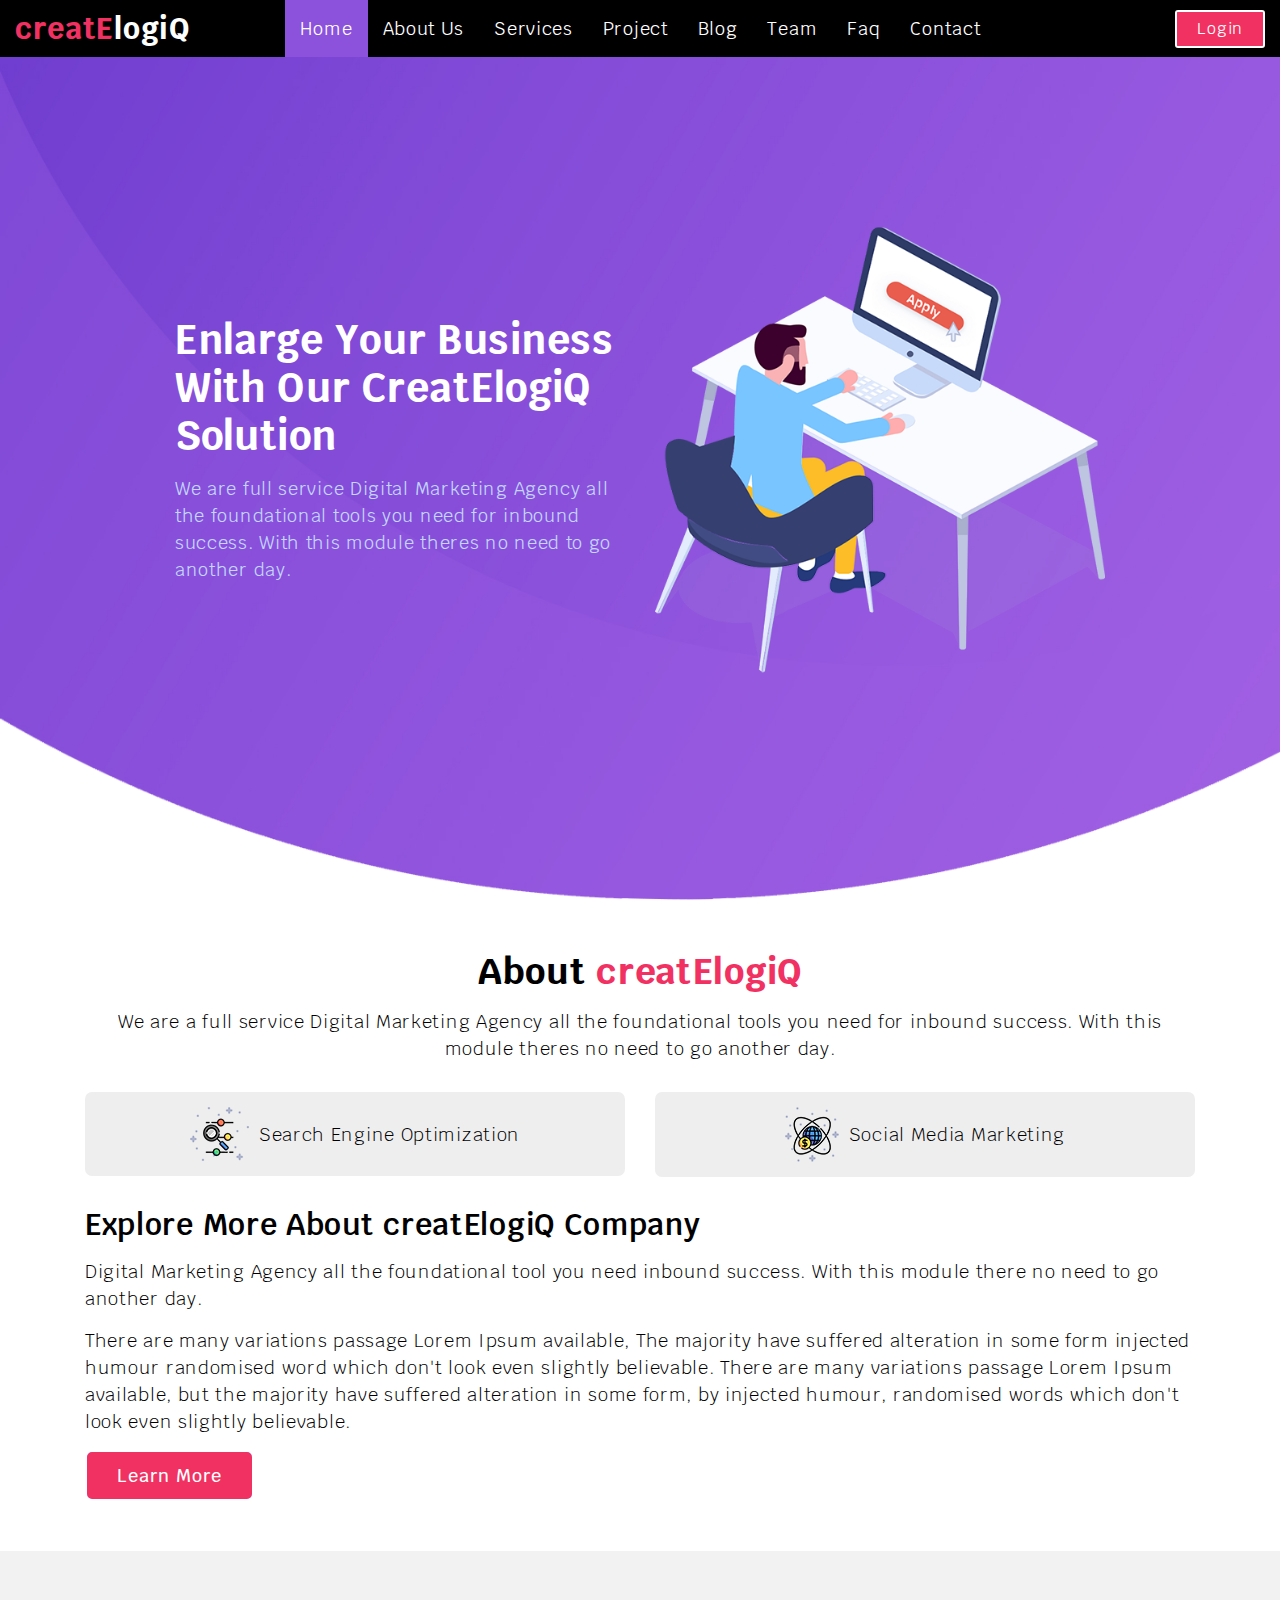
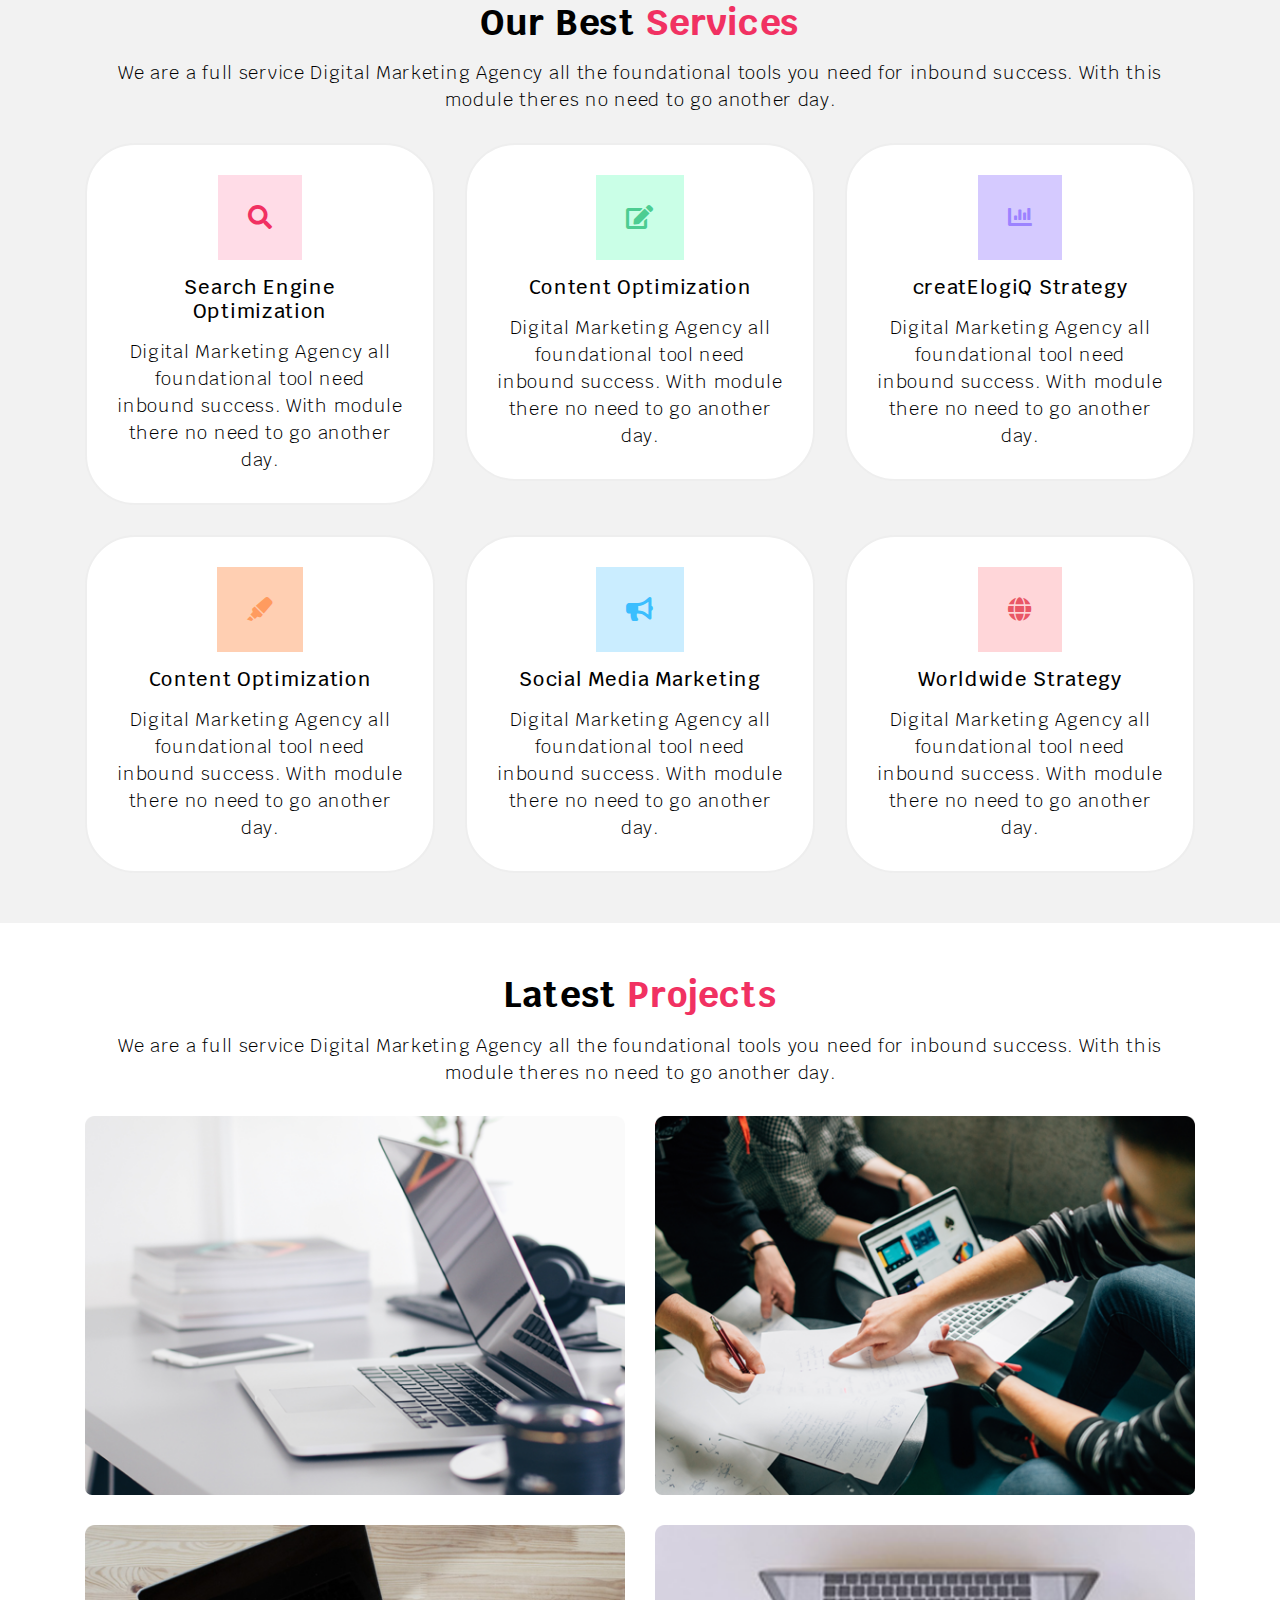
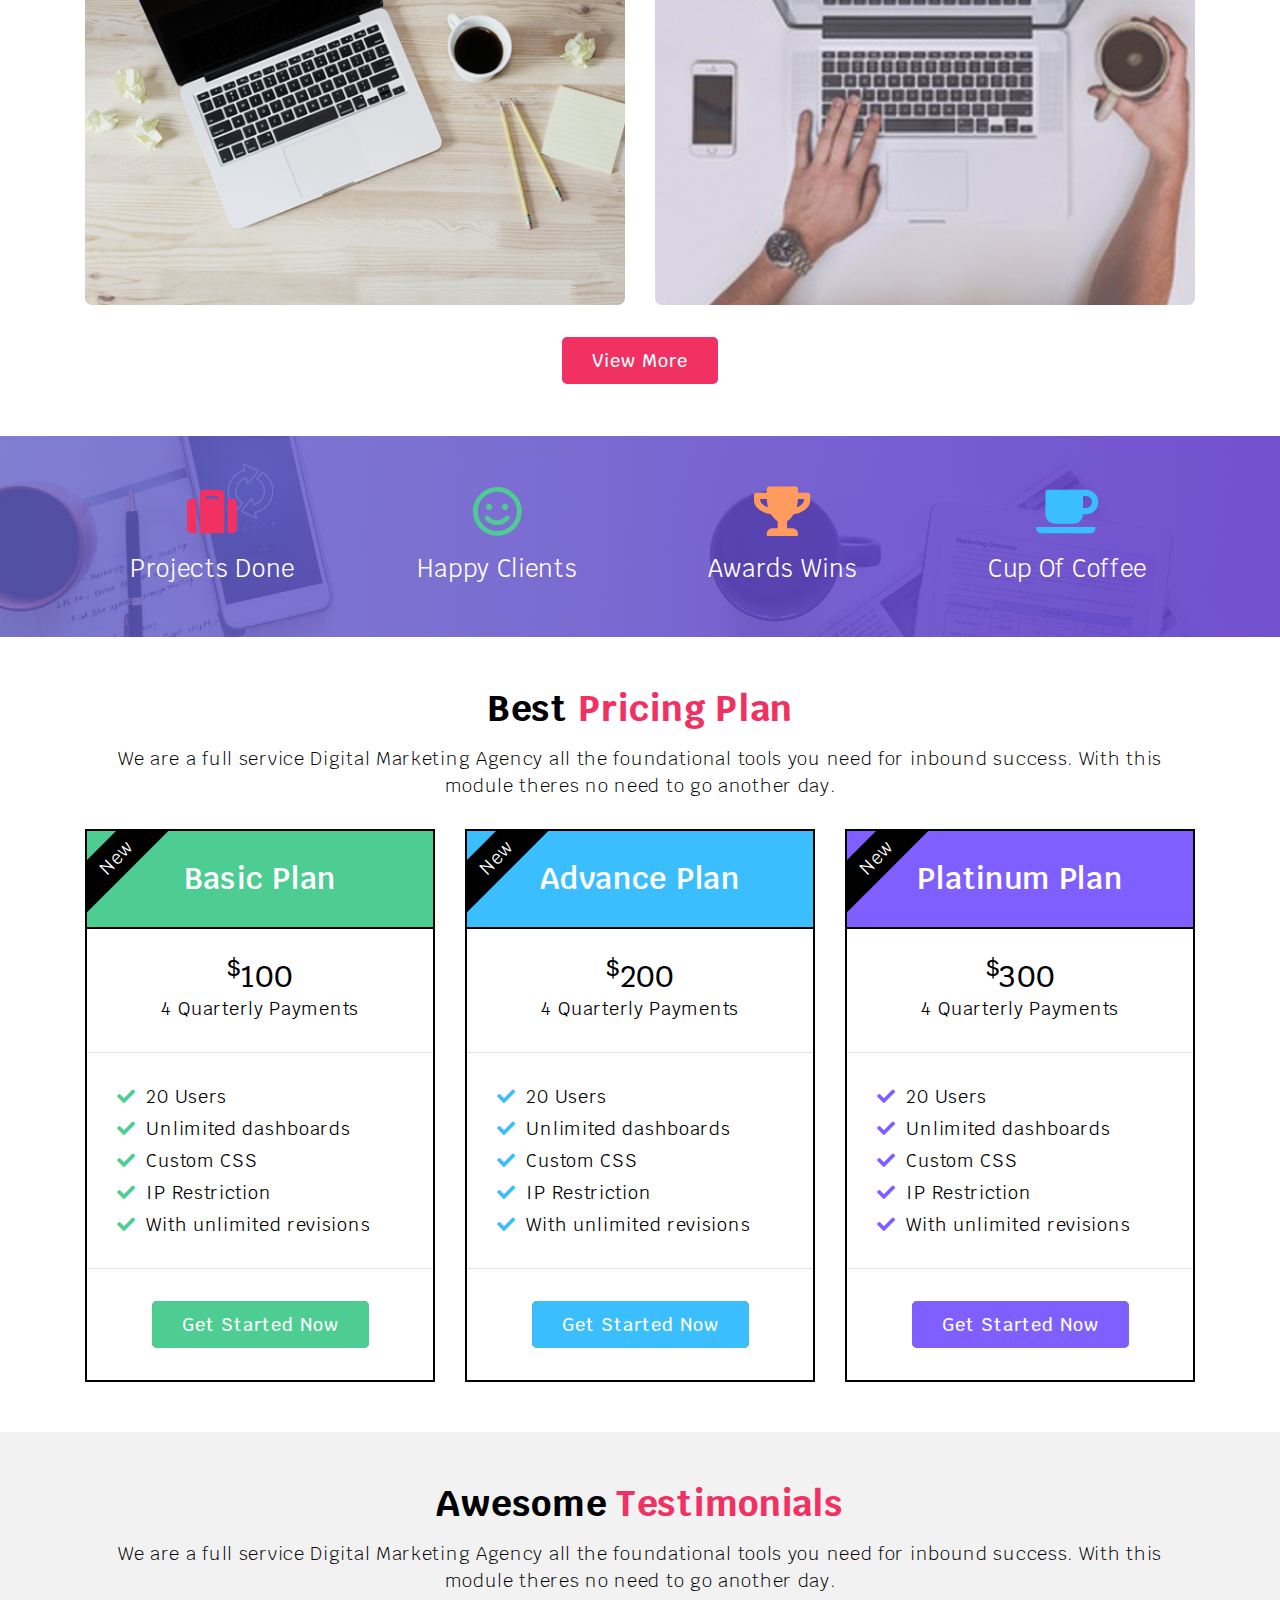
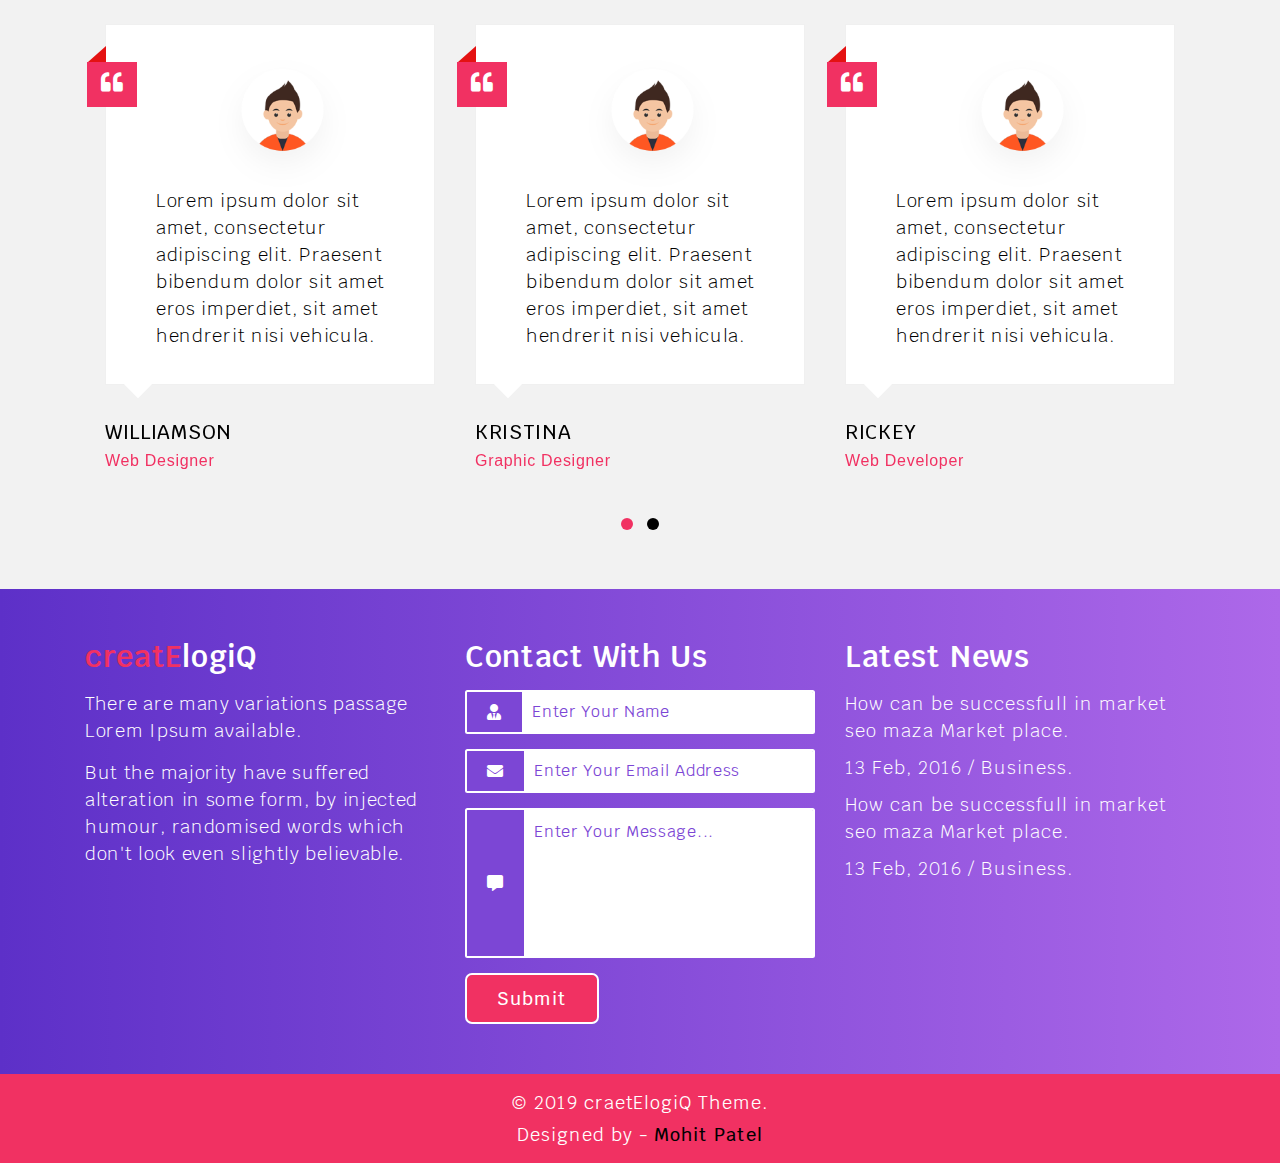
<file: index.html>
<!DOCTYPE html>
<html lang="en">
<head>
	<meta charset="UTF-8" />
	<meta name="description" content="" />
	<meta name="keywords" content="" />
	<meta name="author" content="" />
	<meta name="viewport" content="width=device-width, initial-scale=1.0, user-scalable=0" />
	<title>creatElogiQ - Home</title>
	<!-- Favicon Icon -->
	<link rel="shortcut icon" href="images/favicon.ico" type="image/x-icon" />
	<link rel="icon" href="images/favicon.ico" type="image/x-icon" />
	<!-- Font Awesome Icons -->
	<link rel="stylesheet" href="css/all.min.css" type="text/css" />
	<!-- Bootstrap-4 CSS -->
	<link rel="stylesheet" href="css/bootstrap.min.css" type="text/css" />
	<!-- Testimonial Carousel CSS -->
	<link rel="stylesheet" type="text/css" href="css/owl.carousel.min.css" />
	<link rel="stylesheet" type="text/css" href="css/owl.theme.min.css" />
	<!-- Custom CSS -->
	<link rel="stylesheet/less" type="text/css" href="less/style.less" />
	<!-- Media CSS -->
	<link rel="stylesheet/less" type="text/css" href="less/media.less" />
</head>
<body>
	<!-- Navigationbar Menu Starts -->
	<header class="fixed-header">
		<nav class="navbar-menu flex align-center">
			<div class="web-name flex-1">
				<p><span>creatE</span>logiQ</p>
			</div>
			<div class="hamburger-menu-posie flex-0">
				<div class="hamburger-menu">
					<span class="transform-center"></span>
				</div>
			</div>
			<div class="navbar-menu-listing flex flex-4 justify-center">
				<ul class="menu-listing">
					<li class="active"><a href="index.html">Home</a></li>
					<li><a href="about.html">About Us</a></li>
					<li><a href="services.html">Services</a></li>
					<li><a href="projects.html">Project</a></li>
					<li><a href="blog.html">Blog</a></li>
					<li><a href="team.html">Team</a></li>
					<li><a href="faq.html">Faq</a></li>
					<li><a href="contact.html">Contact</a></li>
				</ul>
			</div>
			<div class="menu-login flex flex-1 justify-end">
				<a href="login.html" class="btn btn-lg btn-login">Login</a>
			</div>
		</nav>
	</header>
	<!-- Navigationbar Menu Ends -->
	<!-- Banner and Content Section Starts -->
	<div class="container-fluid bg-banner">
		<div class="row transform-center banner-content-img">
			<div class="col-sm-6 col-md-6 col-lg-6 col-xl-6">
				<section class="banner-heading">
					<h1 class="text-capitalize">Enlarge Your Business with our creatElogiQ Solution</h1>
					<p>We are full service Digital Marketing Agency all the foundational tools you need for inbound success. With this module theres no need to go another day.</p>
				</section>
			</div>
			<div class="col-sm-6 col-md-6 col-lg-6 col-xl-6">
				<img src="images/apply.png" class="img-responsive img-auto img-apply" alt="" />
			</div>
		</div>
	</div>
	<!-- Banner and Content Section Ends -->
	<!-- About Section Starts -->
	<div class="container-fluid bg-about">
		<div class="row">
			<div class="container">
				<div class="row">
					<div class="col-12">
						<section class="section-heading text-center">
							<h2>About <span>creatElogiQ</span></h2>
							<p>We are a full service Digital Marketing Agency all the foundational tools you need for inbound success. With this module theres no need to go another day.</p>
						</section>
					</div>
				</div>
				<div class="row">
					<div class="col-sm-6 col-md-6 col-lg-6 col-xl-6">
						<div class="panel-seo-smm">
							<div class="flex align-center justify-center clearfix">
								<div class="float-left seo-smm-icon-mars"><img src="images/seo-icon.png" class="img-responsive" alt="" /></div>
								<div class="float-left"><p>Search Engine Optimization</p></div>
							</div>
						</div>
					</div>
					<div class="col-sm-6 col-md-6 col-lg-6 col-xl-6">
						<div class="panel-seo-smm">
							<div class="flex align-center justify-center clearfix">
								<div class="float-left seo-smm-icon-mars"><img src="images/smm-icon.png" class="img-responsive" alt="" /></div>
								<div class="float-left"><p>Social Media Marketing</p></div>
							</div>
						</div>
					</div>
				</div>
				<div class="row">
					<div class="col-12">
						<section class="section-sub-heading">
							<h3>Explore More About creatElogiQ Company</h3>
							<p>Digital Marketing Agency all the foundational tool you need inbound success. With this module there no need to go another day.</p>
							<p>There are many variations passage Lorem Ipsum available, The majority have suffered alteration in some form injected humour randomised word which don't look even slightly believable. There are many variations passage Lorem Ipsum available, but the majority have suffered alteration in some form, by injected humour, randomised words which don't look even slightly believable.</p>
							<div class="learn-about">
								<a href="about.html" class="btn btn-lg btn-about-learn">Learn More</a>
							</div>
						</section>
					</div>
				</div>
			</div>
		</div>
	</div>
	<!-- About Section Ends -->
	<!-- Services Section Starts -->
	<div class="container-fluid bg-services">
		<div class="row">
			<div class="container">
				<div class="row">
					<div class="col-12">
						<section class="section-heading service-heading text-center">
							<h2>Our Best <span>Services</span></h2>
							<p>We are a full service Digital Marketing Agency all the foundational tools you need for inbound success. With this module theres no need to go another day.</p>
						</section>
					</div>
				</div>
				<div class="row">
					<div class="col-sm-6 col-md-6 col-lg-4 col-xl-4">
						<div class="panel-home-services">
							<div class="text-center">
								<div class="home-service-icons home-service-search"><i class="fas fa-search"></i></div>
							</div>
							<div class="home-service-heading text-center">
								<h5>Search Engine Optimization</h5>
								<p>Digital Marketing Agency all foundational tool need inbound success. With module there no need to go another day.</p>
							</div>
						</div>
					</div>
					<div class="col-sm-6 col-md-6 col-lg-4 col-xl-4">
						<div class="panel-home-services">
							<div class="text-center">
								<div class="home-service-icons home-service-edit"><i class="fas fa-edit"></i></div>
							</div>
							<div class="home-service-heading text-center">
								<h5>Content Optimization</h5>
								<p>Digital Marketing Agency all foundational tool need inbound success. With module there no need to go another day.</p>
							</div>
						</div>
					</div>
					<div class="col-sm-12 col-md-12 col-lg-4 col-xl-4">
						<div class="panel-home-services">
							<div class="text-center">
								<div class="home-service-icons home-service-chart"><i class="fas fa-chart-bar"></i></div>
							</div>
							<div class="home-service-heading text-center">
								<h5>creatElogiQ Strategy</h5>
								<p>Digital Marketing Agency all foundational tool need inbound success. With module there no need to go another day.</p>
							</div>
						</div>
					</div>
				</div>
				<div class="row">
					<div class="col-sm-6 col-md-6 col-lg-4 col-xl-4">
						<div class="panel-home-services">
							<div class="text-center">
								<div class="home-service-icons home-service-highlighter"><i class="fas fa-highlighter"></i></div>
							</div>
							<div class="home-service-heading text-center">
								<h5>Content Optimization</h5>
								<p>Digital Marketing Agency all foundational tool need inbound success. With module there no need to go another day.</p>
							</div>
						</div>
					</div>
					<div class="col-sm-6 col-md-6 col-lg-4 col-xl-4">
						<div class="panel-home-services">
							<div class="text-center">
								<div class="home-service-icons home-service-bullhorn"><i class="fas fa-bullhorn"></i></div>
							</div>
							<div class="home-service-heading text-center">
								<h5>Social Media Marketing</h5>
								<p>Digital Marketing Agency all foundational tool need inbound success. With module there no need to go another day.</p>
							</div>
						</div>
					</div>
					<div class="col-sm-12 col-md-12 col-lg-4 col-xl-4">
						<div class="panel-home-services">
							<div class="text-center">
								<div class="home-service-icons home-service-globe"><i class="fas fa-globe"></i></div>
							</div>
							<div class="home-service-heading text-center">
								<h5>Worldwide Strategy</h5>
								<p>Digital Marketing Agency all foundational tool need inbound success. With module there no need to go another day.</p>
							</div>
						</div>
					</div>
				</div>
			</div>
		</div>
	</div>
	<!-- Services Section Starts -->
	<!-- Latest Projects Section Starts -->
	<div class="container-fluid bg-latest">
		<div class="row">
			<div class="container">
				<div class="row">
					<div class="col-12">
						<section class="section-heading latepro-heading text-center">
							<h2>Latest<span> Projects</span></h2>
							<p>We are a full service Digital Marketing Agency all the foundational tools you need for inbound success. With this module theres no need to go another day.</p>
						</section>
					</div>
				</div>
				<div class="row">
					<div class="col-sm-6 col-md-6 col-lg-6 col-xl-6">
						<figure class="relative bg-image-fig">
							<img src="images/latest-project-1.png" class="img-responsive img-projects" alt="" />
							<figcaption class="absolute transform-center bg-image-figcaption">
								<p>creatElogiQ Project</p>
							</figcaption>
						</figure>
					</div>
					<div class="col-sm-6 col-md-6 col-lg-6 col-xl-6">
						<figure class="relative bg-image-fig">
							<img src="images/latest-project-2.png" class="img-responsive img-projects" alt="" />
							<figcaption class="absolute transform-center bg-image-figcaption">
								<p>Content Optimazition</p>
							</figcaption>
						</figure>
					</div>
				</div>
				<div class="row">
					<div class="col-sm-6 col-md-6 col-lg-6 col-xl-6">
						<figure class="relative bg-image-fig">
							<img src="images/latest-project-3.png" class="img-responsive img-projects" alt="" />
							<figcaption class="absolute transform-center bg-image-figcaption">
								<p>Worldwide Project</p>
							</figcaption>
						</figure>
					</div>
					<div class="col-sm-6 col-md-6 col-lg-6 col-xl-6">
						<figure class="relative bg-image-fig">
							<img src="images/latest-project-4.png" class="img-responsive img-projects" alt="" />
							<figcaption class="absolute transform-center bg-image-figcaption">
								<p>SMM Project</p>
							</figcaption>
						</figure>
					</div>
				</div>
				<div class="row">
					<div class="col-12">
						<div class="text-center home-view-projects">
							<a href="projects.html" class="btn btn-lg btn-about-learn">View More</a>
						</div>
					</div>
				</div>
			</div>
		</div>
	</div>
	<!-- Latest Projects Section Ends -->
	<!-- Counter Section Starts -->
	<div class="container-fluid bg-counter">
		<div class="row">
			<div class="container">
				<div class="row" id="counter">
					<div class="col-6 col-sm-6 col-md-3 col-lg-3 col-xl-3">
						<div class="counte-projects text-center">
							<i class="fas fa-suitcase suitcase-icon"></i>
						</div>
						<div class="counte-number text-center">
							<span class="counter-value" data-count="200"></span>
						</div>
						<div class="counter-name text-center">
							<p>Projects Done</p>
						</div>
					</div>
					<div class="col-6 col-sm-6 col-md-3 col-lg-3 col-xl-3">
						<div class="counte-projects text-center">
							<i class="far fa-smile smile-icon"></i>
						</div>
						<div class="counte-number text-center">
							<span class="counter-value" data-count="7"></span>
						</div>
						<div class="counter-name text-center">
							<p>Happy Clients</p>
						</div>
					</div>
					<div class="col-6 col-sm-6 col-md-3 col-lg-3 col-xl-3">
						<div class="counte-projects text-center">
							<i class="fas fa-trophy trophy-icon"></i>
						</div>
						<div class="counte-number text-center">
							<span class="counter-value" data-count="270"></span>
						</div>
						<div class="counter-name text-center">
							<p>Awards Wins</p>
						</div>
					</div>
					<div class="col-6 col-sm-6 col-md-3 col-lg-3 col-xl-3">
						<div class="counte-projects text-center">
							<i class="fas fa-coffee coffee-icon"></i>
						</div>
						<div class="counte-number text-center">
							<span class="counter-value" data-count="121"></span>
						</div>
						<div class="counter-name text-center">
							<p>Cup Of Coffee</p>
						</div>
					</div>
				</div>
			</div>
		</div>	
	</div>
	<!-- Counter Section Ends -->
	<!-- Best Pricing Plan Section Starts -->
	<div class="container-fluid bg-pricing">
		<div class="row">
			<div class="container">
				<div class="row">
					<div class="col-12">
						<section class="section-heading pricing-heading text-center">
							<h2>Best<span> Pricing Plan</span></h2>
							<p>We are a full service Digital Marketing Agency all the foundational tools you need for inbound success. With this module theres no need to go another day.</p>
						</section>
					</div>
				</div>
				<div class="row">
					<div class="col-sm-6 col-md-6 col-lg-4 col-xl-4">
						<div class="panel-best-plan">
							<div class="panel-price-table relative-overflow">
								<div class="new-sticky absolute">
									<p>New</p>
								</div>
								<div class="panel-plan panel-basic-plan text-center">
									<h3>Basic Plan</h3>
								</div>
							</div>
							<div class="panel-price-body">
								<div class="price-value text-center">
									<h3><sup>$</sup>100</h3>
									<p>4 Quarterly Payments</p>
								</div>
								<hr class="hori-line-price">
								<ul class="price-table-listing">
									<li><i class="fas fa-check"></i> 20 Users</li>
									<li><i class="fas fa-check"></i> Unlimited dashboards</li>
									<li><i class="fas fa-check"></i> Custom CSS</li>
									<li><i class="fas fa-check"></i> IP Restriction</li>
									<li><i class="fas fa-check"></i> With unlimited revisions</li>
								</ul>
								<hr class="hori-line-price">
								<div class="get-price text-center">
									<a href="#" class="btn btn-lg btn-about-learn btn-basic-plan">Get Started Now</a>
								</div>
							</div>
						</div>
					</div>
					<div class="col-sm-6 col-md-6 col-lg-4 col-xl-4">
						<div class="panel-best-plan">
							<div class="panel-price-table relative-overflow">
								<div class="new-sticky absolute">
									<p>New</p>
								</div>
								<div class="panel-plan panel-advance-plan text-center">
									<h3>Advance Plan</h3>
								</div>
							</div>
							<div class="panel-price-body">
								<div class="price-value text-center">
									<h3><sup>$</sup>200</h3>
									<p>4 Quarterly Payments</p>
								</div>
								<hr class="hori-line-price">
								<ul class="price-table-listing panel-advance-table-listing">
									<li><i class="fas fa-check"></i> 20 Users</li>
									<li><i class="fas fa-check"></i> Unlimited dashboards</li>
									<li><i class="fas fa-check"></i> Custom CSS</li>
									<li><i class="fas fa-check"></i> IP Restriction</li>
									<li><i class="fas fa-check"></i> With unlimited revisions</li>
								</ul>
								<hr class="hori-line-price">
								<div class="get-price text-center">
									<a href="#" class="btn btn-lg btn-about-learn btn-advance-plan">Get Started Now</a>
								</div>
							</div>
						</div>
					</div>
					<div class="col-sm-12 col-md-12 col-lg-4 col-xl-4">
						<div class="panel-best-plan">
							<div class="panel-price-table relative-overflow">
								<div class="new-sticky new-sticky-tab absolute">
									<p>New</p>
								</div>
								<div class="panel-plan panel-platinum-plan text-center">
									<h3>Platinum Plan</h3>
								</div>
							</div>
							<div class="panel-price-body">
								<div class="price-value text-center">
									<h3><sup>$</sup>300</h3>
									<p>4 Quarterly Payments</p>
								</div>
								<hr class="hori-line-price">
								<ul class="price-table-listing panel-platinum-table-listing">
									<li><i class="fas fa-check"></i> 20 Users</li>
									<li><i class="fas fa-check"></i> Unlimited dashboards</li>
									<li><i class="fas fa-check"></i> Custom CSS</li>
									<li><i class="fas fa-check"></i> IP Restriction</li>
									<li><i class="fas fa-check"></i> With unlimited revisions</li>
								</ul>
								<hr class="hori-line-price">
								<div class="get-price text-center">
									<a href="#" class="btn btn-lg btn-about-learn btn-platinum-plan">Get Started Now</a>
								</div>
							</div>
						</div>
					</div>
				</div>
			</div>
		</div>
	</div>
	<!-- Best Pricing Plan Section Ends -->
	<!-- Testimonial Slider Section Starts -->
	<div class="container-fluid bg-testimonials">
		<div class="row">
			<div class="container">
				<div class="row">
					<div class="col-12">
						<section class="section-heading testimonial-heading text-center">
							<h2>Awesome<span> Testimonials</span></h2>
							<p>We are a full service Digital Marketing Agency all the foundational tools you need for inbound success. With this module theres no need to go another day.</p>
						</section>
					</div>
				</div>
				<div class="row">
				  <div class="col-md-12">
						<div id="testimonial-slider" class="owl-carousel">
						  <div class="testimonial">
					      <div class="testimonial-content">
				          <div class="testimonial-icon">
		              	<i class="fa fa-quote-left"></i>
				          </div>
				          <img src="images/testimonial.png" class="img-responsive img-testimonials img-auto" alt="" />
				          <p class="description">Lorem ipsum dolor sit amet, consectetur adipiscing elit. Praesent bibendum dolor sit amet eros imperdiet, sit amet hendrerit nisi vehicula.</p>
					      </div>
					      <h3 class="title">williamson</h3>
					      <span class="post">Web Designer</span>
						  </div>
							<div class="testimonial">
					      <div class="testimonial-content">
				          <div class="testimonial-icon">
				          	<i class="fa fa-quote-left"></i>
				          </div>
				          <img src="images/testimonial.png" class="img-responsive img-testimonials img-auto" alt="" />
				          <p class="description">Lorem ipsum dolor sit amet, consectetur adipiscing elit. Praesent bibendum dolor sit amet eros imperdiet, sit amet hendrerit nisi vehicula.</p>
					      </div>
					      <h3 class="title">Kristina</h3>
					      <span class="post">Graphic Designer</span>
						  </div>
							<div class="testimonial">
					      <div class="testimonial-content">
				          <div class="testimonial-icon">
				          	<i class="fa fa-quote-left"></i>
				          </div>
				         	<img src="images/testimonial.png" class="img-responsive img-testimonials img-auto" alt="" />
				          <p class="description">Lorem ipsum dolor sit amet, consectetur adipiscing elit. Praesent bibendum dolor sit amet eros imperdiet, sit amet hendrerit nisi vehicula.</p>
					      </div>
					      <h3 class="title">Rickey</h3>
					      <span class="post">Web Developer</span>
						  </div>
						  <div class="testimonial">
					      <div class="testimonial-content">
				          <div class="testimonial-icon">
				          	<i class="fa fa-quote-left"></i>
				          </div>
				         	<img src="images/testimonial.png" class="img-responsive img-testimonials img-auto" alt="" />
				          <p class="description">Lorem ipsum dolor sit amet, consectetur adipiscing elit. Praesent bibendum dolor sit amet eros imperdiet, sit amet hendrerit nisi vehicula.</p>
					      </div>
					      <h3 class="title">Helly</h3>
					      <span class="post">creatElogiQ Executive</span>
						  </div>
						</div>
				  </div>
				</div>
			</div>
		</div>
	</div>
	<!-- Testimonial Slider Section Ends -->
	<!-- Footer Section Starts -->
	<div class="container-fluid bg-footer">
		<div class="row">
			<div class="container">
				<div class="row">
					<div class="col-sm-12 col-md-6 col-lg-4 col-xl-4">
						<section class="foo-head">
							<h3><span>creatE</span>logiQ</h3>
							<p>There are many variations passage Lorem Ipsum available.</p>
							<p>But the majority have suffered alteration in some form, by injected humour, randomised words which don't look even slightly believable.</p>
						</section>
					</div>
					<div class="col-sm-12 col-md-6 col-lg-4 col-xl-4">
						<section class="foo-head">
							<h3>Contact With Us</h3>
							<form>
								<div class="input-group mb-15">
							    <div class="input-group-prepend">
							      <span class="input-group-text form-icon">
							      	<i class="fas fa-user-tie"></i>
							      </span>
							    </div>
							    <input type="text" class="form-control contact-form" placeholder="Enter Your Name">
							  </div>
							  <div class="input-group mb-15">
							    <div class="input-group-prepend">
							      <span class="input-group-text form-icon">
							      	<i class="fas fa-envelope"></i>
							      </span>
							    </div>
							    <input type="email" class="form-control contact-form" placeholder="Enter Your Email Address">
							  </div>
							  <div class="input-group mb-15">
							    <div class="input-group-prepend">
							      <span class="input-group-text form-icon textarea-form-icon">
							      	<i class="fas fa-comment-alt"></i>
							      </span>
							    </div>
							    <textarea class="form-control contact-form" placeholder="Enter Your Message..."></textarea>
							  </div>
							  <div class="submit-btn">
							  	<a href="#" class="btn btn-lg btn-about-learn">Submit</a>
							  </div>
							</form>
						</section>
					</div>
					<div class="col-sm-12 col-md-12 col-lg-4 col-xl-4">
						<section class="foo-head">
							<h3>Latest News</h3>
						</section>
						<div class="news-update">
							<p>How can be successfull in market seo maza Market place.</p>
							<p>13 Feb, 2016 / Business.</p>
							<p>How can be successfull in market seo maza Market place.</p>
							<p>13 Feb, 2016 / Business.</p>
						</div>
					</div>
				</div>
			</div>
		</div>
	</div>
	<!-- Footer Section Ends -->
	<!-- Design Detail Starts -->
	<div class="container-fluid design-bg">
    <div class="row">
      <div class="col-12">
        <p class="copyright text-center">© 2019 craetElogiQ Theme.</p>
        <p class="design text-center">Designed by - <a href="#" class="designer-name">Mohit Patel</a></p>
      </div>
    </div>
  </div>
  <!-- Design Detail Starts -->
  <!-- Scroll To Top Section Starts -->
  <a href="#" class="scroll-to-top flex align-center justify-center"><i class="fas fa-hand-point-up"></i></a>
  <!-- Scroll To Top Section Ends -->
	<!-- jQuery library -->
	<script src="js/jquery.min.js"></script>
	<!-- LESS Minified JS -->
	<script src="js/less.min.js" ></script>
	<!-- Bootstrap-4 Popper JS -->
	<script src="js/popper.min.js"></script>
	<!-- Bootstrap-4 JS -->
	<script src="js/bootstrap.min.js"></script>
	<!-- Testimonial Slider JS -->
	<script src="js/owl.carousel.min.js"></script>
	<script src="js/testimonial-slider.js"></script>
	<!-- Smooth Scroll JS -->
	<script src="js/smooth-scroll.js"></script>
	<!-- Custom JS -->
	<script src="js/main.js"></script>
	<!-- Counter JS -->
	<script src="js/counter.js"></script>
</body>
</html>
</file>
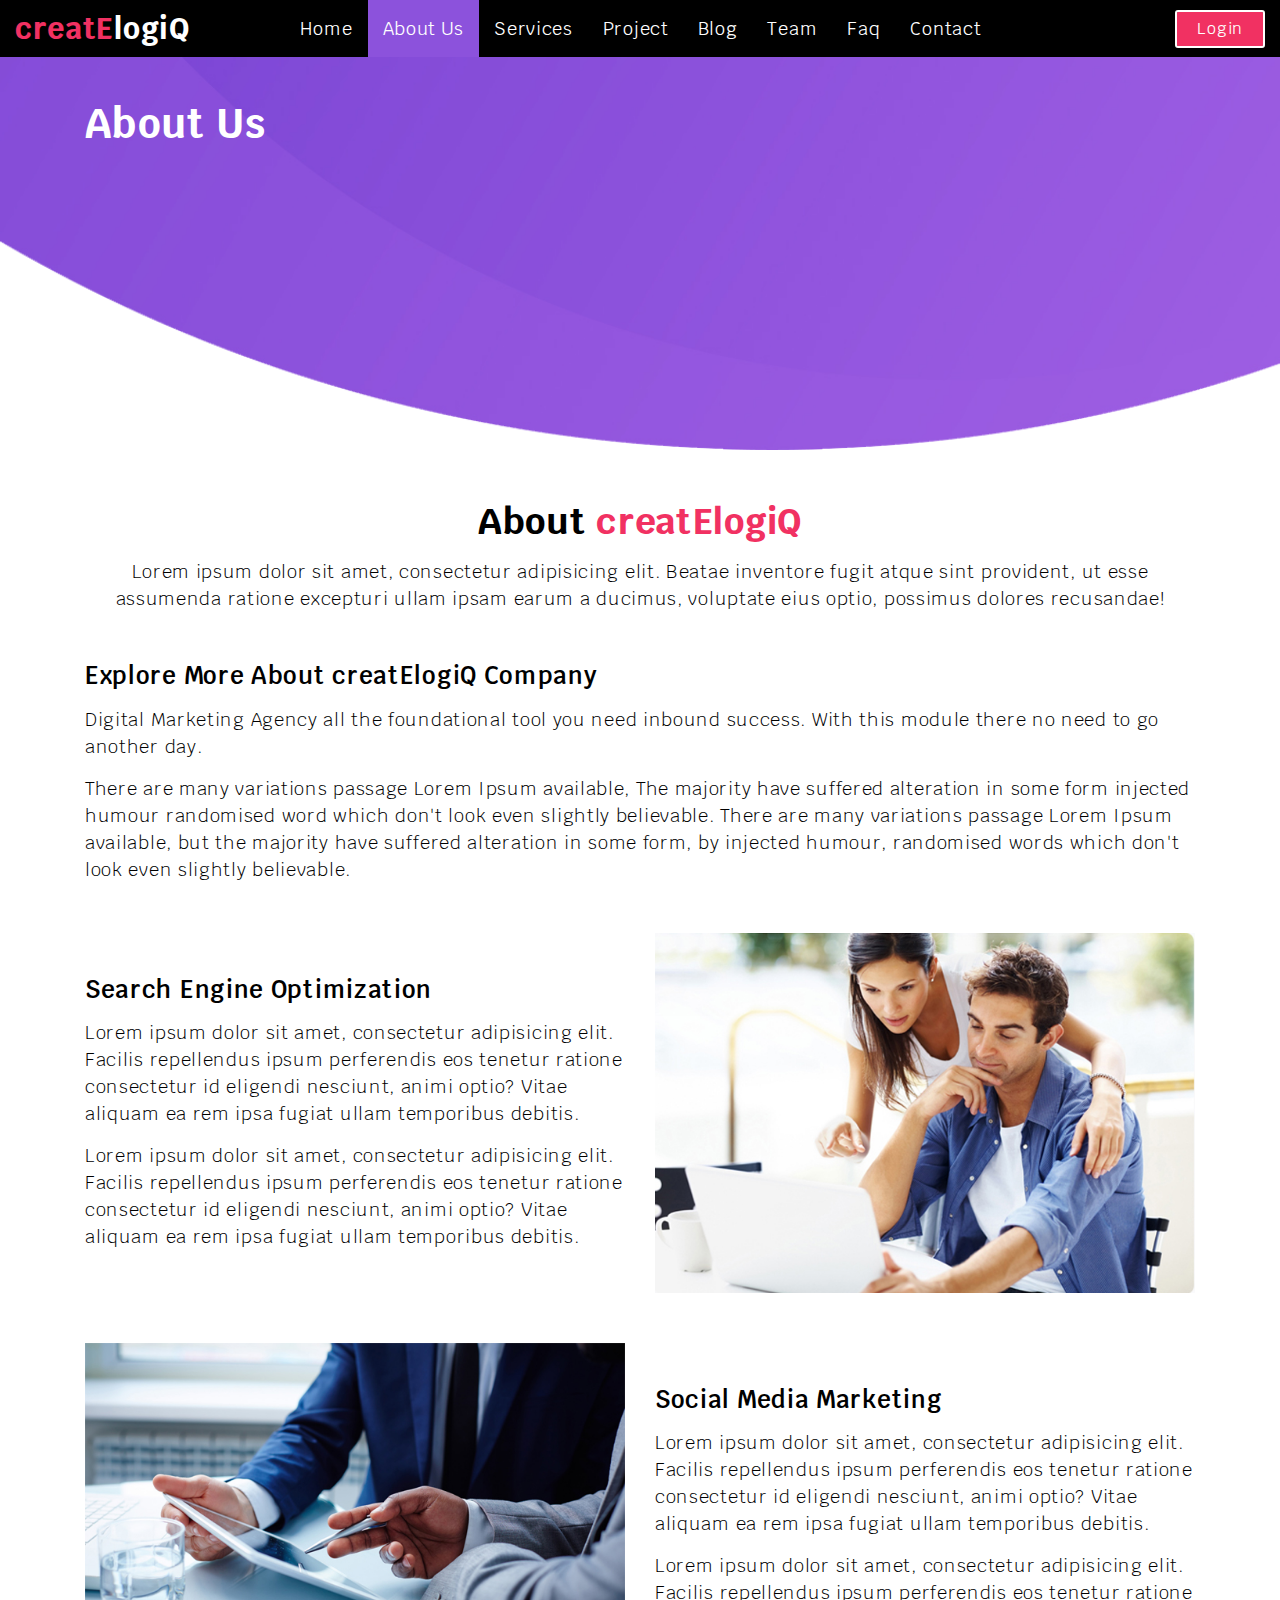
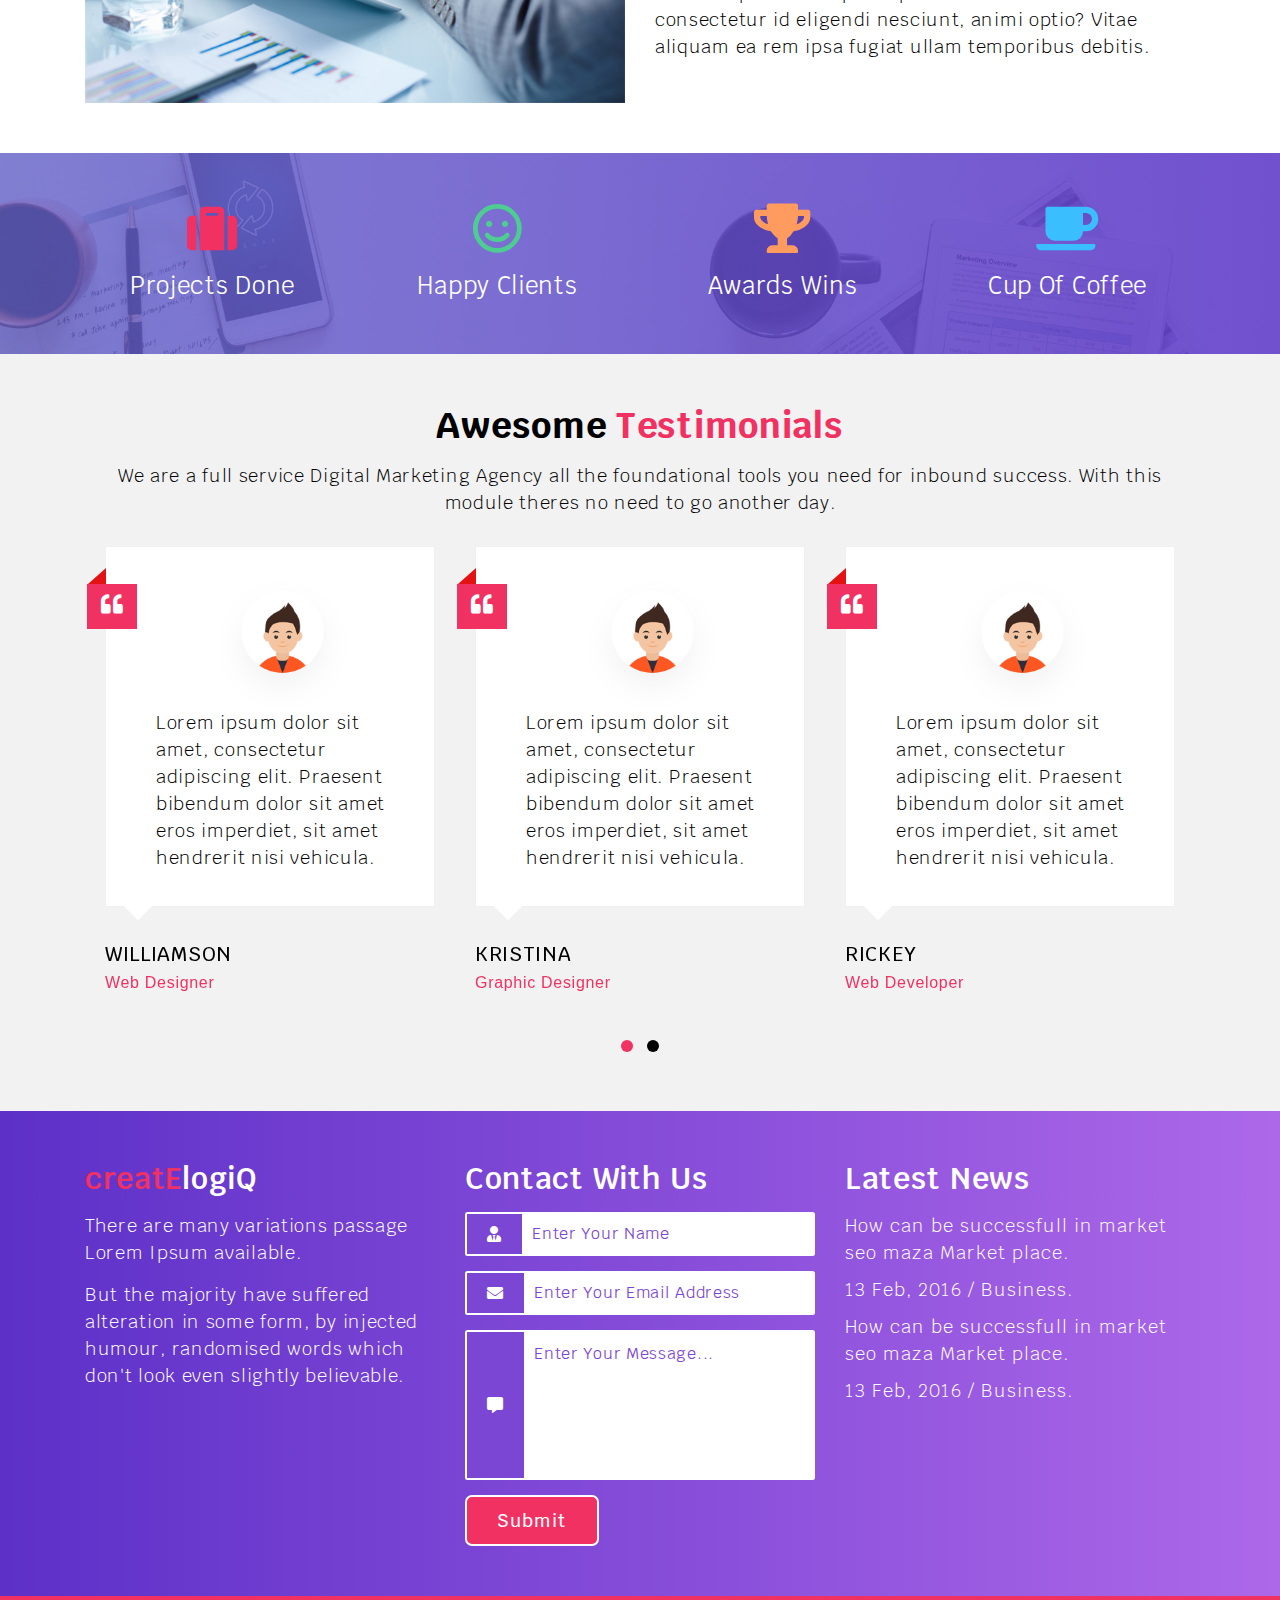
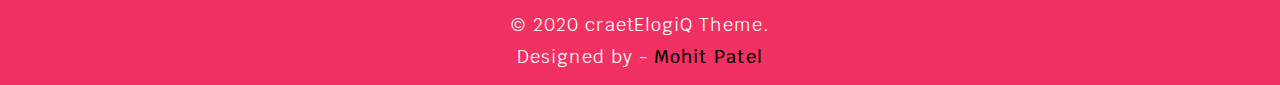
<file: about.html>
<!DOCTYPE html>
<html lang="en">
<head>
	<meta charset="UTF-8" />
	<meta name="description" content="" />
	<meta name="keywords" content="" />
	<meta name="author" content="" />
	<meta name="viewport" content="width=device-width, initial-scale=1.0, user-scalable=0" />
	<title>creatElogiQ - About</title>
	<!-- Favicon Icon -->
	<link rel="shortcut icon" href="images/favicon.ico" type="image/x-icon" />
	<link rel="icon" href="images/favicon.ico" type="image/x-icon" />
	<!-- Font Awesome Icons -->
	<link rel="stylesheet" href="css/all.min.css" type="text/css" />
	<!-- Bootstrap-4 CSS -->
	<link rel="stylesheet" href="css/bootstrap.min.css" type="text/css" />
	<!-- Testimonial Carousel CSS -->
	<link rel="stylesheet" type="text/css" href="css/owl.carousel.min.css" />
	<link rel="stylesheet" type="text/css" href="css/owl.theme.min.css" />
	<!-- Custom CSS -->
	<link rel="stylesheet/less" type="text/css" href="less/variables.less" />
	<!-- Custom CSS -->
	<link rel="stylesheet/less" type="text/css" href="less/style.less" />
	<!-- Media CSS -->
	<link rel="stylesheet/less" type="text/css" href="less/media.less" />
</head>
<body>
	<!-- Navigationbar Menu Starts -->
	<header class="fixed-header">
		<nav class="navbar-menu flex align-center">
			<div class="web-name flex-1">
				<p><span>creatE</span>logiQ</p>
			</div>
			<div class="hamburger-menu-posie flex-0">
				<div class="hamburger-menu">
					<span class="transform-center"></span>
				</div>
			</div>
			<div class="navbar-menu-listing flex flex-4 justify-center">
				<ul class="menu-listing">
					<li><a href="index.html">Home</a></li>
					<li class="active"><a href="about.html">About Us</a></li>
					<li><a href="services.html">Services</a></li>
					<li><a href="projects.html">Project</a></li>
					<li><a href="blog.html">Blog</a></li>
					<li><a href="team.html">Team</a></li>
					<li><a href="faq.html">Faq</a></li>
					<li><a href="contact.html">Contact</a></li>
				</ul>
			</div>
			<div class="menu-login flex flex-1 justify-end">
				<a href="login.html" class="btn btn-lg btn-login">Login</a>
			</div>
		</nav>
	</header>
	<!-- Navigationbar Menu Ends -->
	<!-- First Section Starts -->
	<div class="container-fluid sub-bg-banner">
		<div class="row">
			<div class="container">
				<div class="row">
					<div class="col-12">
						<section class="section-heading">
							<h1>About Us</h1>
						</section>
					</div>
				</div>
			</div>
		</div>
	</div>
	<!-- First Section Ends -->
	<!-- Second Section Starts -->
	<div class="container-fluid bg-second-about">
		<div class="row">
			<div class="container">
				<div class="row">
					<div class="col-12">
						<section class="section-heading about-heading text-center">
							<h2>About <span>creatElogiQ</span></h2>
							<p>Lorem ipsum dolor sit amet, consectetur adipisicing elit. Beatae inventore fugit atque sint provident, ut esse assumenda ratione excepturi ullam ipsam earum a ducimus, voluptate eius optio, possimus dolores recusandae!</p>
						</section>
					</div>
				</div>
				<div class="row">
					<div class="col-12">
						<div class="explore-company">
							<h4>Explore More About creatElogiQ Company</h4>
							<p>Digital Marketing Agency all the foundational tool you need inbound success. With this module there no need to go another day.</p>
							<p>There are many variations passage Lorem Ipsum available, The majority have suffered alteration in some form injected humour randomised word which don't look even slightly believable. There are many variations passage Lorem Ipsum available, but the majority have suffered alteration in some form, by injected humour, randomised words which don't look even slightly believable.</p>
						</div>
					</div>
				</div>
				<div class="row align-center about-seo-section">
					<div class="col-sm-12 order-sm-1 col-md-6 order-md-2 col-lg-6 order-lg-2 col-xl-6 order-xl-2">
						<img src="images/about-1.jpg" class="img-responsive img-auto img-about-seo" alt="" />
					</div>
					<div class="col-sm-12 order-sm-2 col-md-6 order-md-1 col-lg-6 order-lg-1 col-xl-6 order-xl-1">
						<div class="about-seo-head-desc">
							<h4>Search Engine Optimization</h4>
							<p>Lorem ipsum dolor sit amet, consectetur adipisicing elit. Facilis repellendus ipsum perferendis eos tenetur ratione consectetur id eligendi nesciunt, animi optio? Vitae aliquam ea rem ipsa fugiat ullam temporibus debitis.</p>
							<p>Lorem ipsum dolor sit amet, consectetur adipisicing elit. Facilis repellendus ipsum perferendis eos tenetur ratione consectetur id eligendi nesciunt, animi optio? Vitae aliquam ea rem ipsa fugiat ullam temporibus debitis.</p>
						</div>
					</div>
				</div>
				<div class="row align-center about-smm-section">
					<div class="col-sm-12 col-md-6 col-lg-6 col-xl-6">
						<img src="images/about-2.jpg" class="img-responsive img-auto img-about-smm" alt="" />
					</div>
					<div class="col-sm-12 col-md-6 col-lg-6 col-xl-6">
						<div class="about-seo-head-desc">
							<h4>Social Media Marketing</h4>
							<p>Lorem ipsum dolor sit amet, consectetur adipisicing elit. Facilis repellendus ipsum perferendis eos tenetur ratione consectetur id eligendi nesciunt, animi optio? Vitae aliquam ea rem ipsa fugiat ullam temporibus debitis.</p>
							<p>Lorem ipsum dolor sit amet, consectetur adipisicing elit. Facilis repellendus ipsum perferendis eos tenetur ratione consectetur id eligendi nesciunt, animi optio? Vitae aliquam ea rem ipsa fugiat ullam temporibus debitis.</p>
						</div>
					</div>
				</div>
			</div>
		</div>
	</div>
	<!-- Second Section Ends -->
	<!-- Counter Section Starts -->
	<div class="container-fluid bg-counter-about">
		<div class="row">
			<div class="container">
				<div class="row" id="counter">
					<div class="col-6 col-sm-6 col-md-3 col-lg-3 col-xl-3">
						<div class="counte-projects text-center">
							<i class="fas fa-suitcase suitcase-icon"></i>
						</div>
						<div class="counte-number text-center">
							<span class="counter-value" data-count="200"></span>
						</div>
						<div class="counter-name text-center">
							<p>Projects Done</p>
						</div>
					</div>
					<div class="col-6 col-sm-6 col-md-3 col-lg-3 col-xl-3">
						<div class="counte-projects text-center">
							<i class="far fa-smile smile-icon"></i>
						</div>
						<div class="counte-number text-center">
							<span class="counter-value" data-count="7"></span>
						</div>
						<div class="counter-name text-center">
							<p>Happy Clients</p>
						</div>
					</div>
					<div class="col-6 col-sm-6 col-md-3 col-lg-3 col-xl-3">
						<div class="counte-projects text-center">
							<i class="fas fa-trophy trophy-icon"></i>
						</div>
						<div class="counte-number text-center">
							<span class="counter-value" data-count="270"></span>
						</div>
						<div class="counter-name text-center">
							<p>Awards Wins</p>
						</div>
					</div>
					<div class="col-6 col-sm-6 col-md-3 col-lg-3 col-xl-3">
						<div class="counte-projects text-center">
							<i class="fas fa-coffee coffee-icon"></i>
						</div>
						<div class="counte-number text-center">
							<span class="counter-value" data-count="121"></span>
						</div>
						<div class="counter-name text-center">
							<p>Cup Of Coffee</p>
						</div>
					</div>
				</div>
			</div>
		</div>	
	</div>
	<!-- Counter Section Ends -->
	<!-- Testimonial Slider Section Starts -->
	<div class="container-fluid bg-testimonials-about">
		<div class="row">
			<div class="container">
				<div class="row">
					<div class="col-12">
						<section class="section-heading testimonial-heading text-center">
							<h2>Awesome<span> Testimonials</span></h2>
							<p>We are a full service Digital Marketing Agency all the foundational tools you need for inbound success. With this module theres no need to go another day.</p>
						</section>
					</div>
				</div>
				<div class="row">
				  <div class="col-md-12">
						<div id="testimonial-slider" class="owl-carousel">
						  <div class="testimonial">
					      <div class="testimonial-content">
				          <div class="testimonial-icon">
		              	<i class="fa fa-quote-left"></i>
				          </div>
				          <img src="images/testimonial.png" class="img-responsive img-testimonials img-auto" alt="" />
				          <p class="description">Lorem ipsum dolor sit amet, consectetur adipiscing elit. Praesent bibendum dolor sit amet eros imperdiet, sit amet hendrerit nisi vehicula.</p>
					      </div>
					      <h3 class="title">williamson</h3>
					      <span class="post">Web Designer</span>
						  </div>
							<div class="testimonial">
					      <div class="testimonial-content">
				          <div class="testimonial-icon">
				          	<i class="fa fa-quote-left"></i>
				          </div>
				          <img src="images/testimonial.png" class="img-responsive img-testimonials img-auto" alt="" />
				          <p class="description">Lorem ipsum dolor sit amet, consectetur adipiscing elit. Praesent bibendum dolor sit amet eros imperdiet, sit amet hendrerit nisi vehicula.</p>
					      </div>
					      <h3 class="title">Kristina</h3>
					      <span class="post">Graphic Designer</span>
						  </div>
							<div class="testimonial">
					      <div class="testimonial-content">
				          <div class="testimonial-icon">
				          	<i class="fa fa-quote-left"></i>
				          </div>
				         	<img src="images/testimonial.png" class="img-responsive img-testimonials img-auto" alt="" />
				          <p class="description">Lorem ipsum dolor sit amet, consectetur adipiscing elit. Praesent bibendum dolor sit amet eros imperdiet, sit amet hendrerit nisi vehicula.</p>
					      </div>
					      <h3 class="title">Rickey</h3>
					      <span class="post">Web Developer</span>
						  </div>
						  <div class="testimonial">
					      <div class="testimonial-content">
				          <div class="testimonial-icon">
				          	<i class="fa fa-quote-left"></i>
				          </div>
				         	<img src="images/testimonial.png" class="img-responsive img-testimonials img-auto" alt="" />
				          <p class="description">Lorem ipsum dolor sit amet, consectetur adipiscing elit. Praesent bibendum dolor sit amet eros imperdiet, sit amet hendrerit nisi vehicula.</p>
					      </div>
					      <h3 class="title">Helly</h3>
					      <span class="post">SEO Executive</span>
						  </div>
						</div>
				  </div>
				</div>
			</div>
		</div>
	</div>
	<!-- Testimonial Slider Section Ends -->
	<!-- Footer Section Starts -->
	<div class="container-fluid bg-footer">
		<div class="row">
			<div class="container">
				<div class="row">
					<div class="col-sm-12 col-md-6 col-lg-4 col-xl-4">
						<section class="foo-head">
							<h3><span>creatE</span>logiQ</h3>
							<p>There are many variations passage Lorem Ipsum available.</p>
							<p>But the majority have suffered alteration in some form, by injected humour, randomised words which don't look even slightly believable.</p>
						</section>
					</div>
					<div class="col-sm-12 col-md-6 col-lg-4 col-xl-4">
						<section class="foo-head">
							<h3>Contact With Us</h3>
							<form>
								<div class="input-group mb-15">
							    <div class="input-group-prepend">
							      <span class="input-group-text form-icon">
							      	<i class="fas fa-user-tie"></i>
							      </span>
							    </div>
							    <input type="text" class="form-control contact-form" placeholder="Enter Your Name">
							  </div>
							  <div class="input-group mb-15">
							    <div class="input-group-prepend">
							      <span class="input-group-text form-icon">
							      	<i class="fas fa-envelope"></i>
							      </span>
							    </div>
							    <input type="email" class="form-control contact-form" placeholder="Enter Your Email Address">
							  </div>
							  <div class="input-group mb-15">
							    <div class="input-group-prepend">
							      <span class="input-group-text form-icon textarea-form-icon">
							      	<i class="fas fa-comment-alt"></i>
							      </span>
							    </div>
							    <textarea class="form-control contact-form" placeholder="Enter Your Message..."></textarea>
							  </div>
							  <div class="submit-btn">
							  	<a href="#" class="btn btn-lg btn-about-learn">Submit</a>
							  </div>
							</form>
						</section>
					</div>
					<div class="col-sm-12 col-md-12 col-lg-4 col-xl-4">
						<section class="foo-head">
							<h3>Latest News</h3>
						</section>
						<div class="news-update">
							<p>How can be successfull in market seo maza Market place.</p>
							<p>13 Feb, 2016 / Business.</p>
							<p>How can be successfull in market seo maza Market place.</p>
							<p>13 Feb, 2016 / Business.</p>
						</div>
					</div>
				</div>
			</div>
		</div>
	</div>
	<!-- Footer Section Ends -->
	<!-- Design Detail Starts -->
	<div class="container-fluid design-bg">
    <div class="row">
      <div class="col-12">
        <p class="copyright text-center">© 2020 craetElogiQ Theme.</p>
        <p class="design text-center">Designed by - <a href="#" class="designer-name">Mohit Patel</a></p>
      </div>
    </div>
  </div>
  <!-- Design Detail Starts -->
  <!-- Scroll To Top Section Starts -->
  <a href="#" class="scroll-to-top flex align-center justify-center"><i class="fas fa-hand-point-up"></i></a>
  <!-- Scroll To Top Section Ends -->
  <!-- jQuery library -->
	<script src="js/jquery.min.js"></script>
	<!-- LESS Minified JS -->
	<script src="js/less.min.js" ></script>
	<!-- Bootstrap-4 Popper JS -->
	<script src="js/popper.min.js"></script>
	<!-- Bootstrap-4 JS -->
	<script src="js/bootstrap.min.js"></script>
	<!-- Testimonial Slider JS -->
	<script src="js/owl.carousel.min.js"></script>
	<script src="js/testimonial-slider.js"></script>
	<!-- Smooth Scroll JS -->
	<script src="js/smooth-scroll.js"></script>
	<!-- Custom JS -->
	<script src="js/main.js"></script>
	<!-- Counter JS -->
	<script src="js/counter.js"></script>
</body>
</html>
</file>
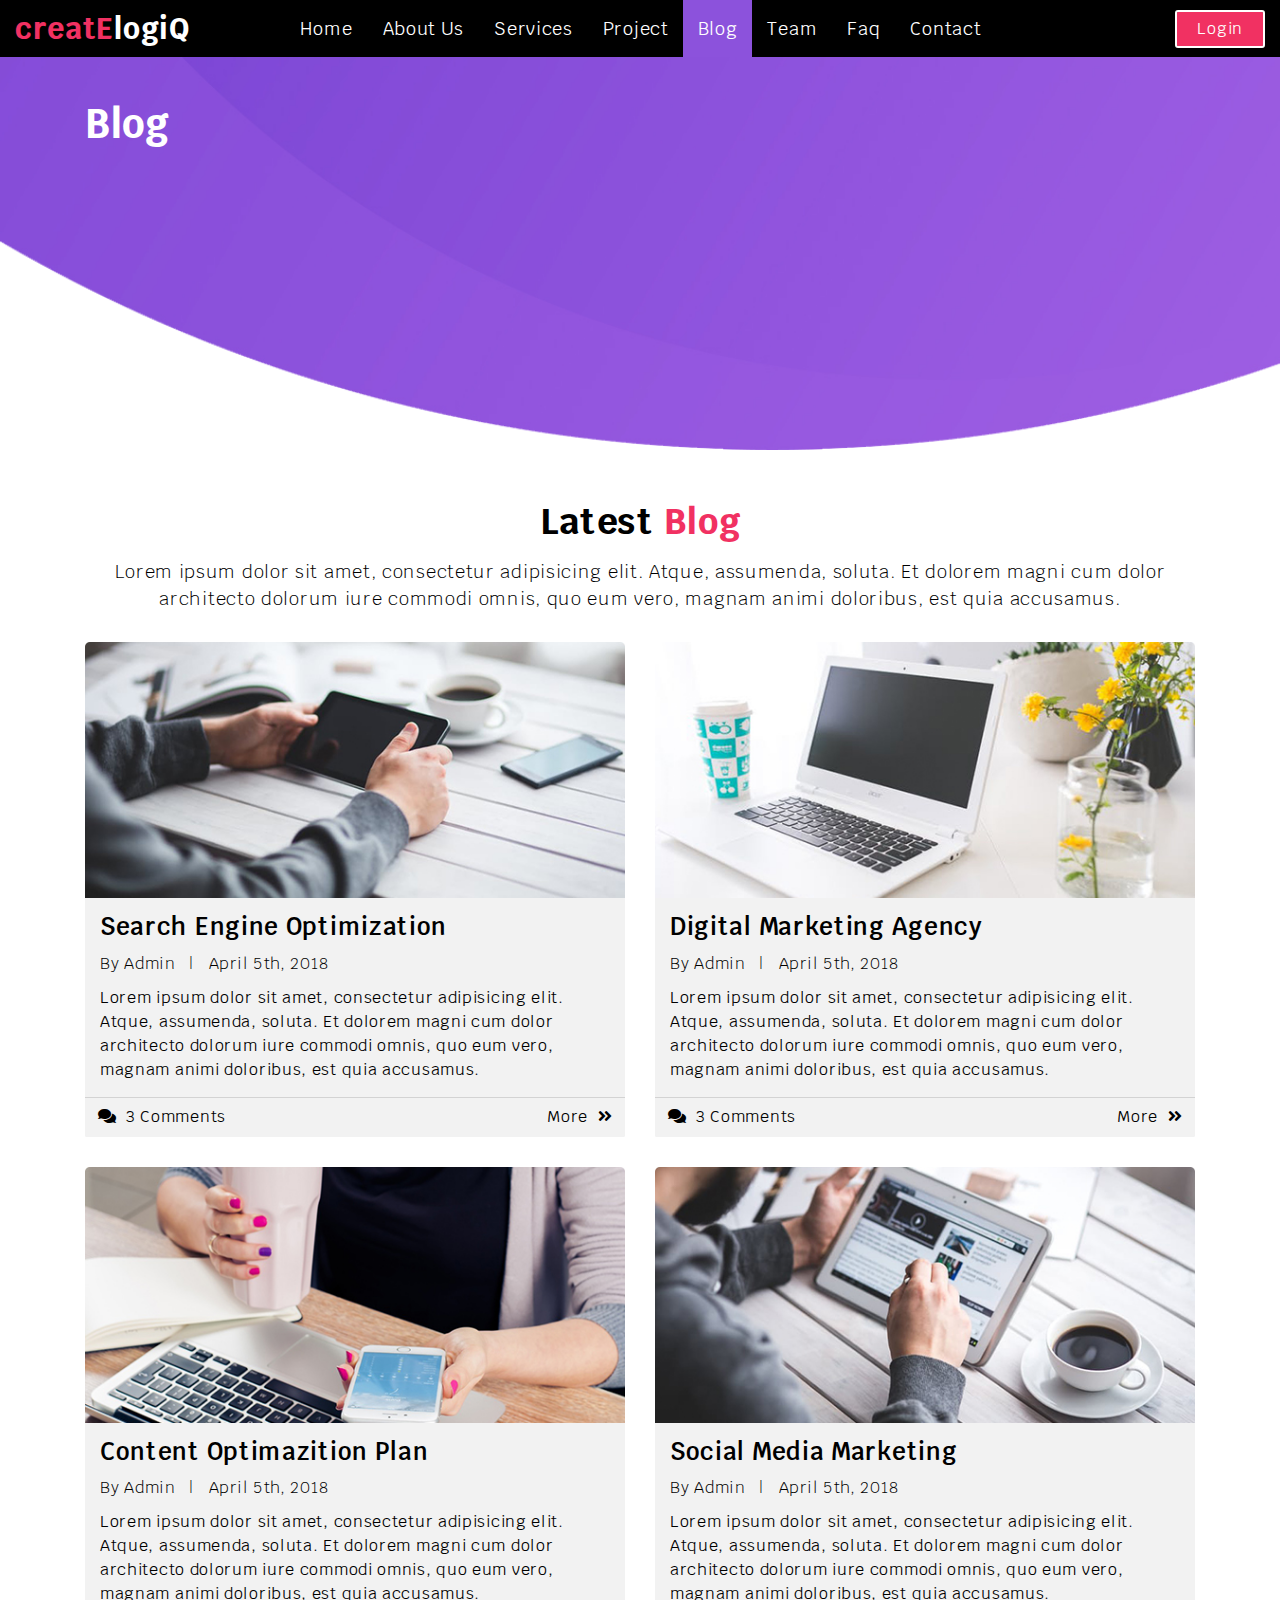
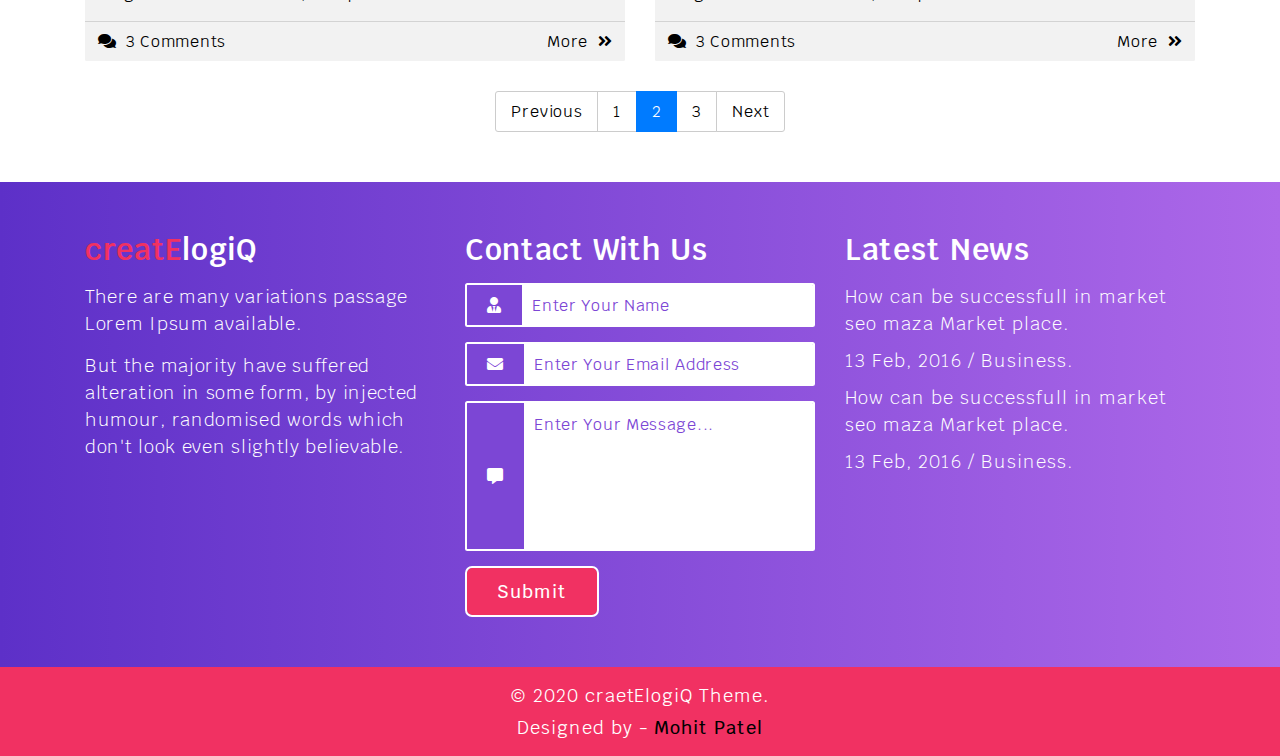
<file: blog.html>
<!DOCTYPE html>
<html lang="en">
<head>
	<meta charset="UTF-8" />
	<meta name="description" content="" />
	<meta name="keywords" content="" />
	<meta name="author" content="" />
	<meta name="viewport" content="width=device-width, initial-scale=1.0, user-scalable=0" />
	<title>creatElogiQ - Blog</title>
	<!-- Favicon Icon -->
	<link rel="shortcut icon" href="images/favicon.ico" type="image/x-icon" />
	<link rel="icon" href="images/favicon.ico" type="image/x-icon" />
	<!-- Font Awesome Icons -->
	<link rel="stylesheet" href="css/all.min.css" type="text/css" />
	<!-- Bootstrap-4 CSS -->
	<link rel="stylesheet" href="css/bootstrap.min.css" type="text/css" />
	<!-- Testimonial Carousel CSS -->
	<link rel="stylesheet" type="text/css" href="css/owl.carousel.min.css" />
	<link rel="stylesheet" type="text/css" href="css/owl.theme.min.css" />
	<!-- Custom CSS -->
	<link rel="stylesheet/less" type="text/css" href="less/style.less" />
	<!-- Media CSS -->
	<link rel="stylesheet/less" type="text/css" href="less/media.less" />
</head>
<body>
	<!-- Navigationbar Menu Starts -->
	<header class="fixed-header">
		<nav class="navbar-menu flex align-center">
			<div class="web-name flex-1">
				<p><span>creatE</span>logiQ</p>
			</div>
			<div class="hamburger-menu-posie flex-0">
				<div class="hamburger-menu">
					<span class="transform-center"></span>
				</div>
			</div>
			<div class="navbar-menu-listing flex flex-4 justify-center">
				<ul class="menu-listing">
					<li><a href="index.html">Home</a></li>
					<li><a href="about.html">About Us</a></li>
					<li><a href="services.html">Services</a></li>
					<li><a href="projects.html">Project</a></li>
					<li class="active"><a href="blog.html">Blog</a></li>
					<li><a href="team.html">Team</a></li>
					<li><a href="faq.html">Faq</a></li>
					<li><a href="contact.html">Contact</a></li>
				</ul>
			</div>
			<div class="menu-login flex flex-1 justify-end">
				<a href="login.html" class="btn btn-lg btn-login">Login</a>
			</div>
		</nav>
	</header>
	<!-- Navigationbar Menu Ends -->
	<!-- First Section Starts -->
	<div class="container-fluid sub-bg-banner">
		<div class="row">
			<div class="container">
				<div class="row">
					<div class="col-12">
						<section class="section-heading">
							<h1>Blog</h1>
						</section>
					</div>
				</div>
			</div>
		</div>
	</div>
	<!-- First Section Ends -->
	<!-- Second Section Starts -->
	<div class="container-fluid bg-second-blog">
		<div class="row">
			<div class="container">
				<div class="row">
					<div class="col-12">
						<section class="section-heading service-heading text-center">
							<h2>Latest <span>Blog</span></h2>
							<p>Lorem ipsum dolor sit amet, consectetur adipisicing elit. Atque, assumenda, soluta. Et dolorem magni cum dolor architecto dolorum iure commodi omnis, quo eum vero, magnam animi doloribus, est quia accusamus.</p>
						</section>
					</div>
				</div>
				<div class="row">
					<div class="col-sm-6 col-md-6 col-lg-6 col-xl-6 jQueryEqualHeight3">
						<div class="card card-blog">
						  <img src="images/blog-1.jpg" class="card-img-top" alt="" />
						  <div class="card-body blog-body">
						      <h4 class="card-title blog-title">Search Engine Optimization</h4>
						      <p class="by-admin">By Admin <span>|</span> April 5th, 2018</p>
						      <p class="card-text blog-text">Lorem ipsum dolor sit amet, consectetur adipisicing elit. Atque, assumenda, soluta. Et dolorem magni cum dolor architecto dolorum iure commodi omnis, quo eum vero, magnam animi doloribus, est quia accusamus.</p>
						  </div>
						  <div class="card-footer">
						 		<div class="clearfix">
						 			<div class="float-left">
						 				<p class="more-comments"><i class="fas fa-comments"></i> 3 Comments</p>
						 			</div>
						 			<div class="float-right">
						 				<p class="more-comments"><a href="#"> More <i class="fas fa-angle-double-right double-rights"></i></a></p>
						 			</div>
						 		</div>
						 	</div>
						</div>
					</div>
					<div class="col-sm-6 col-md-6 col-lg-6 col-xl-6 jQueryEqualHeight3">
						<div class="card card-blog">
						  <img src="images/blog-2.jpg" class="card-img-top" alt="" />
						  <div class="card-body blog-body">
						      <h4 class="card-title blog-title">Digital Marketing Agency</h4>
						      <p class="by-admin">By Admin <span>|</span> April 5th, 2018</p>
						      <p class="card-text blog-text">Lorem ipsum dolor sit amet, consectetur adipisicing elit. Atque, assumenda, soluta. Et dolorem magni cum dolor architecto dolorum iure commodi omnis, quo eum vero, magnam animi doloribus, est quia accusamus.</p>
						  </div>
						  <div class="card-footer">
						 		<div class="clearfix">
						 			<div class="float-left">
						 				<p class="more-comments"><i class="fas fa-comments"></i> 3 Comments</p>
						 			</div>
						 			<div class="float-right">
						 				<p class="more-comments"><a href="#"> More <i class="fas fa-angle-double-right double-rights"></i></a></p>
						 			</div>
						 		</div>
						 	</div>
						</div>
					</div>
				</div>
				<div class="row">
					<div class="col-sm-6 col-md-6 col-lg-6 col-xl-6 jQueryEqualHeight3">
						<div class="card card-blog">
						  <img src="images/blog-3.jpg" class="card-img-top" alt="" />
						  <div class="card-body blog-body">
						      <h4 class="card-title blog-title">Content Optimazition Plan</h4>
						      <p class="by-admin">By Admin <span>|</span> April 5th, 2018</p>
						      <p class="card-text blog-text">Lorem ipsum dolor sit amet, consectetur adipisicing elit. Atque, assumenda, soluta. Et dolorem magni cum dolor architecto dolorum iure commodi omnis, quo eum vero, magnam animi doloribus, est quia accusamus.</p>
						  </div>
						  <div class="card-footer">
						 		<div class="clearfix">
						 			<div class="float-left">
						 				<p class="more-comments"><i class="fas fa-comments"></i> 3 Comments</p>
						 			</div>
						 			<div class="float-right">
						 				<p class="more-comments"><a href="#"> More <i class="fas fa-angle-double-right double-rights"></i></a></p>
						 			</div>
						 		</div>
						 	</div>
						</div>
					</div>
					<div class="col-sm-6 col-md-6 col-lg-6 col-xl-6 jQueryEqualHeight3">
						<div class="card card-blog">
						  <img src="images/blog-4.jpg" class="card-img-top" alt="" />
						  <div class="card-body blog-body">
						      <h4 class="card-title blog-title">Social Media Marketing</h4>
						      <p class="by-admin">By Admin <span>|</span> April 5th, 2018</p>
						      <p class="card-text blog-text">Lorem ipsum dolor sit amet, consectetur adipisicing elit. Atque, assumenda, soluta. Et dolorem magni cum dolor architecto dolorum iure commodi omnis, quo eum vero, magnam animi doloribus, est quia accusamus.</p>
						  </div>
						  <div class="card-footer">
						 		<div class="clearfix">
						 			<div class="float-left">
						 				<p class="more-comments"><i class="fas fa-comments"></i> 3 Comments</p>
						 			</div>
						 			<div class="float-right">
						 				<p class="more-comments"><a href="#"> More <i class="fas fa-angle-double-right double-rights"></i></a></p>
						 			</div>
						 		</div>
						 	</div>
						</div>
					</div>
				</div>
				<div class="row">
					<div class="col-12 flex justify-center pagination-center">
						<ul class="pagination pagination-lg">
						  <li class="page-item"><a class="page-link" href="#">Previous</a></li>
						  <li class="page-item"><a class="page-link" href="#">1</a></li>
						  <li class="page-item active"><a class="page-link" href="#">2</a></li>
						  <li class="page-item"><a class="page-link" href="#">3</a></li>
						  <li class="page-item"><a class="page-link" href="#">Next</a></li>
						</ul>
					</div>
				</div>
			</div>
		</div>
	</div>
	<!-- Section Section Ends -->
	<!-- Footer Section Starts -->
	<div class="container-fluid bg-footer">
		<div class="row">
			<div class="container">
				<div class="row">
					<div class="col-sm-12 col-md-6 col-lg-4 col-xl-4">
						<section class="foo-head">
							<h3><span>creatE</span>logiQ</h3>
							<p>There are many variations passage Lorem Ipsum available.</p>
							<p>But the majority have suffered alteration in some form, by injected humour, randomised words which don't look even slightly believable.</p>
						</section>
					</div>
					<div class="col-sm-12 col-md-6 col-lg-4 col-xl-4">
						<section class="foo-head">
							<h3>Contact With Us</h3>
							<form>
								<div class="input-group mb-15">
							    <div class="input-group-prepend">
							      <span class="input-group-text form-icon">
							      	<i class="fas fa-user-tie"></i>
							      </span>
							    </div>
							    <input type="text" class="form-control contact-form" placeholder="Enter Your Name">
							  </div>
							  <div class="input-group mb-15">
							    <div class="input-group-prepend">
							      <span class="input-group-text form-icon">
							      	<i class="fas fa-envelope"></i>
							      </span>
							    </div>
							    <input type="email" class="form-control contact-form" placeholder="Enter Your Email Address">
							  </div>
							  <div class="input-group mb-15">
							    <div class="input-group-prepend">
							      <span class="input-group-text form-icon textarea-form-icon">
							      	<i class="fas fa-comment-alt"></i>
							      </span>
							    </div>
							    <textarea class="form-control contact-form" placeholder="Enter Your Message..."></textarea>
							  </div>
							  <div class="submit-btn">
							  	<a href="#" class="btn btn-lg btn-about-learn">Submit</a>
							  </div>
							</form>
						</section>
					</div>
					<div class="col-sm-12 col-md-12 col-lg-4 col-xl-4">
						<section class="foo-head">
							<h3>Latest News</h3>
						</section>
						<div class="news-update">
							<p>How can be successfull in market seo maza Market place.</p>
							<p>13 Feb, 2016 / Business.</p>
							<p>How can be successfull in market seo maza Market place.</p>
							<p>13 Feb, 2016 / Business.</p>
						</div>
					</div>
				</div>
			</div>
		</div>
	</div>
	<!-- Footer Section Ends -->
	<!-- Design Detail Starts -->
	<div class="container-fluid design-bg">
    <div class="row">
      <div class="col-12">
        <p class="copyright text-center">© 2020 craetElogiQ Theme.</p>
        <p class="design text-center">Designed by - <a href="#" class="designer-name">Mohit Patel</a></p>
      </div>
    </div>
  </div>
  <!-- Design Detail Starts -->
  <!-- Scroll To Top Section Starts -->
  <a href="#" class="scroll-to-top flex align-center justify-center"><i class="fas fa-hand-point-up"></i></a>
  <!-- Scroll To Top Section Ends -->
  <!-- jQuery library -->
	<script src="js/jquery.min.js"></script>
	<!-- LESS Minified JS -->
	<script src="js/less.min.js" ></script>
	<!-- Bootstrap-4 Popper JS -->
	<script src="js/popper.min.js"></script>
	<!-- Bootstrap-4 JS -->
	<script src="js/bootstrap.min.js"></script>
	<!-- Smooth Scroll JS -->
	<script src="js/smooth-scroll.js"></script>
	<!-- Custom JS -->
	<script src="js/main.js"></script>
</body>
</html>
</file>
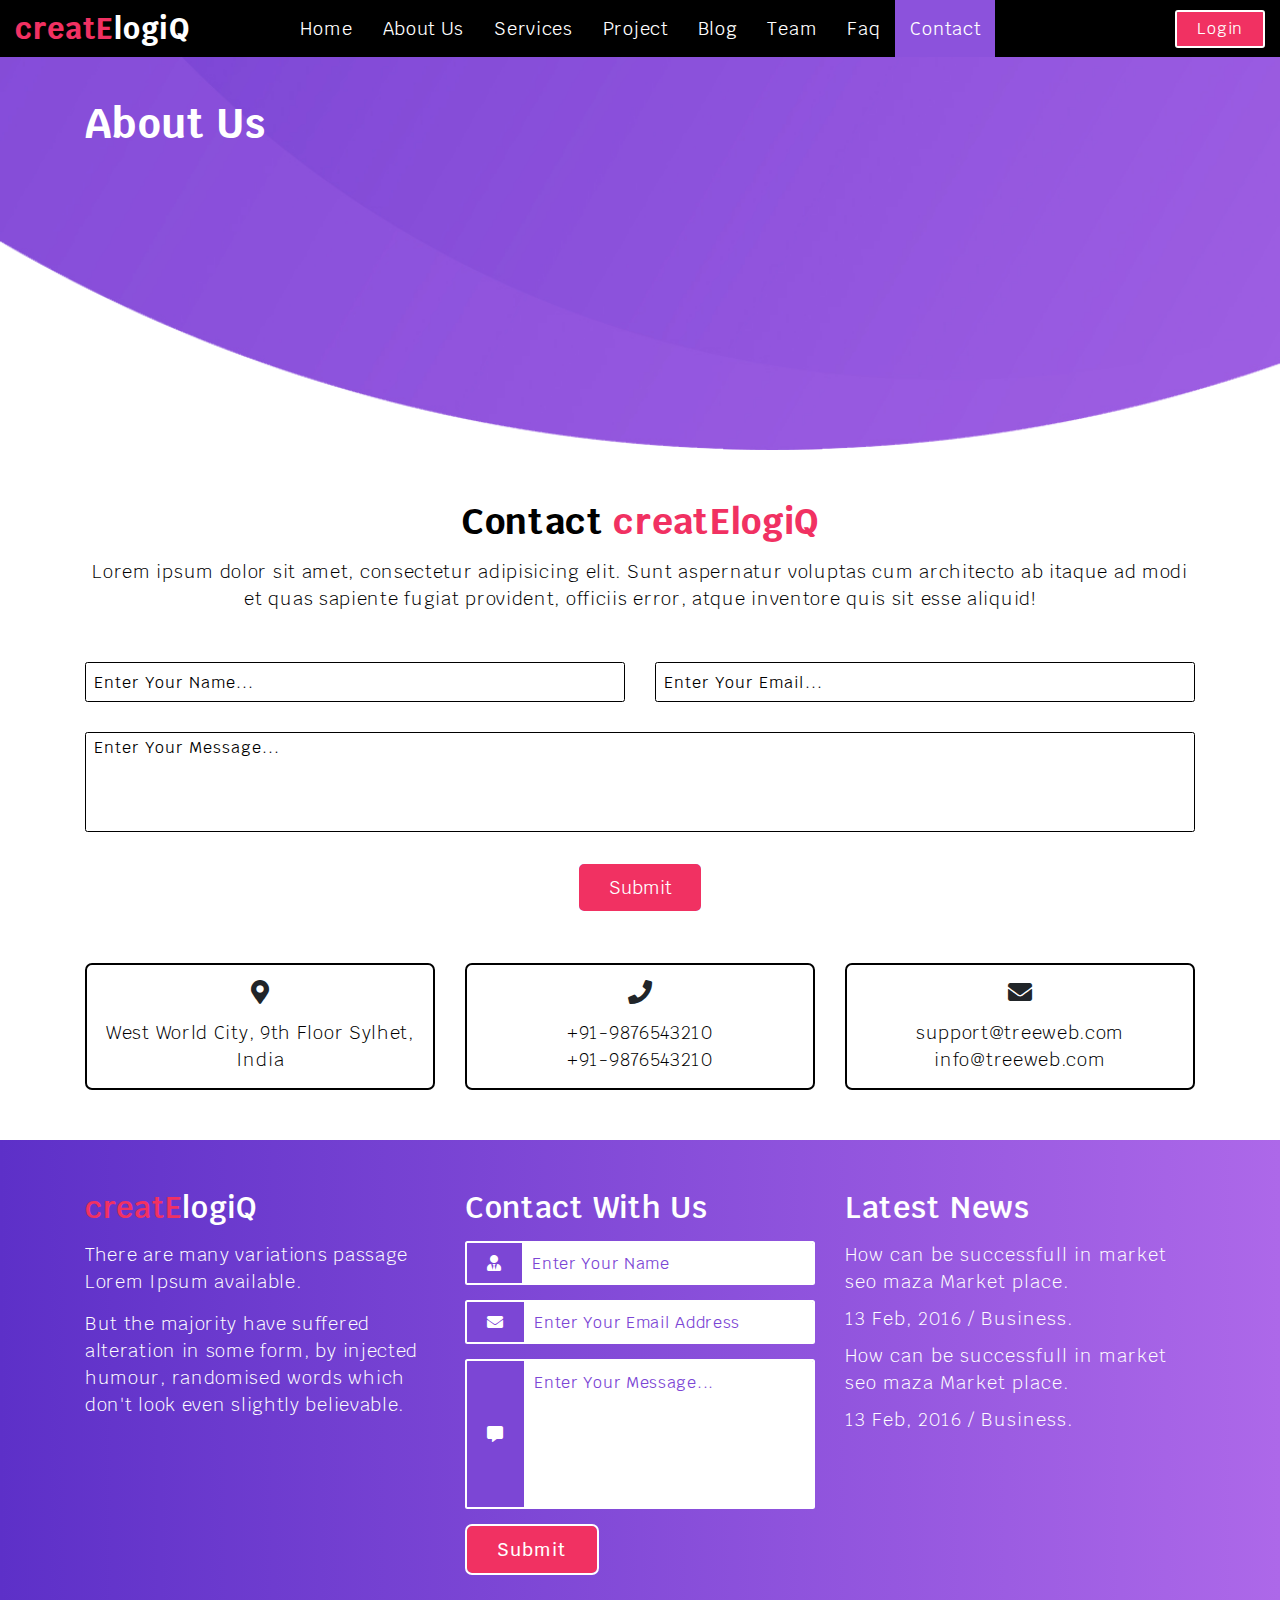
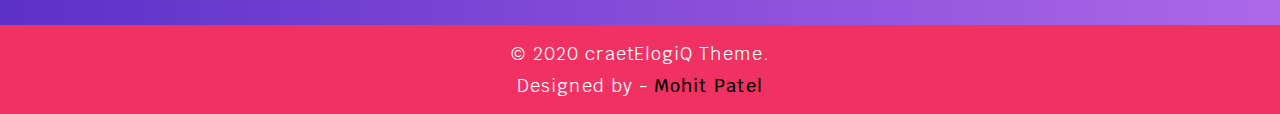
<file: contact.html>
<!DOCTYPE html>
<html lang="en">
<head>
	<meta charset="UTF-8" />
	<meta name="description" content="" />
	<meta name="keywords" content="" />
	<meta name="author" content="" />
	<meta name="viewport" content="width=device-width, initial-scale=1.0, user-scalable=0" />
	<title>creatElogiQ - Contact</title>
	<!-- Favicon Icon -->
	<link rel="shortcut icon" href="images/favicon.ico" type="image/x-icon" />
	<link rel="icon" href="images/favicon.ico" type="image/x-icon" />
	<!-- Font Awesome Icons -->
	<link rel="stylesheet" href="css/all.min.css" type="text/css" />
	<!-- Bootstrap-4 CSS -->
	<link rel="stylesheet" href="css/bootstrap.min.css" type="text/css" />
	<!-- Testimonial Carousel CSS -->
	<link rel="stylesheet" type="text/css" href="css/owl.carousel.min.css" />
	<link rel="stylesheet" type="text/css" href="css/owl.theme.min.css" />
	<!-- Custom CSS -->
	<link rel="stylesheet/less" type="text/css" href="less/variables.less" />
	<!-- Custom CSS -->
	<link rel="stylesheet/less" type="text/css" href="less/style.less" />
	<!-- Media CSS -->
	<link rel="stylesheet/less" type="text/css" href="less/media.less" />
</head>
<body>
	<!-- Navigationbar Menu Starts -->
	<header class="fixed-header">
		<nav class="navbar-menu flex align-center">
			<div class="web-name flex-1">
				<p><span>creatE</span>logiQ</p>
			</div>
			<div class="hamburger-menu-posie flex-0">
				<div class="hamburger-menu">
					<span class="transform-center"></span>
				</div>
			</div>
			<div class="navbar-menu-listing flex flex-4 justify-center">
				<ul class="menu-listing">
					<li><a href="index.html">Home</a></li>
					<li><a href="about.html">About Us</a></li>
					<li><a href="services.html">Services</a></li>
					<li><a href="projects.html">Project</a></li>
					<li><a href="blog.html">Blog</a></li>
					<li><a href="team.html">Team</a></li>
					<li><a href="faq.html">Faq</a></li>
					<li class="active"><a href="contact.html">Contact</a></li>
				</ul>
			</div>
			<div class="menu-login flex flex-1 justify-end">
				<a href="login.html" class="btn btn-lg btn-login">Login</a>
			</div>
		</nav>
	</header>
	<!-- Navigationbar Menu Ends -->
	<!-- First Section Starts -->
	<div class="container-fluid sub-bg-banner">
		<div class="row">
			<div class="container">
				<div class="row">
					<div class="col-12">
						<section class="section-heading">
							<h1>About Us</h1>
						</section>
					</div>
				</div>
			</div>
		</div>
	</div>
	<!-- First Section Ends -->
	<!-- Second Section Starts -->
	<div class="container-fluid bg-second-contact">
		<div class="row">
			<div class="container">
				<div class="row">
					<div class="col-12">
						<section class="section-heading about-heading text-center">
							<h2>Contact <span>creatElogiQ</span></h2>
							<p>Lorem ipsum dolor sit amet, consectetur adipisicing elit. Sunt aspernatur voluptas cum architecto ab itaque ad modi et quas sapiente fugiat provident, officiis error, atque inventore quis sit esse aliquid!</p>
						</section>
					</div>
				</div>
				<form>
					<div class="row">
						<div class="col-sm-6 col-md-6 col-lg-6 col-xl-6">
							<div class="form-group-contact">
								<input type="text" class="form-control form-control-contact" placeholder="Enter Your Name..." />
							</div>
						</div>
						<div class="col-sm-6 col-md-6 col-lg-6 col-xl-6">
							<div class="form-group-contact">
								<input type="email" class="form-control form-control-contact" placeholder="Enter Your Email..." />
							</div>
						</div>
						<div class="col-12">
							<div class="form-group-contact">
								<textarea class="form-control form-control-contact" placeholder="Enter Your Message..."></textarea>
							</div>
						</div>
						<div class="col-12">
							<div class="text-center">
								<button type="button" class="btn btn-lg btn-contact">Submit</button>
							</div>
						</div>
					</div>
				</form>
			</div>
		</div>
	</div>
	<!-- Second Section Starts -->
	<!-- Third Section Starts -->
	<div class="container-fluid bg-third-contact">
		<div class="row">
			<div class="container">
				<div class="row">
					<div class="col-sm-4 col-md-4 col-lg-4 col-xl-4">
						<div class="box-contact-info">
							<i class="fas fa-map-marker-alt"></i>
							<p>West World City, 9th Floor Sylhet, India</p>
						</div>
					</div>
					<div class="col-sm-4 col-md-4 col-lg-4 col-xl-4">
						<div class="box-contact-info">
							<i class="fas fa-phone"></i>
							<p><a href="tel:+919876543210">+91-9876543210</a></p>
							<p><a href="tel:+919876543210">+91-9876543210</a></p>
						</div>
					</div>
					<div class="col-sm-4 col-md-4 col-lg-4 col-xl-4">
						<div class="box-contact-info">
							<i class="fas fa-envelope"></i>
							<p><a href="mailto:support@treeweb.com">support@treeweb.com</a></p>
							<p><a href="mailto:info@treeweb.com">info@treeweb.com</a></p>
						</div>
					</div>
				</div>
			</div>
		</div>
	</div>
	<!-- Third Section Ends -->
	<!-- Footer Section Starts -->
	<div class="container-fluid bg-footer">
		<div class="row">
			<div class="container">
				<div class="row">
					<div class="col-sm-12 col-md-6 col-lg-4 col-xl-4">
						<section class="foo-head">
							<h3><span>creatE</span>logiQ</h3>
							<p>There are many variations passage Lorem Ipsum available.</p>
							<p>But the majority have suffered alteration in some form, by injected humour, randomised words which don't look even slightly believable.</p>
						</section>
					</div>
					<div class="col-sm-12 col-md-6 col-lg-4 col-xl-4">
						<section class="foo-head">
							<h3>Contact With Us</h3>
							<form>
								<div class="input-group mb-15">
							    <div class="input-group-prepend">
							      <span class="input-group-text form-icon">
							      	<i class="fas fa-user-tie"></i>
							      </span>
							    </div>
							    <input type="text" class="form-control contact-form" placeholder="Enter Your Name">
							  </div>
							  <div class="input-group mb-15">
							    <div class="input-group-prepend">
							      <span class="input-group-text form-icon">
							      	<i class="fas fa-envelope"></i>
							      </span>
							    </div>
							    <input type="email" class="form-control contact-form" placeholder="Enter Your Email Address">
							  </div>
							  <div class="input-group mb-15">
							    <div class="input-group-prepend">
							      <span class="input-group-text form-icon textarea-form-icon">
							      	<i class="fas fa-comment-alt"></i>
							      </span>
							    </div>
							    <textarea class="form-control contact-form" placeholder="Enter Your Message..."></textarea>
							  </div>
							  <div class="submit-btn">
							  	<a href="#" class="btn btn-lg btn-about-learn">Submit</a>
							  </div>
							</form>
						</section>
					</div>
					<div class="col-sm-12 col-md-12 col-lg-4 col-xl-4">
						<section class="foo-head">
							<h3>Latest News</h3>
						</section>
						<div class="news-update">
							<p>How can be successfull in market seo maza Market place.</p>
							<p>13 Feb, 2016 / Business.</p>
							<p>How can be successfull in market seo maza Market place.</p>
							<p>13 Feb, 2016 / Business.</p>
						</div>
					</div>
				</div>
			</div>
		</div>
	</div>
	<!-- Footer Section Ends -->
	<!-- Design Detail Starts -->
	<div class="container-fluid design-bg">
    <div class="row">
      <div class="col-12">
        <p class="copyright text-center">© 2020 craetElogiQ Theme.</p>
        <p class="design text-center">Designed by - <a href="#" class="designer-name">Mohit Patel</a></p>
      </div>
    </div>
  </div>
  <!-- Design Detail Starts -->
  <!-- Scroll To Top Section Starts -->
  <a href="#" class="scroll-to-top flex align-center justify-center"><i class="fas fa-hand-point-up"></i></a>
  <!-- Scroll To Top Section Ends -->
  <!-- jQuery library -->
	<script src="js/jquery.min.js"></script>
	<!-- LESS Minified JS -->
	<script src="js/less.min.js" ></script>
	<!-- Bootstrap-4 Popper JS -->
	<script src="js/popper.min.js"></script>
	<!-- Bootstrap-4 JS -->
	<script src="js/bootstrap.min.js"></script>
	<!-- Smooth Scroll JS -->
	<script src="js/smooth-scroll.js"></script>
	<!-- Custom JS -->
	<script src="js/main.js"></script>
</body>
</html>
</file>
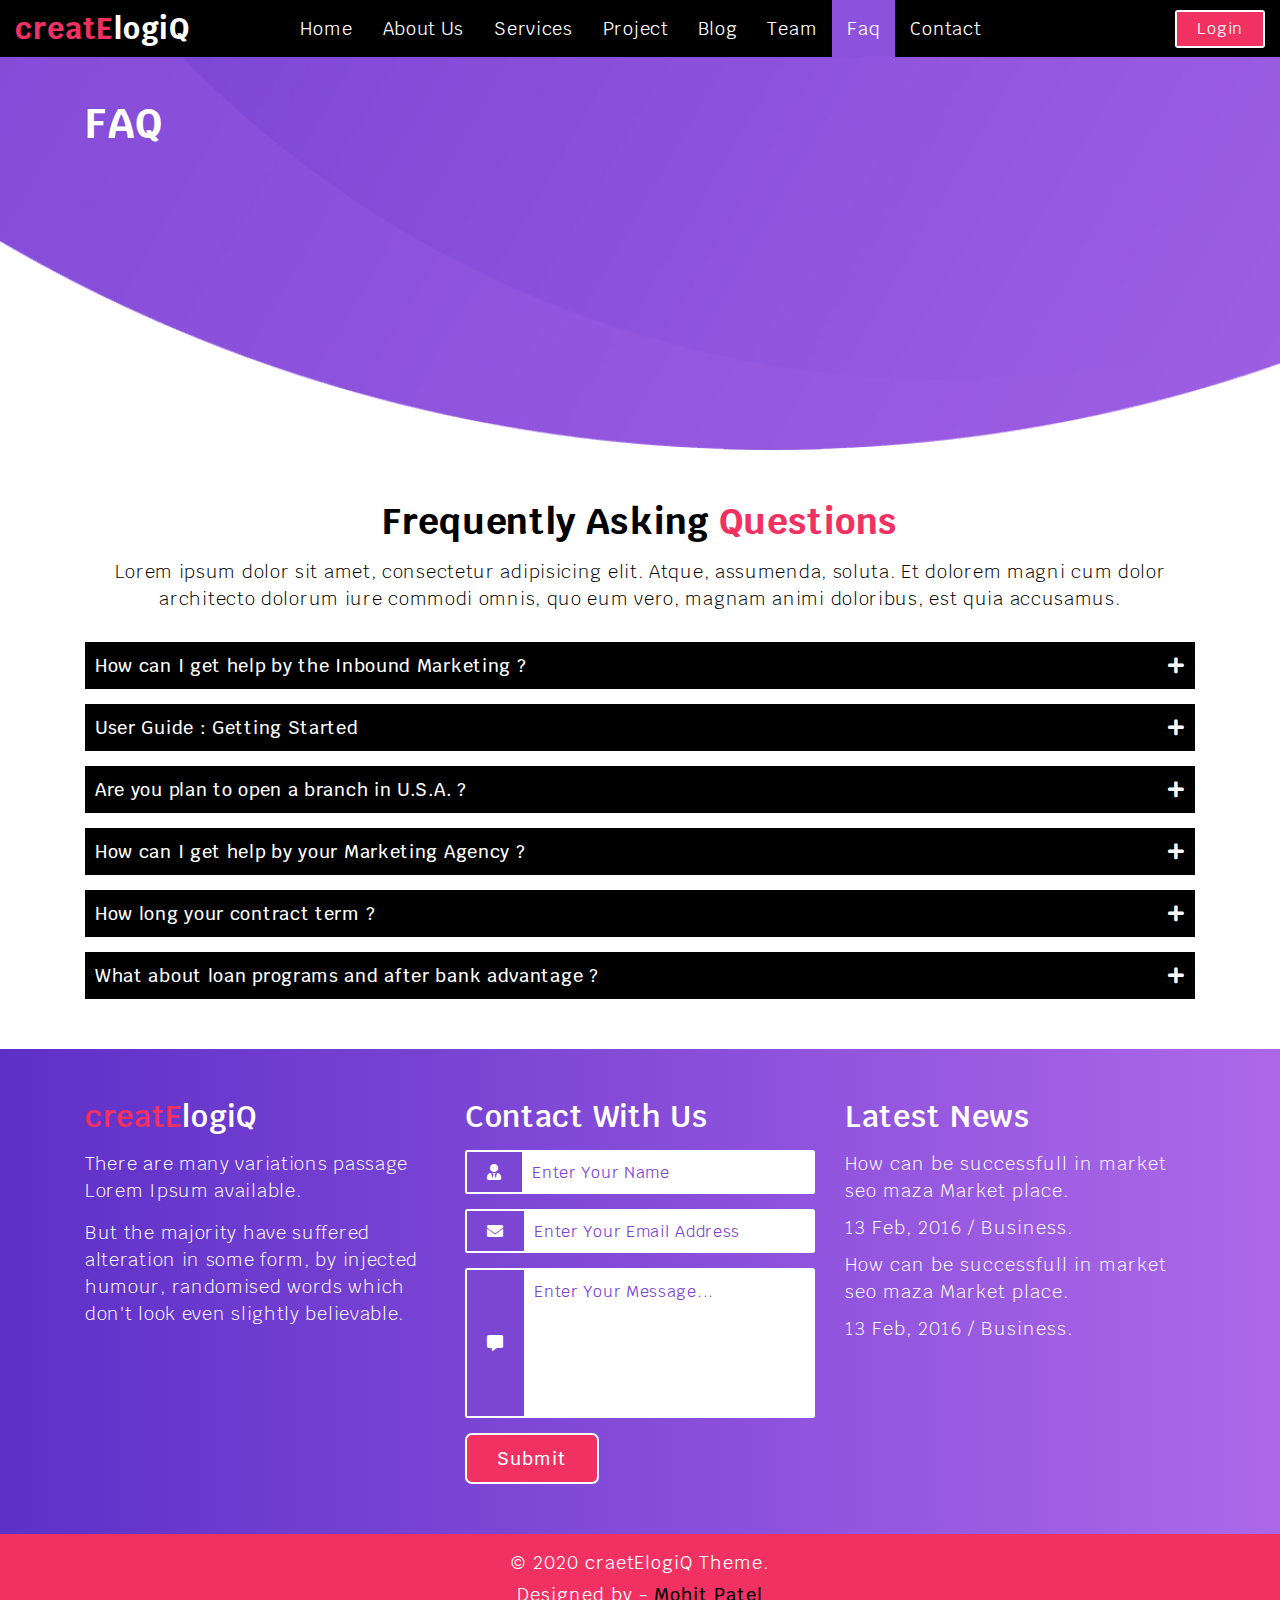
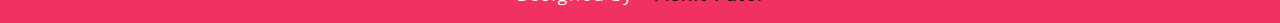
<file: faq.html>
<!DOCTYPE html>
<html lang="en">
<head>
	<meta charset="UTF-8" />
	<meta name="description" content="" />
	<meta name="keywords" content="" />
	<meta name="author" content="" />
	<meta name="viewport" content="width=device-width, initial-scale=1.0, user-scalable=0" />
	<title>creatElogiQ - FAQ</title>
	<!-- Favicon Icon -->
	<link rel="shortcut icon" href="images/favicon.ico" type="image/x-icon" />
	<link rel="icon" href="images/favicon.ico" type="image/x-icon" />
	<!-- Font Awesome Icons -->
	<link rel="stylesheet" href="css/all.min.css" type="text/css" />
	<!-- Bootstrap-4 CSS -->
	<link rel="stylesheet" href="css/bootstrap.min.css" type="text/css" />
	<!-- Testimonial Carousel CSS -->
	<link rel="stylesheet" type="text/css" href="css/owl.carousel.min.css" />
	<link rel="stylesheet" type="text/css" href="css/owl.theme.min.css" />
	<!-- Custom CSS -->
	<link rel="stylesheet/less" type="text/css" href="less/variables.less" />
	<!-- Custom CSS -->
	<link rel="stylesheet/less" type="text/css" href="less/style.less" />
	<!-- Media CSS -->
	<link rel="stylesheet/less" type="text/css" href="less/media.less" />
</head>
<body>
	<!-- Navigationbar Menu Starts -->
	<header class="fixed-header">
		<nav class="navbar-menu flex align-center">
			<div class="web-name flex-1">
				<p><span>creatE</span>logiQ</p>
			</div>
			<div class="hamburger-menu-posie flex-0">
				<div class="hamburger-menu">
					<span class="transform-center"></span>
				</div>
			</div>
			<div class="navbar-menu-listing flex flex-4 justify-center">
				<ul class="menu-listing">
					<li><a href="index.html">Home</a></li>
					<li><a href="about.html">About Us</a></li>
					<li><a href="services.html">Services</a></li>
					<li><a href="projects.html">Project</a></li>
					<li><a href="blog.html">Blog</a></li>
					<li><a href="team.html">Team</a></li>
					<li class="active"><a href="faq.html">Faq</a></li>
					<li><a href="contact.html">Contact</a></li>
				</ul>
			</div>
			<div class="menu-login flex flex-1 justify-end">
				<a href="login.html" class="btn btn-lg btn-login">Login</a>
			</div>
		</nav>
	</header>
	<!-- Navigationbar Menu Ends -->
	<!-- First Section Starts -->
	<div class="container-fluid sub-bg-banner">
		<div class="row">
			<div class="container">
				<div class="row">
					<div class="col-12">
						<section class="section-heading">
							<h1>FAQ</h1>
						</section>
					</div>
				</div>
			</div>
		</div>
	</div>
	<!-- First Section Ends -->
	<!-- Second Section Starts -->
	<div class="container-fluid bg-second-faq">
		<div class="row">
			<div class="container">
				<div class="row">
					<div class="col-12">
						<section class="section-heading service-heading text-center">
							<h2>Frequently Asking <span>Questions</span></h2>
							<p>Lorem ipsum dolor sit amet, consectetur adipisicing elit. Atque, assumenda, soluta. Et dolorem magni cum dolor architecto dolorum iure commodi omnis, quo eum vero, magnam animi doloribus, est quia accusamus.</p>
						</section>
					</div>
				</div>
				<div class="row">
					<div class="col-12">
						<div class="accordian">
							<div class="accordion-default">
								<div class="accordion-heading">How can I get help by the Inbound Marketing ?</div>
								<div class="accordion-body">
								<p>Lorem ipsum dolor sit amet, consectetur adipisicing elit. Temporibus ab, expedita sint accusamus impedit repellendus assumenda! Porro, debitis, suscipit. Mollitia laborum facere provident labore debitis numquam cum sunt incidunt! Debitis!</p>
								</div>
								<div class="accordion-heading">User Guide : Getting Started</div>
								<div class="accordion-body">
								<p>Lorem ipsum dolor sit amet, consectetur adipisicing elit. Temporibus ab, expedita sint accusamus impedit repellendus assumenda! Porro, debitis, suscipit. Mollitia laborum facere provident labore debitis numquam cum sunt incidunt! Debitis!</p>
								</div>
								<div class="accordion-heading">Are you plan to open a branch in U.S.A. ?</div>
								<div class="accordion-body">
								<p>Lorem ipsum dolor sit amet, consectetur adipisicing elit. Temporibus ab, expedita sint accusamus impedit repellendus assumenda! Porro, debitis, suscipit. Mollitia laborum facere provident labore debitis numquam cum sunt incidunt! Debitis!</p>
								</div>
								<div class="accordion-heading">How can I get help by your Marketing Agency ?</div>
								<div class="accordion-body">
								<p>Lorem ipsum dolor sit amet, consectetur adipisicing elit. Temporibus ab, expedita sint accusamus impedit repellendus assumenda! Porro, debitis, suscipit. Mollitia laborum facere provident labore debitis numquam cum sunt incidunt! Debitis!</p>
								</div>
								<div class="accordion-heading">How long your contract term ?</div>
								<div class="accordion-body">
								<p>Lorem ipsum dolor sit amet, consectetur adipisicing elit. Temporibus ab, expedita sint accusamus impedit repellendus assumenda! Porro, debitis, suscipit. Mollitia laborum facere provident labore debitis numquam cum sunt incidunt! Debitis!</p>
								</div>
								<div class="accordion-heading">What about loan programs and after bank advantage ?</div>
								<div class="accordion-body">
								<p>Lorem ipsum dolor sit amet, consectetur adipisicing elit. Temporibus ab, expedita sint accusamus impedit repellendus assumenda! Porro, debitis, suscipit. Mollitia laborum facere provident labore debitis numquam cum sunt incidunt! Debitis!</p>
								</div>
							</div>
						</div>
					</div>
				</div>
			</div>
		</div>
	</div>
	<!-- Second Section Ends -->
	<!-- Footer Section Starts -->
	<div class="container-fluid bg-footer">
		<div class="row">
			<div class="container">
				<div class="row">
					<div class="col-sm-12 col-md-6 col-lg-4 col-xl-4">
						<section class="foo-head">
							<h3><span>creatE</span>logiQ</h3>
							<p>There are many variations passage Lorem Ipsum available.</p>
							<p>But the majority have suffered alteration in some form, by injected humour, randomised words which don't look even slightly believable.</p>
						</section>
					</div>
					<div class="col-sm-12 col-md-6 col-lg-4 col-xl-4">
						<section class="foo-head">
							<h3>Contact With Us</h3>
							<form>
								<div class="input-group mb-15">
							    <div class="input-group-prepend">
							      <span class="input-group-text form-icon">
							      	<i class="fas fa-user-tie"></i>
							      </span>
							    </div>
							    <input type="text" class="form-control contact-form" placeholder="Enter Your Name">
							  </div>
							  <div class="input-group mb-15">
							    <div class="input-group-prepend">
							      <span class="input-group-text form-icon">
							      	<i class="fas fa-envelope"></i>
							      </span>
							    </div>
							    <input type="email" class="form-control contact-form" placeholder="Enter Your Email Address">
							  </div>
							  <div class="input-group mb-15">
							    <div class="input-group-prepend">
							      <span class="input-group-text form-icon textarea-form-icon">
							      	<i class="fas fa-comment-alt"></i>
							      </span>
							    </div>
							    <textarea class="form-control contact-form" placeholder="Enter Your Message..."></textarea>
							  </div>
							  <div class="submit-btn">
							  	<a href="#" class="btn btn-lg btn-about-learn">Submit</a>
							  </div>
							</form>
						</section>
					</div>
					<div class="col-sm-12 col-md-12 col-lg-4 col-xl-4">
						<section class="foo-head">
							<h3>Latest News</h3>
						</section>
						<div class="news-update">
							<p>How can be successfull in market seo maza Market place.</p>
							<p>13 Feb, 2016 / Business.</p>
							<p>How can be successfull in market seo maza Market place.</p>
							<p>13 Feb, 2016 / Business.</p>
						</div>
					</div>
				</div>
			</div>
		</div>
	</div>
	<!-- Footer Section Ends -->
	<!-- Design Detail Starts -->
	<div class="container-fluid design-bg">
    <div class="row">
      <div class="col-12">
        <p class="copyright text-center">© 2020 craetElogiQ Theme.</p>
        <p class="design text-center">Designed by - <a href="#" class="designer-name">Mohit Patel</a></p>
      </div>
    </div>
  </div>
  <!-- Design Detail Starts -->
  <!-- Scroll To Top Section Starts -->
  <a href="#" class="scroll-to-top flex align-center justify-center"><i class="fas fa-hand-point-up"></i></a>
  <!-- Scroll To Top Section Ends -->
  <!-- jQuery library -->
	<script src="js/jquery.min.js"></script>
	<!-- LESS Minified JS -->
	<script src="js/less.min.js" ></script>
	<!-- Bootstrap-4 Popper JS -->
	<script src="js/popper.min.js"></script>
	<!-- Bootstrap-4 JS -->
	<script src="js/bootstrap.min.js"></script>
	<!-- Smooth Scroll JS -->
	<script src="js/smooth-scroll.js"></script>
	<!-- Custom JS -->
	<script src="js/main.js"></script>
	<!-- Accordian JS -->
	<script src="js/accordion.js"></script>
</body>
</html>
</file>
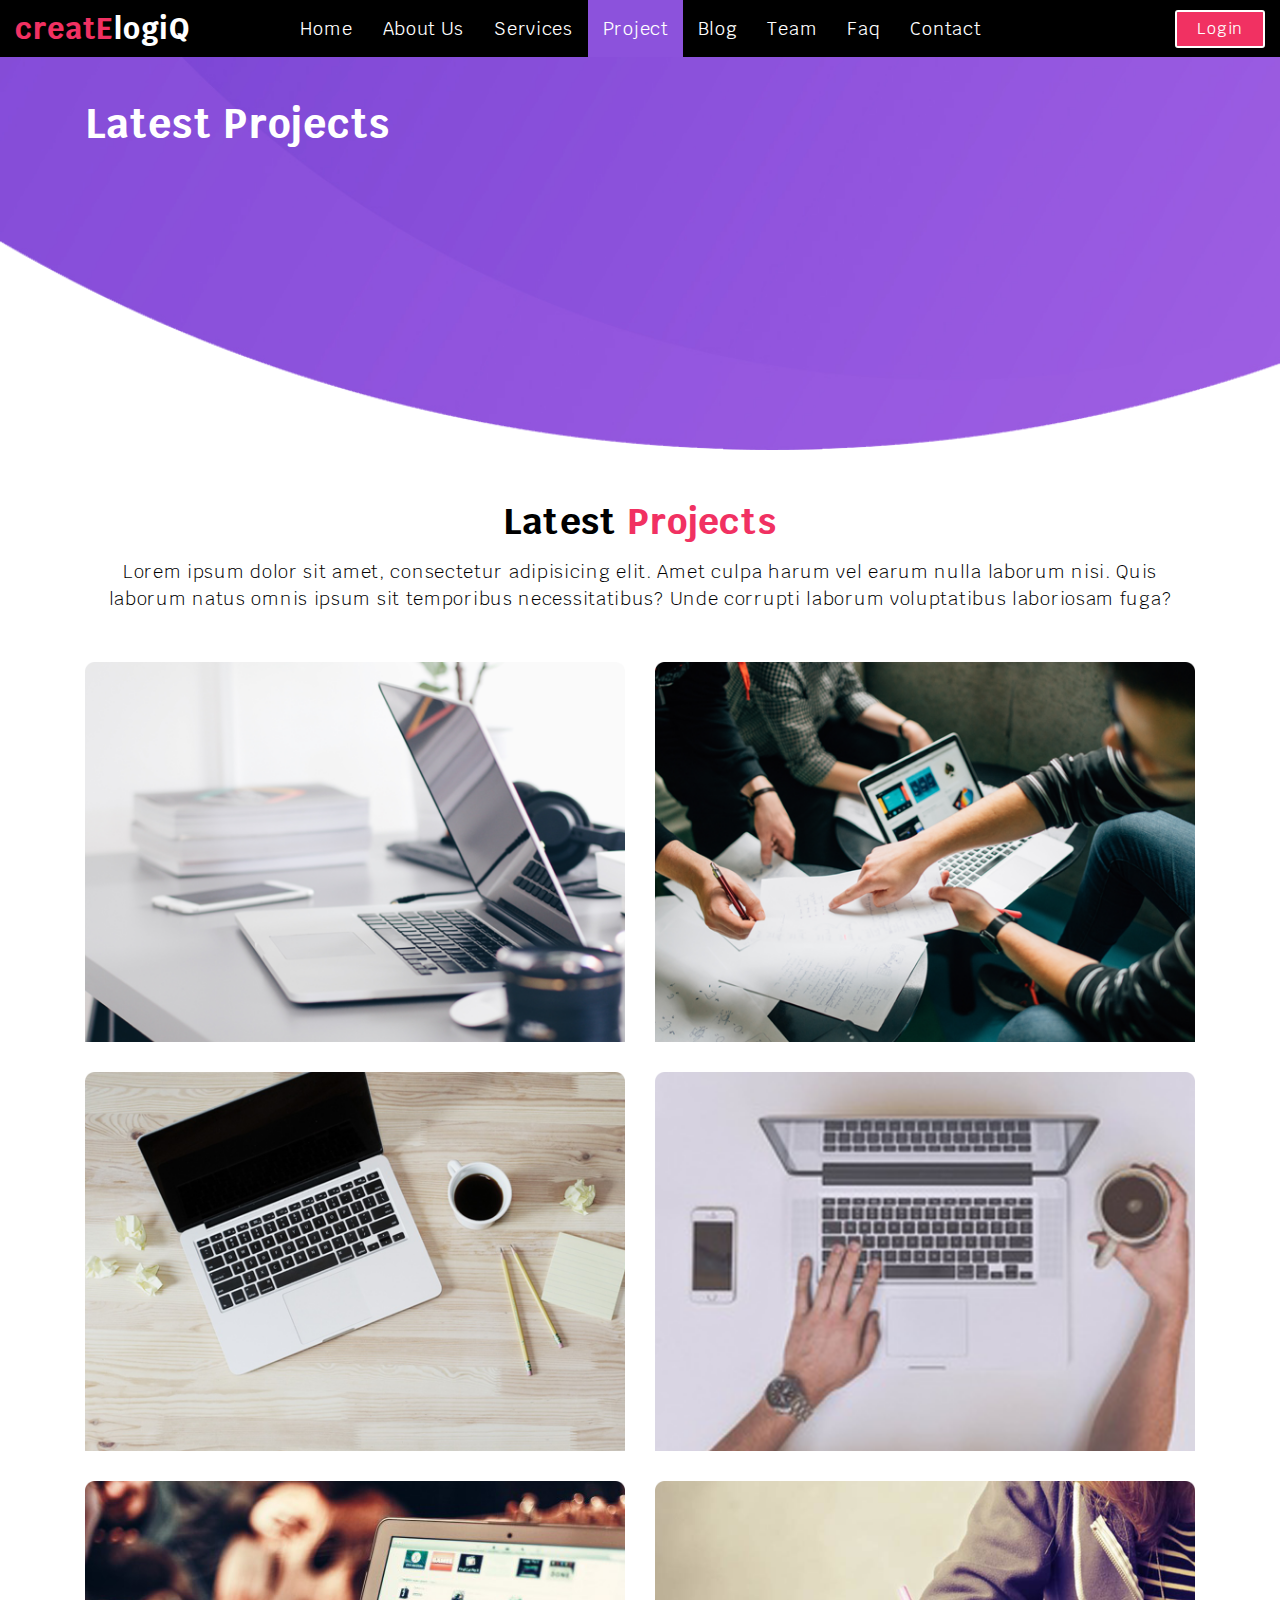
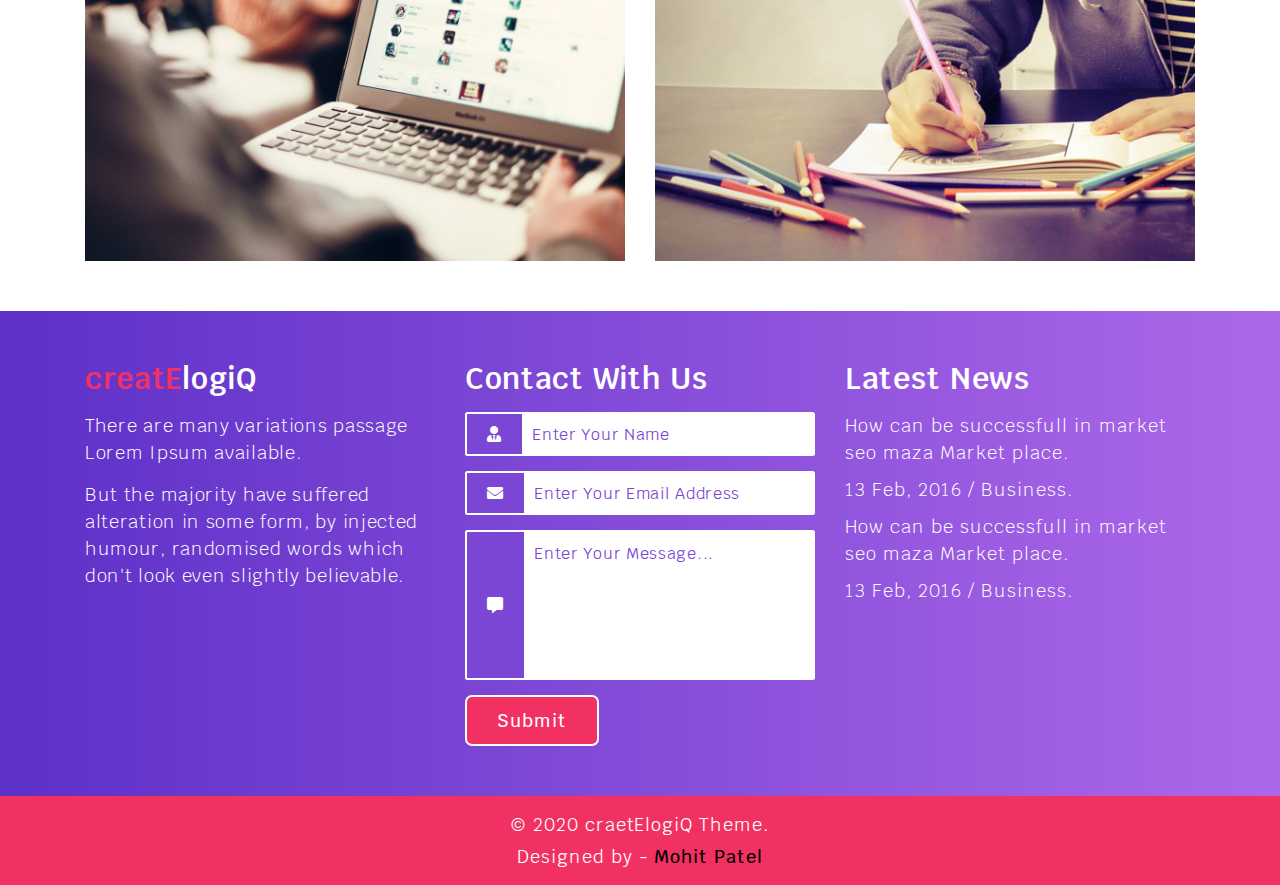
<file: projects.html>
<!DOCTYPE html>
<html lang="en">
<head>
  <meta charset="UTF-8" />
  <meta name="description" content="" />
  <meta name="keywords" content="" />
  <meta name="author" content="" />
  <meta name="viewport" content="width=device-width, initial-scale=1.0, user-scalable=0" />
  <title>creatElogiQ - Projects</title>
  <!-- Favicon Icon -->
  <link rel="shortcut icon" href="images/favicon.ico" type="image/x-icon" />
  <link rel="icon" href="images/favicon.ico" type="image/x-icon" />
  <!-- Font Awesome Icons -->
  <link rel="stylesheet" href="css/all.min.css" type="text/css" />
  <!-- Bootstrap-4 CSS -->
  <link rel="stylesheet" href="css/bootstrap.min.css" type="text/css" />
  <!-- Testimonial Carousel CSS -->
  <link rel="stylesheet" type="text/css" href="css/owl.carousel.min.css" />
  <link rel="stylesheet" type="text/css" href="css/owl.theme.min.css" />
  <!-- Custom CSS -->
  <link rel="stylesheet/less" type="text/css" href="less/variables.less" />
  <!-- Custom CSS -->
  <link rel="stylesheet/less" type="text/css" href="less/style.less" />
  <!-- Media CSS -->
  <link rel="stylesheet/less" type="text/css" href="less/media.less" />
</head>
<body>
	<!-- Navigationbar Menu Starts -->
  <header class="fixed-header">
    <nav class="navbar-menu flex align-center">
      <div class="web-name flex-1">
        <p><span>creatE</span>logiQ</p>
      </div>
      <div class="hamburger-menu-posie flex-0">
        <div class="hamburger-menu">
          <span class="transform-center"></span>
        </div>
      </div>
      <div class="navbar-menu-listing flex flex-4 justify-center">
        <ul class="menu-listing">
          <li><a href="index.html">Home</a></li>
          <li><a href="about.html">About Us</a></li>
          <li><a href="services.html">Services</a></li>
          <li class="active"><a href="projects.html">Project</a></li>
          <li><a href="blog.html">Blog</a></li>
          <li><a href="team.html">Team</a></li>
          <li><a href="faq.html">Faq</a></li>
          <li><a href="contact.html">Contact</a></li>
        </ul>
      </div>
      <div class="menu-login flex flex-1 justify-end">
        <a href="login.html" class="btn btn-lg btn-login">Login</a>
      </div>
    </nav>
  </header>
  <!-- Navigationbar Menu Ends -->
  <!-- First Section Starts -->
  <div class="container-fluid sub-bg-banner">
    <div class="row">
      <div class="container">
        <div class="row">
          <div class="col-12">
            <section class="section-heading">
              <h1>Latest Projects</h1>
            </section>
          </div>
        </div>
      </div>
    </div>
  </div>
  <!-- First Section Ends -->
  <!-- Second Section Starts -->
  <div class="container-fluid bg-second-project">
    <div class="row">
      <div class="container">
        <div class="row">
          <div class="col-12">
            <section class="section-heading projects-heading text-center">
              <h2>Latest <span>Projects</span></h2>
              <p>Lorem ipsum dolor sit amet, consectetur adipisicing elit. Amet culpa harum vel earum nulla laborum nisi. Quis laborum natus omnis ipsum sit temporibus necessitatibus? Unde corrupti laborum voluptatibus laboriosam fuga?</p>
            </section>
          </div>
        </div>
        <div class="row">
          <div class="col-sm-6 col-md-6 col-lg-6 col-xl-6">
            <figure class="relative bg-image-fig">
              <img src="images/project-1.png" class="img-responsive img-latest-projects" alt="" />
              <figcaption class="absolute transform-center bg-image-figcaption">
                <p>SEO Project</p>
              </figcaption>
            </figure>
          </div>
          <div class="col-sm-6 col-md-6 col-lg-6 col-xl-6">
            <figure class="relative bg-image-fig">
              <img src="images/project-2.png" class="img-responsive img-latest-projects" alt="" />
              <figcaption class="absolute transform-center bg-image-figcaption">
                <p>Content Optimazition</p>
              </figcaption>
            </figure>
          </div>
          <div class="col-sm-6 col-md-6 col-lg-6 col-xl-6">
            <figure class="relative bg-image-fig">
              <img src="images/project-3.png" class="img-responsive img-latest-projects" alt="" />
              <figcaption class="absolute transform-center bg-image-figcaption">
                <p>Worldwide Project</p>
              </figcaption>
            </figure>
          </div>
          <div class="col-sm-6 col-md-6 col-lg-6 col-xl-6">
            <figure class="relative bg-image-fig">
              <img src="images/project-4.png" class="img-responsive img-latest-projects" alt="" />
              <figcaption class="absolute transform-center bg-image-figcaption">
                <p>SMM Project</p>
              </figcaption>
            </figure>
          </div>
          <div class="col-sm-6 col-md-6 col-lg-6 col-xl-6">
            <figure class="relative bg-image-fig">
              <img src="images/project-5.png" class="img-responsive img-latest-projects" alt="" />
              <figcaption class="absolute transform-center bg-image-figcaption">
                <p>Worldwide Project</p>
              </figcaption>
            </figure>
          </div>
          <div class="col-sm-6 col-md-6 col-lg-6 col-xl-6">
            <figure class="relative bg-image-fig">
              <img src="images/project-6.png" class="img-responsive img-latest-projects" alt="" />
              <figcaption class="absolute transform-center bg-image-figcaption">
                <p>SMM Project</p>
              </figcaption>
            </figure>
          </div>
        </div>
      </div>
    </div>
  </div>
  <!-- Second Section Ends -->
  <!-- Footer Section Starts -->
  <div class="container-fluid bg-footer">
    <div class="row">
      <div class="container">
        <div class="row">
          <div class="col-sm-12 col-md-6 col-lg-4 col-xl-4">
            <section class="foo-head">
              <h3><span>creatE</span>logiQ</h3>
              <p>There are many variations passage Lorem Ipsum available.</p>
              <p>But the majority have suffered alteration in some form, by injected humour, randomised words which don't look even slightly believable.</p>
            </section>
          </div>
          <div class="col-sm-12 col-md-6 col-lg-4 col-xl-4">
            <section class="foo-head">
              <h3>Contact With Us</h3>
              <form>
                <div class="input-group mb-15">
                  <div class="input-group-prepend">
                    <span class="input-group-text form-icon">
                      <i class="fas fa-user-tie"></i>
                    </span>
                  </div>
                  <input type="text" class="form-control contact-form" placeholder="Enter Your Name">
                </div>
                <div class="input-group mb-15">
                  <div class="input-group-prepend">
                    <span class="input-group-text form-icon">
                      <i class="fas fa-envelope"></i>
                    </span>
                  </div>
                  <input type="email" class="form-control contact-form" placeholder="Enter Your Email Address">
                </div>
                <div class="input-group mb-15">
                  <div class="input-group-prepend">
                    <span class="input-group-text form-icon textarea-form-icon">
                      <i class="fas fa-comment-alt"></i>
                    </span>
                  </div>
                  <textarea class="form-control contact-form" placeholder="Enter Your Message..."></textarea>
                </div>
                <div class="submit-btn">
                  <a href="#" class="btn btn-lg btn-about-learn">Submit</a>
                </div>
              </form>
            </section>
          </div>
          <div class="col-sm-12 col-md-12 col-lg-4 col-xl-4">
            <section class="foo-head">
              <h3>Latest News</h3>
            </section>
            <div class="news-update">
              <p>How can be successfull in market seo maza Market place.</p>
              <p>13 Feb, 2016 / Business.</p>
              <p>How can be successfull in market seo maza Market place.</p>
              <p>13 Feb, 2016 / Business.</p>
            </div>
          </div>
        </div>
      </div>
    </div>
  </div>
  <!-- Footer Section Ends -->
  <!-- Design Detail Starts -->
  <div class="container-fluid design-bg">
    <div class="row">
      <div class="col-12">
        <p class="copyright text-center">© 2020 craetElogiQ Theme.</p>
        <p class="design text-center">Designed by - <a href="#" class="designer-name">Mohit Patel</a></p>
      </div>
    </div>
  </div>
  <!-- Design Detail Starts -->
  <!-- Scroll To Top Section Starts -->
  <a href="#" class="scroll-to-top flex align-center justify-center"><i class="fas fa-hand-point-up"></i></a>
  <!-- Scroll To Top Section Ends -->
  <!-- jQuery library -->
  <script src="js/jquery.min.js"></script>
  <!-- LESS Minified JS -->
  <script src="js/less.min.js" ></script>
  <!-- Bootstrap-4 Popper JS -->
  <script src="js/popper.min.js"></script>
  <!-- Bootstrap-4 JS -->
  <script src="js/bootstrap.min.js"></script>
  <!-- Smooth Scroll JS -->
  <script src="js/smooth-scroll.js"></script>
  <!-- Custom JS -->
  <script src="js/main.js"></script>
</body>
</html>
</file>
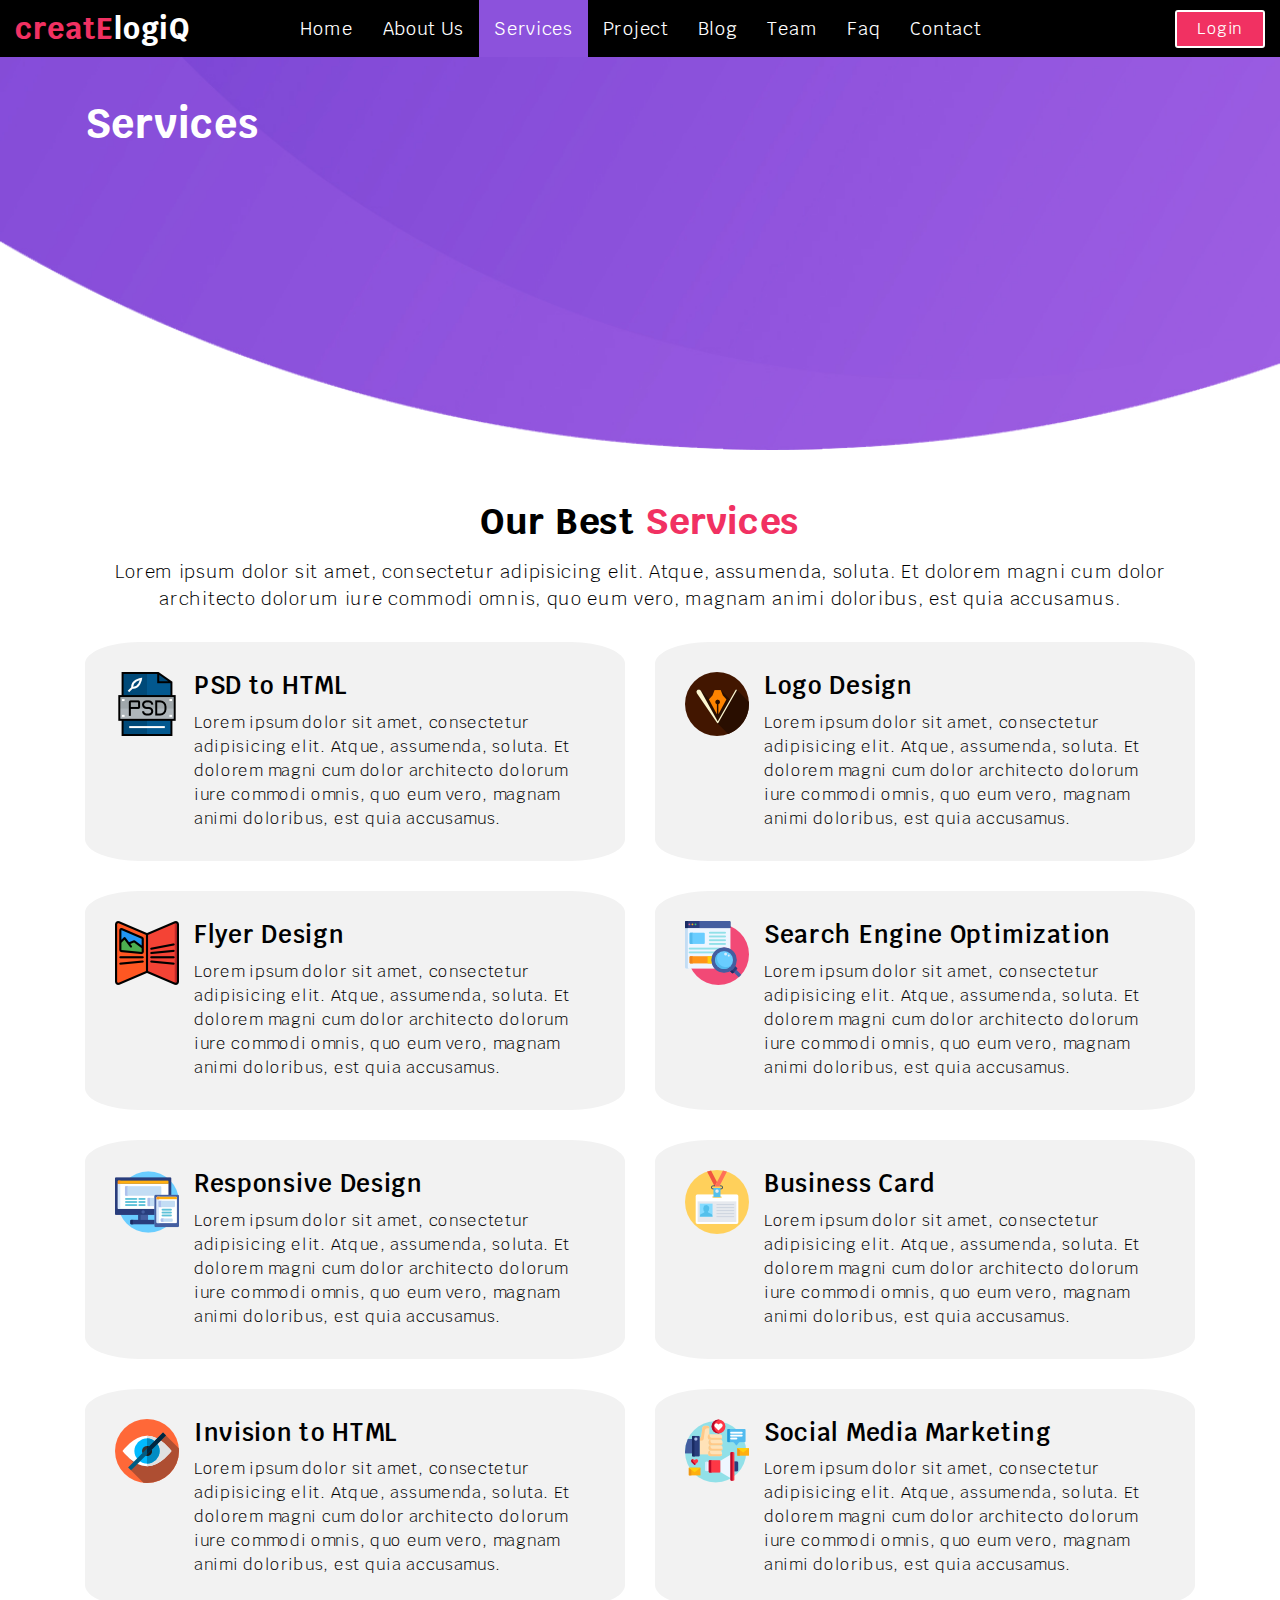
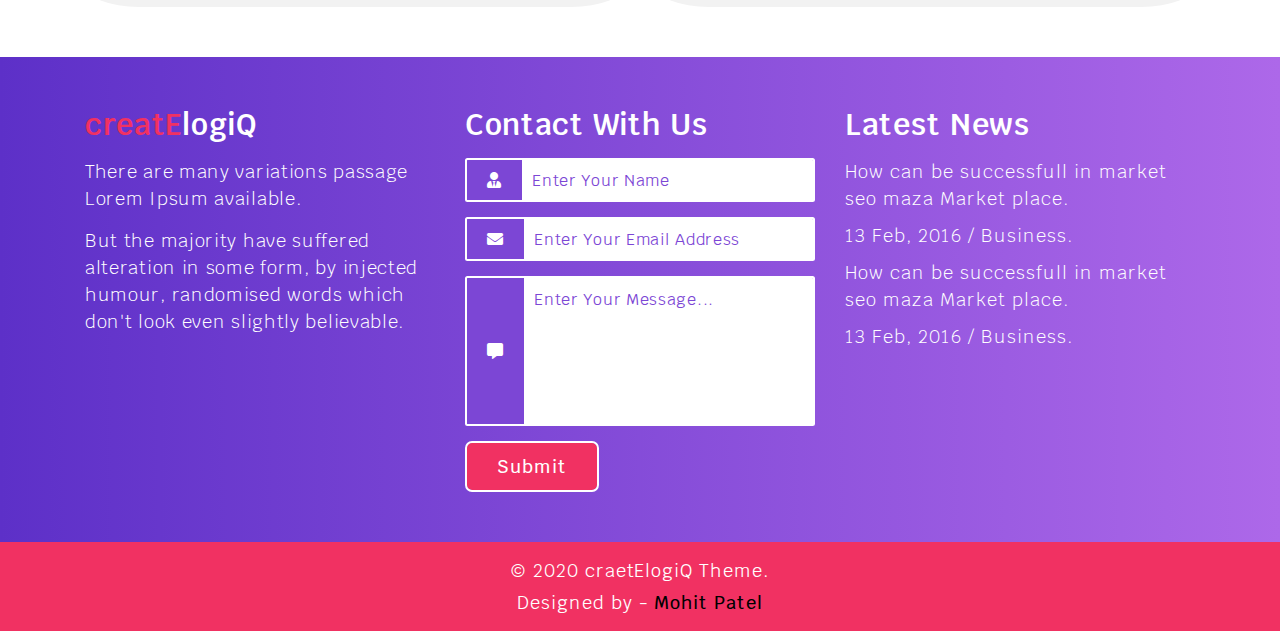
<file: services.html>
<!DOCTYPE html>
<html lang="en">
<head>
	<meta charset="UTF-8" />
	<meta name="description" content="" />
	<meta name="keywords" content="" />
	<meta name="author" content="" />
	<meta name="viewport" content="width=device-width, initial-scale=1.0, user-scalable=0" />
	<title>creatElogiQ - Services</title>
	<!-- Favicon Icon -->
	<link rel="shortcut icon" href="images/favicon.ico" type="image/x-icon" />
	<link rel="icon" href="images/favicon.ico" type="image/x-icon" />
	<!-- Font Awesome Icons -->
	<link rel="stylesheet" href="css/all.min.css" type="text/css" />
	<!-- Bootstrap-4 CSS -->
	<link rel="stylesheet" href="css/bootstrap.min.css" type="text/css" />
	<!-- Custom CSS -->
	<link rel="stylesheet/less" type="text/css" href="less/style.less" />
	<!-- Media CSS -->
	<link rel="stylesheet/less" type="text/css" href="less/media.less" />
</head>
<body>
	<!-- Navigationbar Menu Starts -->
	<header class="fixed-header">
		<nav class="navbar-menu flex align-center">
			<div class="web-name flex-1">
				<p><span>creatE</span>logiQ</p>
			</div>
			<div class="hamburger-menu-posie flex-0">
				<div class="hamburger-menu">
					<span class="transform-center"></span>
				</div>
			</div>
			<div class="navbar-menu-listing flex flex-4 justify-center">
				<ul class="menu-listing">
					<li><a href="index.html">Home</a></li>
					<li><a href="about.html">About Us</a></li>
					<li class="active"><a href="services.html">Services</a></li>
					<li><a href="projects.html">Project</a></li>
					<li><a href="blog.html">Blog</a></li>
					<li><a href="team.html">Team</a></li>
					<li><a href="faq.html">Faq</a></li>
					<li><a href="contact.html">Contact</a></li>
				</ul>
			</div>
			<div class="menu-login flex flex-1 justify-end">
				<a href="login.html" class="btn btn-lg btn-login">Login</a>
			</div>
		</nav>
	</header>
	<!-- Navigationbar Menu Ends -->
	<!-- First Section Starts -->
	<div class="container-fluid sub-bg-banner">
		<div class="row">
			<div class="container">
				<div class="row">
					<div class="col-12">
						<section class="section-heading">
							<h1>Services</h1>
						</section>
					</div>
				</div>
			</div>
		</div>
	</div>
	<!-- First Section Ends -->
	<!-- Second Section Starts -->
	<div class="container-fluid bg-second-service">
		<div class="row">
			<div class="container">
				<div class="row">
					<div class="col-12">
						<section class="section-heading service-heading text-center">
							<h2>Our Best <span>Services</span></h2>
							<p>Lorem ipsum dolor sit amet, consectetur adipisicing elit. Atque, assumenda, soluta. Et dolorem magni cum dolor architecto dolorum iure commodi omnis, quo eum vero, magnam animi doloribus, est quia accusamus.</p>
						</section>
					</div>
				</div>
				<div class="row">
					<div class="col-sm-12 col-md-6 col-lg-6 col-xl-6">
						<div class="media media-service-box">
					    <div class="service-providing-box mr-4">
					    	<img src="images/psd.png" class="img-responsive" alt="" />
					    </div>
					    <div class="media-body">
					      <h4 class="services-name">PSD to HTML</h4>
					      <p>Lorem ipsum dolor sit amet, consectetur adipisicing elit. Atque, assumenda, soluta. Et dolorem magni cum dolor architecto dolorum iure commodi omnis, quo eum vero, magnam animi doloribus, est quia accusamus.</p>
					    </div>
					  </div>
					</div>
					<div class="col-sm-12 col-md-6 col-lg-6 col-xl-6">
						<div class="media media-service-box">
					    <div class="service-providing-box mr-4">
					    	<img src="images/logo-design.png" class="img-responsive" alt="" />
					    </div>
					    <div class="media-body">
					      <h4 class="services-name">Logo Design</h4>
					      <p>Lorem ipsum dolor sit amet, consectetur adipisicing elit. Atque, assumenda, soluta. Et dolorem magni cum dolor architecto dolorum iure commodi omnis, quo eum vero, magnam animi doloribus, est quia accusamus.</p>
					    </div>
					  </div>
					</div>
					<div class="col-sm-12 col-md-6 col-lg-6 col-xl-6">
						<div class="media media-service-box">
					    <div class="service-providing-box mr-4">
					    	<img src="images/flyer.png" class="img-responsive" alt="" />
					    </div>
					    <div class="media-body">
					      <h4 class="services-name">Flyer Design</h4>
					      <p>Lorem ipsum dolor sit amet, consectetur adipisicing elit. Atque, assumenda, soluta. Et dolorem magni cum dolor architecto dolorum iure commodi omnis, quo eum vero, magnam animi doloribus, est quia accusamus.</p>
					    </div>
					  </div>
					</div>
					<div class="col-sm-12 col-md-6 col-lg-6 col-xl-6">
						<div class="media media-service-box">
					    <div class="service-providing-box mr-4">
					    	<img src="images/seo.png" class="img-responsive" alt="" />
					    </div>
					    <div class="media-body">
					      <h4 class="services-name">Search Engine Optimization</h4>
					      <p>Lorem ipsum dolor sit amet, consectetur adipisicing elit. Atque, assumenda, soluta. Et dolorem magni cum dolor architecto dolorum iure commodi omnis, quo eum vero, magnam animi doloribus, est quia accusamus.</p>
					    </div>
					  </div>
					</div>
					<div class="col-sm-12 col-md-6 col-lg-6 col-xl-6">
						<div class="media media-service-box">
					    <div class="service-providing-box mr-4">
					    	<img src="images/responsive.png" class="img-responsive" alt="" />
					    </div>
					    <div class="media-body">
					      <h4 class="services-name">Responsive Design</h4>
					      <p>Lorem ipsum dolor sit amet, consectetur adipisicing elit. Atque, assumenda, soluta. Et dolorem magni cum dolor architecto dolorum iure commodi omnis, quo eum vero, magnam animi doloribus, est quia accusamus.</p>
					    </div>
					  </div>
					</div>
					<div class="col-sm-12 col-md-6 col-lg-6 col-xl-6">
						<div class="media media-service-box">
					    <div class="service-providing-box mr-4">
					    	<img src="images/business-card.png" class="img-responsive" alt="" />
					    </div>
					    <div class="media-body">
					      <h4 class="services-name">Business Card</h4>
					      <p>Lorem ipsum dolor sit amet, consectetur adipisicing elit. Atque, assumenda, soluta. Et dolorem magni cum dolor architecto dolorum iure commodi omnis, quo eum vero, magnam animi doloribus, est quia accusamus.</p>
					    </div>
					  </div>
					</div>
					<div class="col-sm-12 col-md-6 col-lg-6 col-xl-6">
						<div class="media media-service-box">
					    <div class="service-providing-box mr-4">
					    	<img src="images/invision.png" class="img-responsive" alt="" />
					    </div>
					    <div class="media-body">
					      <h4 class="services-name">Invision to HTML</h4>
					      <p>Lorem ipsum dolor sit amet, consectetur adipisicing elit. Atque, assumenda, soluta. Et dolorem magni cum dolor architecto dolorum iure commodi omnis, quo eum vero, magnam animi doloribus, est quia accusamus.</p>
					    </div>
					  </div>
					</div>
					<div class="col-sm-12 col-md-6 col-lg-6 col-xl-6">
						<div class="media media-service-box">
					    <div class="service-providing-box mr-4">
					    	<img src="images/social-marketing.png" class="img-responsive" alt="" />
					    </div>
					    <div class="media-body">
					      <h4 class="services-name">Social Media Marketing</h4>
					      <p>Lorem ipsum dolor sit amet, consectetur adipisicing elit. Atque, assumenda, soluta. Et dolorem magni cum dolor architecto dolorum iure commodi omnis, quo eum vero, magnam animi doloribus, est quia accusamus.</p>
					    </div>
					  </div>
					</div>
				</div>
			</div>
		</div>
	</div>
	<!-- Second Section Ends -->
	<!-- Footer Section Starts -->
	<div class="container-fluid bg-footer">
		<div class="row">
			<div class="container">
				<div class="row">
					<div class="col-sm-12 col-md-6 col-lg-4 col-xl-4">
						<section class="foo-head">
							<h3><span>creatE</span>logiQ</h3>
							<p>There are many variations passage Lorem Ipsum available.</p>
							<p>But the majority have suffered alteration in some form, by injected humour, randomised words which don't look even slightly believable.</p>
						</section>
					</div>
					<div class="col-sm-12 col-md-6 col-lg-4 col-xl-4">
						<section class="foo-head">
							<h3>Contact With Us</h3>
							<form>
								<div class="input-group mb-15">
							    <div class="input-group-prepend">
							      <span class="input-group-text form-icon">
							      	<i class="fas fa-user-tie"></i>
							      </span>
							    </div>
							    <input type="text" class="form-control contact-form" placeholder="Enter Your Name">
							  </div>
							  <div class="input-group mb-15">
							    <div class="input-group-prepend">
							      <span class="input-group-text form-icon">
							      	<i class="fas fa-envelope"></i>
							      </span>
							    </div>
							    <input type="email" class="form-control contact-form" placeholder="Enter Your Email Address">
							  </div>
							  <div class="input-group mb-15">
							    <div class="input-group-prepend">
							      <span class="input-group-text form-icon textarea-form-icon">
							      	<i class="fas fa-comment-alt"></i>
							      </span>
							    </div>
							    <textarea class="form-control contact-form" placeholder="Enter Your Message..."></textarea>
							  </div>
							  <div class="submit-btn">
							  	<a href="#" class="btn btn-lg btn-about-learn">Submit</a>
							  </div>
							</form>
						</section>
					</div>
					<div class="col-sm-12 col-md-12 col-lg-4 col-xl-4">
						<section class="foo-head">
							<h3>Latest News</h3>
						</section>
						<div class="news-update">
							<p>How can be successfull in market seo maza Market place.</p>
							<p>13 Feb, 2016 / Business.</p>
							<p>How can be successfull in market seo maza Market place.</p>
							<p>13 Feb, 2016 / Business.</p>
						</div>
					</div>
				</div>
			</div>
		</div>
	</div>
	<!-- Footer Section Ends -->
	<!-- Design Detail Starts -->
	<div class="container-fluid design-bg">
    <div class="row">
      <div class="col-12">
        <p class="copyright text-center">© 2020 craetElogiQ Theme.</p>
        <p class="design text-center">Designed by - <a href="#" class="designer-name">Mohit Patel</a></p>
      </div>
    </div>
  </div>
  <!-- Design Detail Starts -->
  <!-- Scroll To Top Section Starts -->
  <a href="#" class="scroll-to-top flex align-center justify-center"><i class="fas fa-hand-point-up"></i></a>
  <!-- Scroll To Top Section Ends -->
  <!-- jQuery library -->
	<script src="js/jquery.min.js"></script>
	<!-- LESS Minified JS -->
	<script src="js/less.min.js" ></script>
	<!-- Bootstrap-4 Popper JS -->
	<script src="js/popper.min.js"></script>
	<!-- Bootstrap-4 JS -->
	<script src="js/bootstrap.min.js"></script>
	<!-- Smooth Scroll JS -->
	<script src="js/smooth-scroll.js"></script>
	<!-- Custom JS -->
	<script src="js/main.js"></script>
</body>
</html>
</file>
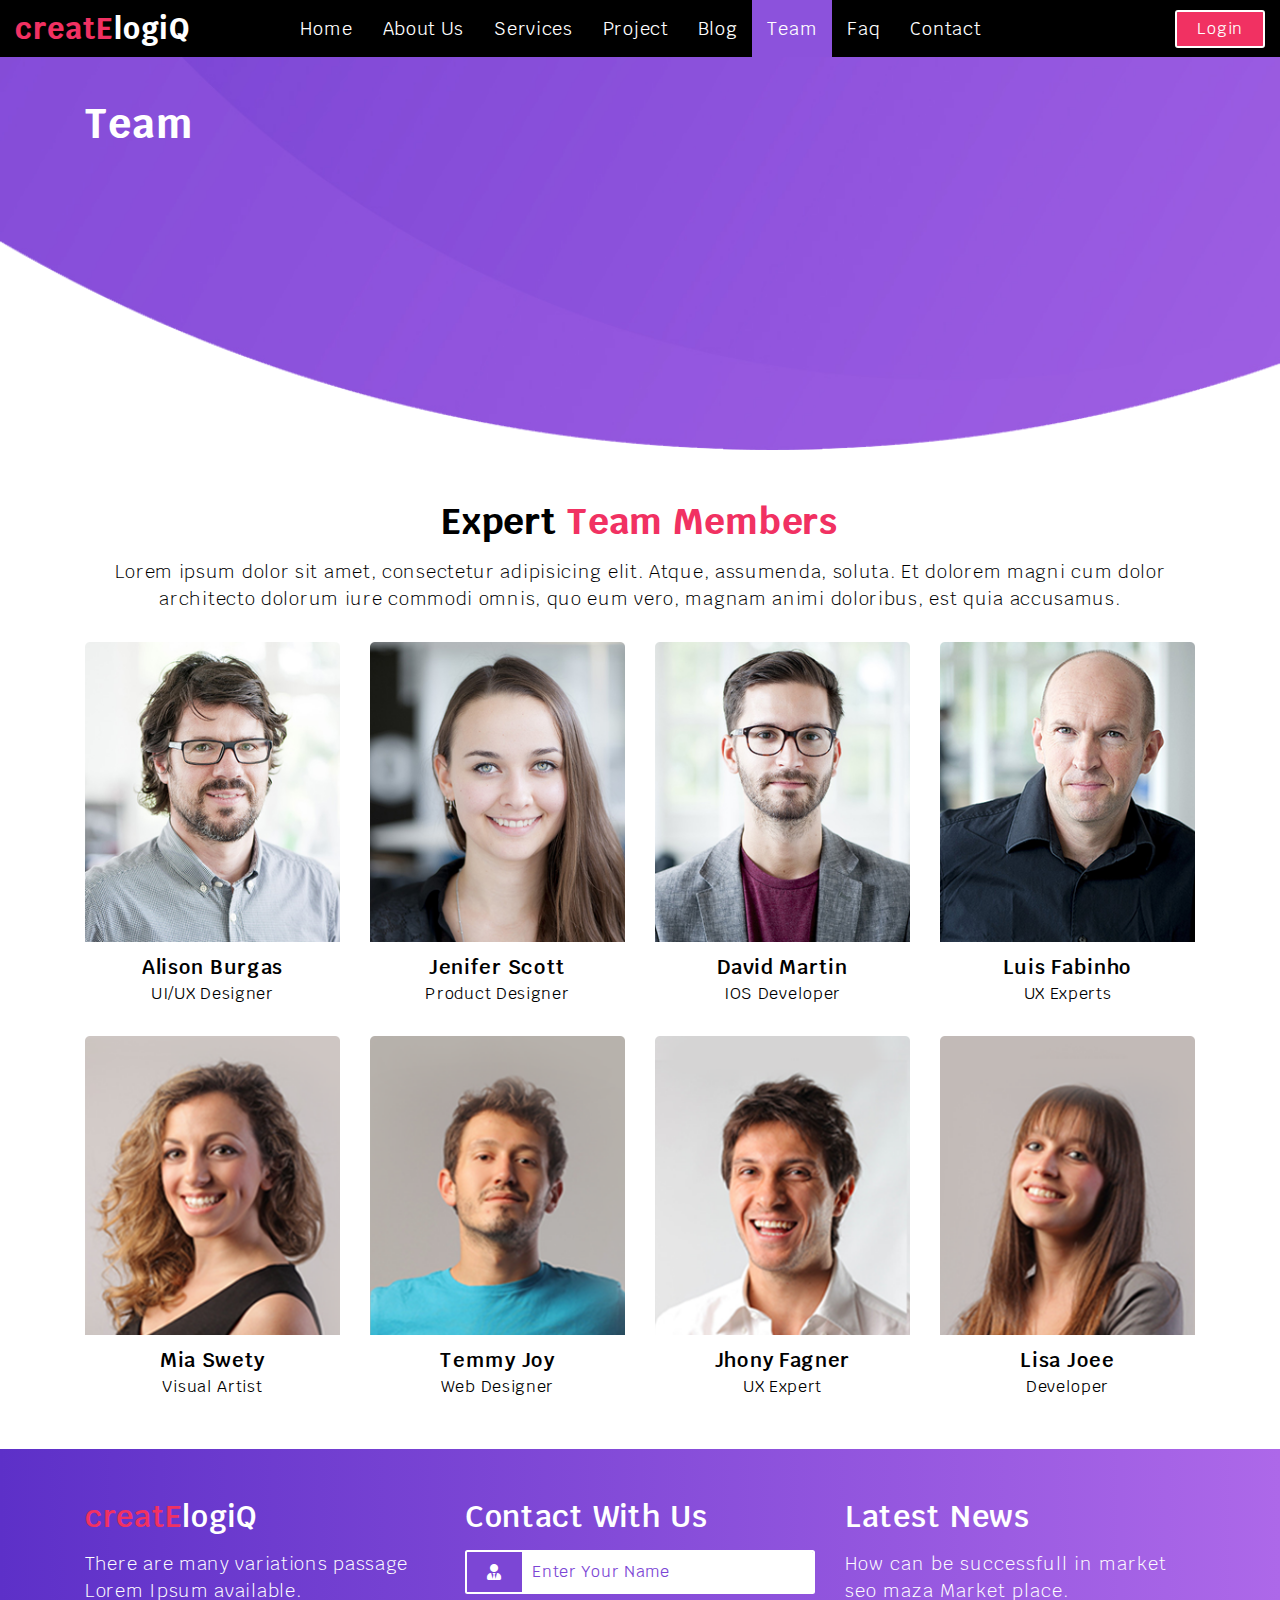
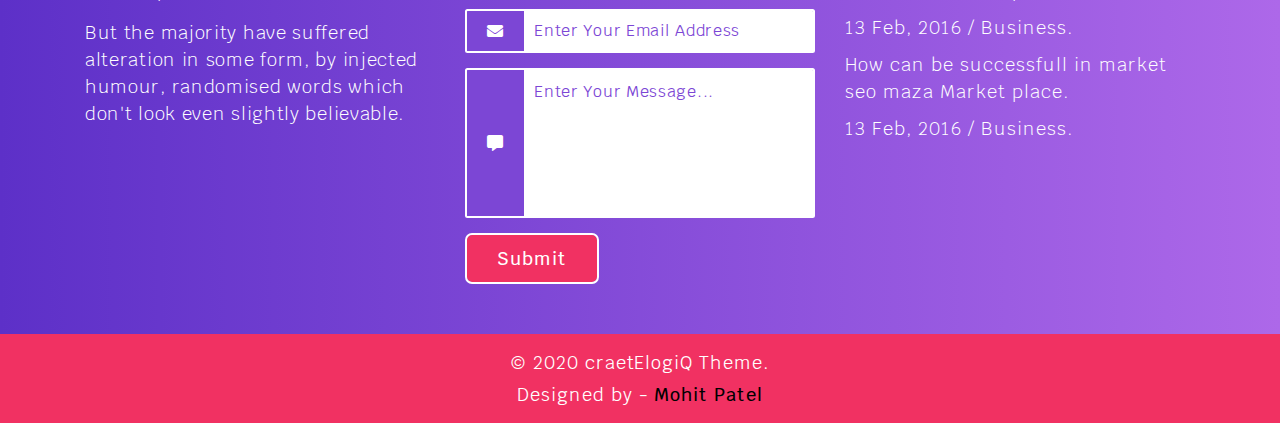
<file: team.html>
<!DOCTYPE html>
<html lang="en">
<head>
	<meta charset="UTF-8" />
	<meta name="description" content="" />
	<meta name="keywords" content="" />
	<meta name="author" content="" />
	<meta name="viewport" content="width=device-width, initial-scale=1.0, user-scalable=0" />
	<title>creatElogiQ - Team</title>
	<!-- Favicon Icon -->
	<link rel="shortcut icon" href="images/favicon.ico" type="image/x-icon" />
	<link rel="icon" href="images/favicon.ico" type="image/x-icon" />
	<!-- Font Awesome Icons -->
	<link rel="stylesheet" href="css/all.min.css" type="text/css" />
	<!-- Bootstrap-4 CSS -->
	<link rel="stylesheet" href="css/bootstrap.min.css" type="text/css" />
	<!-- Testimonial Carousel CSS -->
	<link rel="stylesheet" type="text/css" href="css/owl.carousel.min.css" />
	<link rel="stylesheet" type="text/css" href="css/owl.theme.min.css" />
	<!-- Custom CSS -->
	<link rel="stylesheet/less" type="text/css" href="less/style.less" />
	<!-- Media CSS -->
	<link rel="stylesheet/less" type="text/css" href="less/media.less" />
</head>
<body>
	<!-- Navigationbar Menu Starts -->
	<header class="fixed-header">
		<nav class="navbar-menu flex align-center">
			<div class="web-name flex-1">
				<p><span>creatE</span>logiQ</p>
			</div>
			<div class="hamburger-menu-posie flex-0">
				<div class="hamburger-menu">
					<span class="transform-center"></span>
				</div>
			</div>
			<div class="navbar-menu-listing flex flex-4 justify-center">
				<ul class="menu-listing">
					<li><a href="index.html">Home</a></li>
					<li><a href="about.html">About Us</a></li>
					<li><a href="services.html">Services</a></li>
					<li><a href="projects.html">Project</a></li>
					<li><a href="blog.html">Blog</a></li>
					<li class="active"><a href="team.html">Team</a></li>
					<li><a href="faq.html">Faq</a></li>
					<li><a href="contact.html">Contact</a></li>
				</ul>
			</div>
			<div class="menu-login flex flex-1 justify-end">
				<a href="login.html" class="btn btn-lg btn-login">Login</a>
			</div>
		</nav>
	</header>
	<!-- Navigationbar Menu Ends -->
	<!-- First Section Starts -->
	<div class="container-fluid sub-bg-banner">
		<div class="row">
			<div class="container">
				<div class="row">
					<div class="col-12">
						<section class="section-heading">
							<h1>Team</h1>
						</section>
					</div>
				</div>
			</div>
		</div>
	</div>
	<!-- First Section Ends -->
	<!-- Second Section Starts -->
	<div class="container-fluid bg-second-team">
		<div class="row">
			<div class="container">
				<div class="row">
					<div class="col-12">
						<section class="section-heading service-heading text-center">
							<h2>Expert <span>Team Members</span></h2>
							<p>Lorem ipsum dolor sit amet, consectetur adipisicing elit. Atque, assumenda, soluta. Et dolorem magni cum dolor architecto dolorum iure commodi omnis, quo eum vero, magnam animi doloribus, est quia accusamus.</p>
						</section>
					</div>
				</div>
				<div class="row">
					<div class="col-sm-6 col-md-3 col-lg-3 col-xl-3">
						<figure class="team-figure relative-overflow">
							<img src="images/team-1.png" class="img-responsive" alt="" />
							<figcaption class="absolute team-members">
								<ul class="team-listing">
									<li><a href="#"><i class="fab fa-facebook-f"></i></a></li>
									<li><a href="#"><i class="fab fa-twitter"></i></a></li>
									<li><a href="#"><i class="fab fa-instagram"></i></a></li>
									<li><a href="#"><i class="fab fa-linkedin-in"></i></a></li>
								</ul>
							</figcaption>
						</figure>
						<div class="team-name text-center">
							<h3>Alison Burgas</h3>
							<p>UI/UX Designer</p>
						</div>
					</div>
					<div class="col-sm-6 col-md-3 col-lg-3 col-xl-3">
						<figure class="team-figure relative-overflow">
							<img src="images/team-2.png" class="img-responsive" alt="" />
							<figcaption class="absolute team-members">
								<ul class="team-listing">
									<li><a href="#"><i class="fab fa-facebook-f"></i></a></li>
									<li><a href="#"><i class="fab fa-twitter"></i></a></li>
									<li><a href="#"><i class="fab fa-instagram"></i></a></li>
									<li><a href="#"><i class="fab fa-linkedin-in"></i></a></li>
								</ul>
							</figcaption>
						</figure>
						<div class="team-name text-center">
							<h3>Jenifer Scott</h3>
							<p>Product Designer</p>
						</div>
					</div>
					<div class="col-sm-6 col-md-3 col-lg-3 col-xl-3">
						<figure class="team-figure relative-overflow">
							<img src="images/team-3.png" class="img-responsive" alt="" />
							<figcaption class="absolute team-members">
								<ul class="team-listing">
									<li><a href="#"><i class="fab fa-facebook-f"></i></a></li>
									<li><a href="#"><i class="fab fa-twitter"></i></a></li>
									<li><a href="#"><i class="fab fa-instagram"></i></a></li>
									<li><a href="#"><i class="fab fa-linkedin-in"></i></a></li>
								</ul>
							</figcaption>
						</figure>
						<div class="team-name text-center">
							<h3>David Martin</h3>
							<p>IOS Developer</p>
						</div>
					</div>
					<div class="col-sm-6 col-md-3 col-lg-3 col-xl-3">
						<figure class="team-figure relative-overflow">
							<img src="images/team-4.png" class="img-responsive" alt="" />
							<figcaption class="absolute team-members">
								<ul class="team-listing">
									<li><a href="#"><i class="fab fa-facebook-f"></i></a></li>
									<li><a href="#"><i class="fab fa-twitter"></i></a></li>
									<li><a href="#"><i class="fab fa-instagram"></i></a></li>
									<li><a href="#"><i class="fab fa-linkedin-in"></i></a></li>
								</ul>
							</figcaption>
						</figure>
						<div class="team-name text-center">
							<h3>Luis Fabinho</h3>
							<p>UX Experts</p>
						</div>
					</div>
				</div>
				<div class="row">
					<div class="col-sm-6 col-md-3 col-lg-3 col-xl-3">
						<figure class="team-figure relative-overflow">
							<img src="images/team-5.png" class="img-responsive" alt="" />
							<figcaption class="absolute team-members">
								<ul class="team-listing">
									<li><a href="#"><i class="fab fa-facebook-f"></i></a></li>
									<li><a href="#"><i class="fab fa-twitter"></i></a></li>
									<li><a href="#"><i class="fab fa-instagram"></i></a></li>
									<li><a href="#"><i class="fab fa-linkedin-in"></i></a></li>
								</ul>
							</figcaption>
						</figure>
						<div class="team-name text-center">
							<h3>Mia Swety</h3>
							<p>Visual Artist</p>
						</div>
					</div>
					<div class="col-sm-6 col-md-3 col-lg-3 col-xl-3">
						<figure class="team-figure relative-overflow">
							<img src="images/team-6.png" class="img-responsive" alt="" />
							<figcaption class="absolute team-members">
								<ul class="team-listing">
									<li><a href="#"><i class="fab fa-facebook-f"></i></a></li>
									<li><a href="#"><i class="fab fa-twitter"></i></a></li>
									<li><a href="#"><i class="fab fa-instagram"></i></a></li>
									<li><a href="#"><i class="fab fa-linkedin-in"></i></a></li>
								</ul>
							</figcaption>
						</figure>
						<div class="team-name text-center">
							<h3>Temmy Joy</h3>
							<p>Web Designer</p>
						</div>
					</div>
					<div class="col-sm-6 col-md-3 col-lg-3 col-xl-3">
						<figure class="team-figure relative-overflow">
							<img src="images/team-7.png" class="img-responsive" alt="" />
							<figcaption class="absolute team-members">
								<ul class="team-listing">
									<li><a href="#"><i class="fab fa-facebook-f"></i></a></li>
									<li><a href="#"><i class="fab fa-twitter"></i></a></li>
									<li><a href="#"><i class="fab fa-instagram"></i></a></li>
									<li><a href="#"><i class="fab fa-linkedin-in"></i></a></li>
								</ul>
							</figcaption>
						</figure>
						<div class="team-name text-center">
							<h3>Jhony Fagner</h3>
							<p>UX Expert</p>
						</div>
					</div>
					<div class="col-sm-6 col-md-3 col-lg-3 col-xl-3">
						<figure class="team-figure relative-overflow">
							<img src="images/team-8.png" class="img-responsive" alt="" />
							<figcaption class="absolute team-members">
								<ul class="team-listing">
									<li><a href="#"><i class="fab fa-facebook-f"></i></a></li>
									<li><a href="#"><i class="fab fa-twitter"></i></a></li>
									<li><a href="#"><i class="fab fa-instagram"></i></a></li>
									<li><a href="#"><i class="fab fa-linkedin-in"></i></a></li>
								</ul>
							</figcaption>
						</figure>
						<div class="team-name text-center">
							<h3>Lisa Joee</h3>
							<p>Developer</p>
						</div>
					</div>
				</div>
			</div>
		</div>
	</div>
	<!-- Second Section Ends -->
	<!-- Footer Section Starts -->
	<div class="container-fluid bg-footer">
		<div class="row">
			<div class="container">
				<div class="row">
					<div class="col-sm-12 col-md-6 col-lg-4 col-xl-4">
						<section class="foo-head">
							<h3><span>creatE</span>logiQ</h3>
							<p>There are many variations passage Lorem Ipsum available.</p>
							<p>But the majority have suffered alteration in some form, by injected humour, randomised words which don't look even slightly believable.</p>
						</section>
					</div>
					<div class="col-sm-12 col-md-6 col-lg-4 col-xl-4">
						<section class="foo-head">
							<h3>Contact With Us</h3>
							<form>
								<div class="input-group mb-15">
							    <div class="input-group-prepend">
							      <span class="input-group-text form-icon">
							      	<i class="fas fa-user-tie"></i>
							      </span>
							    </div>
							    <input type="text" class="form-control contact-form" placeholder="Enter Your Name">
							  </div>
							  <div class="input-group mb-15">
							    <div class="input-group-prepend">
							      <span class="input-group-text form-icon">
							      	<i class="fas fa-envelope"></i>
							      </span>
							    </div>
							    <input type="email" class="form-control contact-form" placeholder="Enter Your Email Address">
							  </div>
							  <div class="input-group mb-15">
							    <div class="input-group-prepend">
							      <span class="input-group-text form-icon textarea-form-icon">
							      	<i class="fas fa-comment-alt"></i>
							      </span>
							    </div>
							    <textarea class="form-control contact-form" placeholder="Enter Your Message..."></textarea>
							  </div>
							  <div class="submit-btn">
							  	<a href="#" class="btn btn-lg btn-about-learn">Submit</a>
							  </div>
							</form>
						</section>
					</div>
					<div class="col-sm-12 col-md-12 col-lg-4 col-xl-4">
						<section class="foo-head">
							<h3>Latest News</h3>
						</section>
						<div class="news-update">
							<p>How can be successfull in market seo maza Market place.</p>
							<p>13 Feb, 2016 / Business.</p>
							<p>How can be successfull in market seo maza Market place.</p>
							<p>13 Feb, 2016 / Business.</p>
						</div>
					</div>
				</div>
			</div>
		</div>
	</div>
	<!-- Footer Section Ends -->
	<!-- Design Detail Starts -->
	<div class="container-fluid design-bg">
    <div class="row">
      <div class="col-12">
        <p class="copyright text-center">© 2020 craetElogiQ Theme.</p>
        <p class="design text-center">Designed by - <a href="#" class="designer-name">Mohit Patel</a></p>
      </div>
    </div>
  </div>
  <!-- Design Detail Starts -->
  <!-- Scroll To Top Section Starts -->
  <a href="#" class="scroll-to-top flex align-center justify-center"><i class="fas fa-hand-point-up"></i></a>
  <!-- Scroll To Top Section Ends -->
  <!-- jQuery library -->
	<script src="js/jquery.min.js"></script>
	<!-- LESS Minified JS -->
	<script src="js/less.min.js" ></script>
	<!-- Bootstrap-4 Popper JS -->
	<script src="js/popper.min.js"></script>
	<!-- Bootstrap-4 JS -->
	<script src="js/bootstrap.min.js"></script>
	<!-- Smooth Scroll JS -->
	<script src="js/smooth-scroll.js"></script>
	<!-- Custom JS -->
	<script src="js/main.js"></script>
</body>
</html>
</file>
<file: css/all.min.css>
.fa,.fab,.fal,.far,.fas{-moz-osx-font-smoothing:grayscale;-webkit-font-smoothing:antialiased;display:inline-block;font-style:normal;font-variant:normal;text-rendering:auto;line-height:1}.fa-lg{font-size:1.33333em;line-height:.75em;vertical-align:-.0667em}.fa-xs{font-size:.75em}.fa-sm{font-size:.875em}.fa-1x{font-size:1em}.fa-2x{font-size:2em}.fa-3x{font-size:3em}.fa-4x{font-size:4em}.fa-5x{font-size:5em}.fa-6x{font-size:6em}.fa-7x{font-size:7em}.fa-8x{font-size:8em}.fa-9x{font-size:9em}.fa-10x{font-size:10em}.fa-fw{text-align:center;width:1.25em}.fa-ul{list-style-type:none;margin-left:2.5em;padding-left:0}.fa-ul>li{position:relative}.fa-li{left:-2em;position:absolute;text-align:center;width:2em;line-height:inherit}.fa-border{border:.08em solid #eee;border-radius:.1em;padding:.2em .25em .15em}.fa-pull-left{float:left}.fa-pull-right{float:right}.fa.fa-pull-left,.fab.fa-pull-left,.fal.fa-pull-left,.far.fa-pull-left,.fas.fa-pull-left{margin-right:.3em}.fa.fa-pull-right,.fab.fa-pull-right,.fal.fa-pull-right,.far.fa-pull-right,.fas.fa-pull-right{margin-left:.3em}.fa-spin{animation:fa-spin 2s infinite linear}.fa-pulse{animation:fa-spin 1s infinite steps(8)}@keyframes fa-spin{0%{transform:rotate(0deg)}to{transform:rotate(1turn)}}.fa-rotate-90{-ms-filter:progid:DXImageTransform.Microsoft.BasicImage(rotation=1);transform:rotate(90deg)}.fa-rotate-180{-ms-filter:progid:DXImageTransform.Microsoft.BasicImage(rotation=2);transform:rotate(180deg)}.fa-rotate-270{-ms-filter:progid:DXImageTransform.Microsoft.BasicImage(rotation=3);transform:rotate(270deg)}.fa-flip-horizontal{-ms-filter:"progid:DXImageTransform.Microsoft.BasicImage(rotation=0,mirror=1)";transform:scaleX(-1)}.fa-flip-vertical{transform:scaleY(-1)}.fa-flip-both,.fa-flip-horizontal.fa-flip-vertical,.fa-flip-vertical{-ms-filter:"progid:DXImageTransform.Microsoft.BasicImage(rotation=2,mirror=1)"}.fa-flip-both,.fa-flip-horizontal.fa-flip-vertical{transform:scale(-1)}:root .fa-flip-both,:root .fa-flip-horizontal,:root .fa-flip-vertical,:root .fa-rotate-90,:root .fa-rotate-180,:root .fa-rotate-270{filter:none}.fa-stack{display:inline-block;height:2em;line-height:2em;position:relative;vertical-align:middle;width:2.5em}.fa-stack-1x,.fa-stack-2x{left:0;position:absolute;text-align:center;width:100%}.fa-stack-1x{line-height:inherit}.fa-stack-2x{font-size:2em}.fa-inverse{color:#fff}.fa-500px:before{content:"\f26e"}.fa-accessible-icon:before{content:"\f368"}.fa-accusoft:before{content:"\f369"}.fa-acquisitions-incorporated:before{content:"\f6af"}.fa-ad:before{content:"\f641"}.fa-address-book:before{content:"\f2b9"}.fa-address-card:before{content:"\f2bb"}.fa-adjust:before{content:"\f042"}.fa-adn:before{content:"\f170"}.fa-adobe:before{content:"\f778"}.fa-adversal:before{content:"\f36a"}.fa-affiliatetheme:before{content:"\f36b"}.fa-air-freshener:before{content:"\f5d0"}.fa-airbnb:before{content:"\f834"}.fa-algolia:before{content:"\f36c"}.fa-align-center:before{content:"\f037"}.fa-align-justify:before{content:"\f039"}.fa-align-left:before{content:"\f036"}.fa-align-right:before{content:"\f038"}.fa-alipay:before{content:"\f642"}.fa-allergies:before{content:"\f461"}.fa-amazon:before{content:"\f270"}.fa-amazon-pay:before{content:"\f42c"}.fa-ambulance:before{content:"\f0f9"}.fa-american-sign-language-interpreting:before{content:"\f2a3"}.fa-amilia:before{content:"\f36d"}.fa-anchor:before{content:"\f13d"}.fa-android:before{content:"\f17b"}.fa-angellist:before{content:"\f209"}.fa-angle-double-down:before{content:"\f103"}.fa-angle-double-left:before{content:"\f100"}.fa-angle-double-right:before{content:"\f101"}.fa-angle-double-up:before{content:"\f102"}.fa-angle-down:before{content:"\f107"}.fa-angle-left:before{content:"\f104"}.fa-angle-right:before{content:"\f105"}.fa-angle-up:before{content:"\f106"}.fa-angry:before{content:"\f556"}.fa-angrycreative:before{content:"\f36e"}.fa-angular:before{content:"\f420"}.fa-ankh:before{content:"\f644"}.fa-app-store:before{content:"\f36f"}.fa-app-store-ios:before{content:"\f370"}.fa-apper:before{content:"\f371"}.fa-apple:before{content:"\f179"}.fa-apple-alt:before{content:"\f5d1"}.fa-apple-pay:before{content:"\f415"}.fa-archive:before{content:"\f187"}.fa-archway:before{content:"\f557"}.fa-arrow-alt-circle-down:before{content:"\f358"}.fa-arrow-alt-circle-left:before{content:"\f359"}.fa-arrow-alt-circle-right:before{content:"\f35a"}.fa-arrow-alt-circle-up:before{content:"\f35b"}.fa-arrow-circle-down:before{content:"\f0ab"}.fa-arrow-circle-left:before{content:"\f0a8"}.fa-arrow-circle-right:before{content:"\f0a9"}.fa-arrow-circle-up:before{content:"\f0aa"}.fa-arrow-down:before{content:"\f063"}.fa-arrow-left:before{content:"\f060"}.fa-arrow-right:before{content:"\f061"}.fa-arrow-up:before{content:"\f062"}.fa-arrows-alt:before{content:"\f0b2"}.fa-arrows-alt-h:before{content:"\f337"}.fa-arrows-alt-v:before{content:"\f338"}.fa-artstation:before{content:"\f77a"}.fa-assistive-listening-systems:before{content:"\f2a2"}.fa-asterisk:before{content:"\f069"}.fa-asymmetrik:before{content:"\f372"}.fa-at:before{content:"\f1fa"}.fa-atlas:before{content:"\f558"}.fa-atlassian:before{content:"\f77b"}.fa-atom:before{content:"\f5d2"}.fa-audible:before{content:"\f373"}.fa-audio-description:before{content:"\f29e"}.fa-autoprefixer:before{content:"\f41c"}.fa-avianex:before{content:"\f374"}.fa-aviato:before{content:"\f421"}.fa-award:before{content:"\f559"}.fa-aws:before{content:"\f375"}.fa-baby:before{content:"\f77c"}.fa-baby-carriage:before{content:"\f77d"}.fa-backspace:before{content:"\f55a"}.fa-backward:before{content:"\f04a"}.fa-bacon:before{content:"\f7e5"}.fa-balance-scale:before{content:"\f24e"}.fa-balance-scale-left:before{content:"\f515"}.fa-balance-scale-right:before{content:"\f516"}.fa-ban:before{content:"\f05e"}.fa-band-aid:before{content:"\f462"}.fa-bandcamp:before{content:"\f2d5"}.fa-barcode:before{content:"\f02a"}.fa-bars:before{content:"\f0c9"}.fa-baseball-ball:before{content:"\f433"}.fa-basketball-ball:before{content:"\f434"}.fa-bath:before{content:"\f2cd"}.fa-battery-empty:before{content:"\f244"}.fa-battery-full:before{content:"\f240"}.fa-battery-half:before{content:"\f242"}.fa-battery-quarter:before{content:"\f243"}.fa-battery-three-quarters:before{content:"\f241"}.fa-battle-net:before{content:"\f835"}.fa-bed:before{content:"\f236"}.fa-beer:before{content:"\f0fc"}.fa-behance:before{content:"\f1b4"}.fa-behance-square:before{content:"\f1b5"}.fa-bell:before{content:"\f0f3"}.fa-bell-slash:before{content:"\f1f6"}.fa-bezier-curve:before{content:"\f55b"}.fa-bible:before{content:"\f647"}.fa-bicycle:before{content:"\f206"}.fa-biking:before{content:"\f84a"}.fa-bimobject:before{content:"\f378"}.fa-binoculars:before{content:"\f1e5"}.fa-biohazard:before{content:"\f780"}.fa-birthday-cake:before{content:"\f1fd"}.fa-bitbucket:before{content:"\f171"}.fa-bitcoin:before{content:"\f379"}.fa-bity:before{content:"\f37a"}.fa-black-tie:before{content:"\f27e"}.fa-blackberry:before{content:"\f37b"}.fa-blender:before{content:"\f517"}.fa-blender-phone:before{content:"\f6b6"}.fa-blind:before{content:"\f29d"}.fa-blog:before{content:"\f781"}.fa-blogger:before{content:"\f37c"}.fa-blogger-b:before{content:"\f37d"}.fa-bluetooth:before{content:"\f293"}.fa-bluetooth-b:before{content:"\f294"}.fa-bold:before{content:"\f032"}.fa-bolt:before{content:"\f0e7"}.fa-bomb:before{content:"\f1e2"}.fa-bone:before{content:"\f5d7"}.fa-bong:before{content:"\f55c"}.fa-book:before{content:"\f02d"}.fa-book-dead:before{content:"\f6b7"}.fa-book-medical:before{content:"\f7e6"}.fa-book-open:before{content:"\f518"}.fa-book-reader:before{content:"\f5da"}.fa-bookmark:before{content:"\f02e"}.fa-bootstrap:before{content:"\f836"}.fa-border-all:before{content:"\f84c"}.fa-border-none:before{content:"\f850"}.fa-border-style:before{content:"\f853"}.fa-bowling-ball:before{content:"\f436"}.fa-box:before{content:"\f466"}.fa-box-open:before{content:"\f49e"}.fa-boxes:before{content:"\f468"}.fa-braille:before{content:"\f2a1"}.fa-brain:before{content:"\f5dc"}.fa-bread-slice:before{content:"\f7ec"}.fa-briefcase:before{content:"\f0b1"}.fa-briefcase-medical:before{content:"\f469"}.fa-broadcast-tower:before{content:"\f519"}.fa-broom:before{content:"\f51a"}.fa-brush:before{content:"\f55d"}.fa-btc:before{content:"\f15a"}.fa-buffer:before{content:"\f837"}.fa-bug:before{content:"\f188"}.fa-building:before{content:"\f1ad"}.fa-bullhorn:before{content:"\f0a1"}.fa-bullseye:before{content:"\f140"}.fa-burn:before{content:"\f46a"}.fa-buromobelexperte:before{content:"\f37f"}.fa-bus:before{content:"\f207"}.fa-bus-alt:before{content:"\f55e"}.fa-business-time:before{content:"\f64a"}.fa-buysellads:before{content:"\f20d"}.fa-calculator:before{content:"\f1ec"}.fa-calendar:before{content:"\f133"}.fa-calendar-alt:before{content:"\f073"}.fa-calendar-check:before{content:"\f274"}.fa-calendar-day:before{content:"\f783"}.fa-calendar-minus:before{content:"\f272"}.fa-calendar-plus:before{content:"\f271"}.fa-calendar-times:before{content:"\f273"}.fa-calendar-week:before{content:"\f784"}.fa-camera:before{content:"\f030"}.fa-camera-retro:before{content:"\f083"}.fa-campground:before{content:"\f6bb"}.fa-canadian-maple-leaf:before{content:"\f785"}.fa-candy-cane:before{content:"\f786"}.fa-cannabis:before{content:"\f55f"}.fa-capsules:before{content:"\f46b"}.fa-car:before{content:"\f1b9"}.fa-car-alt:before{content:"\f5de"}.fa-car-battery:before{content:"\f5df"}.fa-car-crash:before{content:"\f5e1"}.fa-car-side:before{content:"\f5e4"}.fa-caret-down:before{content:"\f0d7"}.fa-caret-left:before{content:"\f0d9"}.fa-caret-right:before{content:"\f0da"}.fa-caret-square-down:before{content:"\f150"}.fa-caret-square-left:before{content:"\f191"}.fa-caret-square-right:before{content:"\f152"}.fa-caret-square-up:before{content:"\f151"}.fa-caret-up:before{content:"\f0d8"}.fa-carrot:before{content:"\f787"}.fa-cart-arrow-down:before{content:"\f218"}.fa-cart-plus:before{content:"\f217"}.fa-cash-register:before{content:"\f788"}.fa-cat:before{content:"\f6be"}.fa-cc-amazon-pay:before{content:"\f42d"}.fa-cc-amex:before{content:"\f1f3"}.fa-cc-apple-pay:before{content:"\f416"}.fa-cc-diners-club:before{content:"\f24c"}.fa-cc-discover:before{content:"\f1f2"}.fa-cc-jcb:before{content:"\f24b"}.fa-cc-mastercard:before{content:"\f1f1"}.fa-cc-paypal:before{content:"\f1f4"}.fa-cc-stripe:before{content:"\f1f5"}.fa-cc-visa:before{content:"\f1f0"}.fa-centercode:before{content:"\f380"}.fa-centos:before{content:"\f789"}.fa-certificate:before{content:"\f0a3"}.fa-chair:before{content:"\f6c0"}.fa-chalkboard:before{content:"\f51b"}.fa-chalkboard-teacher:before{content:"\f51c"}.fa-charging-station:before{content:"\f5e7"}.fa-chart-area:before{content:"\f1fe"}.fa-chart-bar:before{content:"\f080"}.fa-chart-line:before{content:"\f201"}.fa-chart-pie:before{content:"\f200"}.fa-check:before{content:"\f00c"}.fa-check-circle:before{content:"\f058"}.fa-check-double:before{content:"\f560"}.fa-check-square:before{content:"\f14a"}.fa-cheese:before{content:"\f7ef"}.fa-chess:before{content:"\f439"}.fa-chess-bishop:before{content:"\f43a"}.fa-chess-board:before{content:"\f43c"}.fa-chess-king:before{content:"\f43f"}.fa-chess-knight:before{content:"\f441"}.fa-chess-pawn:before{content:"\f443"}.fa-chess-queen:before{content:"\f445"}.fa-chess-rook:before{content:"\f447"}.fa-chevron-circle-down:before{content:"\f13a"}.fa-chevron-circle-left:before{content:"\f137"}.fa-chevron-circle-right:before{content:"\f138"}.fa-chevron-circle-up:before{content:"\f139"}.fa-chevron-down:before{content:"\f078"}.fa-chevron-left:before{content:"\f053"}.fa-chevron-right:before{content:"\f054"}.fa-chevron-up:before{content:"\f077"}.fa-child:before{content:"\f1ae"}.fa-chrome:before{content:"\f268"}.fa-chromecast:before{content:"\f838"}.fa-church:before{content:"\f51d"}.fa-circle:before{content:"\f111"}.fa-circle-notch:before{content:"\f1ce"}.fa-city:before{content:"\f64f"}.fa-clinic-medical:before{content:"\f7f2"}.fa-clipboard:before{content:"\f328"}.fa-clipboard-check:before{content:"\f46c"}.fa-clipboard-list:before{content:"\f46d"}.fa-clock:before{content:"\f017"}.fa-clone:before{content:"\f24d"}.fa-closed-captioning:before{content:"\f20a"}.fa-cloud:before{content:"\f0c2"}.fa-cloud-download-alt:before{content:"\f381"}.fa-cloud-meatball:before{content:"\f73b"}.fa-cloud-moon:before{content:"\f6c3"}.fa-cloud-moon-rain:before{content:"\f73c"}.fa-cloud-rain:before{content:"\f73d"}.fa-cloud-showers-heavy:before{content:"\f740"}.fa-cloud-sun:before{content:"\f6c4"}.fa-cloud-sun-rain:before{content:"\f743"}.fa-cloud-upload-alt:before{content:"\f382"}.fa-cloudscale:before{content:"\f383"}.fa-cloudsmith:before{content:"\f384"}.fa-cloudversify:before{content:"\f385"}.fa-cocktail:before{content:"\f561"}.fa-code:before{content:"\f121"}.fa-code-branch:before{content:"\f126"}.fa-codepen:before{content:"\f1cb"}.fa-codiepie:before{content:"\f284"}.fa-coffee:before{content:"\f0f4"}.fa-cog:before{content:"\f013"}.fa-cogs:before{content:"\f085"}.fa-coins:before{content:"\f51e"}.fa-columns:before{content:"\f0db"}.fa-comment:before{content:"\f075"}.fa-comment-alt:before{content:"\f27a"}.fa-comment-dollar:before{content:"\f651"}.fa-comment-dots:before{content:"\f4ad"}.fa-comment-medical:before{content:"\f7f5"}.fa-comment-slash:before{content:"\f4b3"}.fa-comments:before{content:"\f086"}.fa-comments-dollar:before{content:"\f653"}.fa-compact-disc:before{content:"\f51f"}.fa-compass:before{content:"\f14e"}.fa-compress:before{content:"\f066"}.fa-compress-arrows-alt:before{content:"\f78c"}.fa-concierge-bell:before{content:"\f562"}.fa-confluence:before{content:"\f78d"}.fa-connectdevelop:before{content:"\f20e"}.fa-contao:before{content:"\f26d"}.fa-cookie:before{content:"\f563"}.fa-cookie-bite:before{content:"\f564"}.fa-copy:before{content:"\f0c5"}.fa-copyright:before{content:"\f1f9"}.fa-couch:before{content:"\f4b8"}.fa-cpanel:before{content:"\f388"}.fa-creative-commons:before{content:"\f25e"}.fa-creative-commons-by:before{content:"\f4e7"}.fa-creative-commons-nc:before{content:"\f4e8"}.fa-creative-commons-nc-eu:before{content:"\f4e9"}.fa-creative-commons-nc-jp:before{content:"\f4ea"}.fa-creative-commons-nd:before{content:"\f4eb"}.fa-creative-commons-pd:before{content:"\f4ec"}.fa-creative-commons-pd-alt:before{content:"\f4ed"}.fa-creative-commons-remix:before{content:"\f4ee"}.fa-creative-commons-sa:before{content:"\f4ef"}.fa-creative-commons-sampling:before{content:"\f4f0"}.fa-creative-commons-sampling-plus:before{content:"\f4f1"}.fa-creative-commons-share:before{content:"\f4f2"}.fa-creative-commons-zero:before{content:"\f4f3"}.fa-credit-card:before{content:"\f09d"}.fa-critical-role:before{content:"\f6c9"}.fa-crop:before{content:"\f125"}.fa-crop-alt:before{content:"\f565"}.fa-cross:before{content:"\f654"}.fa-crosshairs:before{content:"\f05b"}.fa-crow:before{content:"\f520"}.fa-crown:before{content:"\f521"}.fa-crutch:before{content:"\f7f7"}.fa-css3:before{content:"\f13c"}.fa-css3-alt:before{content:"\f38b"}.fa-cube:before{content:"\f1b2"}.fa-cubes:before{content:"\f1b3"}.fa-cut:before{content:"\f0c4"}.fa-cuttlefish:before{content:"\f38c"}.fa-d-and-d:before{content:"\f38d"}.fa-d-and-d-beyond:before{content:"\f6ca"}.fa-dashcube:before{content:"\f210"}.fa-database:before{content:"\f1c0"}.fa-deaf:before{content:"\f2a4"}.fa-delicious:before{content:"\f1a5"}.fa-democrat:before{content:"\f747"}.fa-deploydog:before{content:"\f38e"}.fa-deskpro:before{content:"\f38f"}.fa-desktop:before{content:"\f108"}.fa-dev:before{content:"\f6cc"}.fa-deviantart:before{content:"\f1bd"}.fa-dharmachakra:before{content:"\f655"}.fa-dhl:before{content:"\f790"}.fa-diagnoses:before{content:"\f470"}.fa-diaspora:before{content:"\f791"}.fa-dice:before{content:"\f522"}.fa-dice-d20:before{content:"\f6cf"}.fa-dice-d6:before{content:"\f6d1"}.fa-dice-five:before{content:"\f523"}.fa-dice-four:before{content:"\f524"}.fa-dice-one:before{content:"\f525"}.fa-dice-six:before{content:"\f526"}.fa-dice-three:before{content:"\f527"}.fa-dice-two:before{content:"\f528"}.fa-digg:before{content:"\f1a6"}.fa-digital-ocean:before{content:"\f391"}.fa-digital-tachograph:before{content:"\f566"}.fa-directions:before{content:"\f5eb"}.fa-discord:before{content:"\f392"}.fa-discourse:before{content:"\f393"}.fa-divide:before{content:"\f529"}.fa-dizzy:before{content:"\f567"}.fa-dna:before{content:"\f471"}.fa-dochub:before{content:"\f394"}.fa-docker:before{content:"\f395"}.fa-dog:before{content:"\f6d3"}.fa-dollar-sign:before{content:"\f155"}.fa-dolly:before{content:"\f472"}.fa-dolly-flatbed:before{content:"\f474"}.fa-donate:before{content:"\f4b9"}.fa-door-closed:before{content:"\f52a"}.fa-door-open:before{content:"\f52b"}.fa-dot-circle:before{content:"\f192"}.fa-dove:before{content:"\f4ba"}.fa-download:before{content:"\f019"}.fa-draft2digital:before{content:"\f396"}.fa-drafting-compass:before{content:"\f568"}.fa-dragon:before{content:"\f6d5"}.fa-draw-polygon:before{content:"\f5ee"}.fa-dribbble:before{content:"\f17d"}.fa-dribbble-square:before{content:"\f397"}.fa-dropbox:before{content:"\f16b"}.fa-drum:before{content:"\f569"}.fa-drum-steelpan:before{content:"\f56a"}.fa-drumstick-bite:before{content:"\f6d7"}.fa-drupal:before{content:"\f1a9"}.fa-dumbbell:before{content:"\f44b"}.fa-dumpster:before{content:"\f793"}.fa-dumpster-fire:before{content:"\f794"}.fa-dungeon:before{content:"\f6d9"}.fa-dyalog:before{content:"\f399"}.fa-earlybirds:before{content:"\f39a"}.fa-ebay:before{content:"\f4f4"}.fa-edge:before{content:"\f282"}.fa-edit:before{content:"\f044"}.fa-egg:before{content:"\f7fb"}.fa-eject:before{content:"\f052"}.fa-elementor:before{content:"\f430"}.fa-ellipsis-h:before{content:"\f141"}.fa-ellipsis-v:before{content:"\f142"}.fa-ello:before{content:"\f5f1"}.fa-ember:before{content:"\f423"}.fa-empire:before{content:"\f1d1"}.fa-envelope:before{content:"\f0e0"}.fa-envelope-open:before{content:"\f2b6"}.fa-envelope-open-text:before{content:"\f658"}.fa-envelope-square:before{content:"\f199"}.fa-envira:before{content:"\f299"}.fa-equals:before{content:"\f52c"}.fa-eraser:before{content:"\f12d"}.fa-erlang:before{content:"\f39d"}.fa-ethereum:before{content:"\f42e"}.fa-ethernet:before{content:"\f796"}.fa-etsy:before{content:"\f2d7"}.fa-euro-sign:before{content:"\f153"}.fa-evernote:before{content:"\f839"}.fa-exchange-alt:before{content:"\f362"}.fa-exclamation:before{content:"\f12a"}.fa-exclamation-circle:before{content:"\f06a"}.fa-exclamation-triangle:before{content:"\f071"}.fa-expand:before{content:"\f065"}.fa-expand-arrows-alt:before{content:"\f31e"}.fa-expeditedssl:before{content:"\f23e"}.fa-external-link-alt:before{content:"\f35d"}.fa-external-link-square-alt:before{content:"\f360"}.fa-eye:before{content:"\f06e"}.fa-eye-dropper:before{content:"\f1fb"}.fa-eye-slash:before{content:"\f070"}.fa-facebook:before{content:"\f09a"}.fa-facebook-f:before{content:"\f39e"}.fa-facebook-messenger:before{content:"\f39f"}.fa-facebook-square:before{content:"\f082"}.fa-fan:before{content:"\f863"}.fa-fantasy-flight-games:before{content:"\f6dc"}.fa-fast-backward:before{content:"\f049"}.fa-fast-forward:before{content:"\f050"}.fa-fax:before{content:"\f1ac"}.fa-feather:before{content:"\f52d"}.fa-feather-alt:before{content:"\f56b"}.fa-fedex:before{content:"\f797"}.fa-fedora:before{content:"\f798"}.fa-female:before{content:"\f182"}.fa-fighter-jet:before{content:"\f0fb"}.fa-figma:before{content:"\f799"}.fa-file:before{content:"\f15b"}.fa-file-alt:before{content:"\f15c"}.fa-file-archive:before{content:"\f1c6"}.fa-file-audio:before{content:"\f1c7"}.fa-file-code:before{content:"\f1c9"}.fa-file-contract:before{content:"\f56c"}.fa-file-csv:before{content:"\f6dd"}.fa-file-download:before{content:"\f56d"}.fa-file-excel:before{content:"\f1c3"}.fa-file-export:before{content:"\f56e"}.fa-file-image:before{content:"\f1c5"}.fa-file-import:before{content:"\f56f"}.fa-file-invoice:before{content:"\f570"}.fa-file-invoice-dollar:before{content:"\f571"}.fa-file-medical:before{content:"\f477"}.fa-file-medical-alt:before{content:"\f478"}.fa-file-pdf:before{content:"\f1c1"}.fa-file-powerpoint:before{content:"\f1c4"}.fa-file-prescription:before{content:"\f572"}.fa-file-signature:before{content:"\f573"}.fa-file-upload:before{content:"\f574"}.fa-file-video:before{content:"\f1c8"}.fa-file-word:before{content:"\f1c2"}.fa-fill:before{content:"\f575"}.fa-fill-drip:before{content:"\f576"}.fa-film:before{content:"\f008"}.fa-filter:before{content:"\f0b0"}.fa-fingerprint:before{content:"\f577"}.fa-fire:before{content:"\f06d"}.fa-fire-alt:before{content:"\f7e4"}.fa-fire-extinguisher:before{content:"\f134"}.fa-firefox:before{content:"\f269"}.fa-first-aid:before{content:"\f479"}.fa-first-order:before{content:"\f2b0"}.fa-first-order-alt:before{content:"\f50a"}.fa-firstdraft:before{content:"\f3a1"}.fa-fish:before{content:"\f578"}.fa-fist-raised:before{content:"\f6de"}.fa-flag:before{content:"\f024"}.fa-flag-checkered:before{content:"\f11e"}.fa-flag-usa:before{content:"\f74d"}.fa-flask:before{content:"\f0c3"}.fa-flickr:before{content:"\f16e"}.fa-flipboard:before{content:"\f44d"}.fa-flushed:before{content:"\f579"}.fa-fly:before{content:"\f417"}.fa-folder:before{content:"\f07b"}.fa-folder-minus:before{content:"\f65d"}.fa-folder-open:before{content:"\f07c"}.fa-folder-plus:before{content:"\f65e"}.fa-font:before{content:"\f031"}.fa-font-awesome:before{content:"\f2b4"}.fa-font-awesome-alt:before{content:"\f35c"}.fa-font-awesome-flag:before{content:"\f425"}.fa-font-awesome-logo-full:before{content:"\f4e6"}.fa-fonticons:before{content:"\f280"}.fa-fonticons-fi:before{content:"\f3a2"}.fa-football-ball:before{content:"\f44e"}.fa-fort-awesome:before{content:"\f286"}.fa-fort-awesome-alt:before{content:"\f3a3"}.fa-forumbee:before{content:"\f211"}.fa-forward:before{content:"\f04e"}.fa-foursquare:before{content:"\f180"}.fa-free-code-camp:before{content:"\f2c5"}.fa-freebsd:before{content:"\f3a4"}.fa-frog:before{content:"\f52e"}.fa-frown:before{content:"\f119"}.fa-frown-open:before{content:"\f57a"}.fa-fulcrum:before{content:"\f50b"}.fa-funnel-dollar:before{content:"\f662"}.fa-futbol:before{content:"\f1e3"}.fa-galactic-republic:before{content:"\f50c"}.fa-galactic-senate:before{content:"\f50d"}.fa-gamepad:before{content:"\f11b"}.fa-gas-pump:before{content:"\f52f"}.fa-gavel:before{content:"\f0e3"}.fa-gem:before{content:"\f3a5"}.fa-genderless:before{content:"\f22d"}.fa-get-pocket:before{content:"\f265"}.fa-gg:before{content:"\f260"}.fa-gg-circle:before{content:"\f261"}.fa-ghost:before{content:"\f6e2"}.fa-gift:before{content:"\f06b"}.fa-gifts:before{content:"\f79c"}.fa-git:before{content:"\f1d3"}.fa-git-alt:before{content:"\f841"}.fa-git-square:before{content:"\f1d2"}.fa-github:before{content:"\f09b"}.fa-github-alt:before{content:"\f113"}.fa-github-square:before{content:"\f092"}.fa-gitkraken:before{content:"\f3a6"}.fa-gitlab:before{content:"\f296"}.fa-gitter:before{content:"\f426"}.fa-glass-cheers:before{content:"\f79f"}.fa-glass-martini:before{content:"\f000"}.fa-glass-martini-alt:before{content:"\f57b"}.fa-glass-whiskey:before{content:"\f7a0"}.fa-glasses:before{content:"\f530"}.fa-glide:before{content:"\f2a5"}.fa-glide-g:before{content:"\f2a6"}.fa-globe:before{content:"\f0ac"}.fa-globe-africa:before{content:"\f57c"}.fa-globe-americas:before{content:"\f57d"}.fa-globe-asia:before{content:"\f57e"}.fa-globe-europe:before{content:"\f7a2"}.fa-gofore:before{content:"\f3a7"}.fa-golf-ball:before{content:"\f450"}.fa-goodreads:before{content:"\f3a8"}.fa-goodreads-g:before{content:"\f3a9"}.fa-google:before{content:"\f1a0"}.fa-google-drive:before{content:"\f3aa"}.fa-google-play:before{content:"\f3ab"}.fa-google-plus:before{content:"\f2b3"}.fa-google-plus-g:before{content:"\f0d5"}.fa-google-plus-square:before{content:"\f0d4"}.fa-google-wallet:before{content:"\f1ee"}.fa-gopuram:before{content:"\f664"}.fa-graduation-cap:before{content:"\f19d"}.fa-gratipay:before{content:"\f184"}.fa-grav:before{content:"\f2d6"}.fa-greater-than:before{content:"\f531"}.fa-greater-than-equal:before{content:"\f532"}.fa-grimace:before{content:"\f57f"}.fa-grin:before{content:"\f580"}.fa-grin-alt:before{content:"\f581"}.fa-grin-beam:before{content:"\f582"}.fa-grin-beam-sweat:before{content:"\f583"}.fa-grin-hearts:before{content:"\f584"}.fa-grin-squint:before{content:"\f585"}.fa-grin-squint-tears:before{content:"\f586"}.fa-grin-stars:before{content:"\f587"}.fa-grin-tears:before{content:"\f588"}.fa-grin-tongue:before{content:"\f589"}.fa-grin-tongue-squint:before{content:"\f58a"}.fa-grin-tongue-wink:before{content:"\f58b"}.fa-grin-wink:before{content:"\f58c"}.fa-grip-horizontal:before{content:"\f58d"}.fa-grip-lines:before{content:"\f7a4"}.fa-grip-lines-vertical:before{content:"\f7a5"}.fa-grip-vertical:before{content:"\f58e"}.fa-gripfire:before{content:"\f3ac"}.fa-grunt:before{content:"\f3ad"}.fa-guitar:before{content:"\f7a6"}.fa-gulp:before{content:"\f3ae"}.fa-h-square:before{content:"\f0fd"}.fa-hacker-news:before{content:"\f1d4"}.fa-hacker-news-square:before{content:"\f3af"}.fa-hackerrank:before{content:"\f5f7"}.fa-hamburger:before{content:"\f805"}.fa-hammer:before{content:"\f6e3"}.fa-hamsa:before{content:"\f665"}.fa-hand-holding:before{content:"\f4bd"}.fa-hand-holding-heart:before{content:"\f4be"}.fa-hand-holding-usd:before{content:"\f4c0"}.fa-hand-lizard:before{content:"\f258"}.fa-hand-middle-finger:before{content:"\f806"}.fa-hand-paper:before{content:"\f256"}.fa-hand-peace:before{content:"\f25b"}.fa-hand-point-down:before{content:"\f0a7"}.fa-hand-point-left:before{content:"\f0a5"}.fa-hand-point-right:before{content:"\f0a4"}.fa-hand-point-up:before{content:"\f0a6"}.fa-hand-pointer:before{content:"\f25a"}.fa-hand-rock:before{content:"\f255"}.fa-hand-scissors:before{content:"\f257"}.fa-hand-spock:before{content:"\f259"}.fa-hands:before{content:"\f4c2"}.fa-hands-helping:before{content:"\f4c4"}.fa-handshake:before{content:"\f2b5"}.fa-hanukiah:before{content:"\f6e6"}.fa-hard-hat:before{content:"\f807"}.fa-hashtag:before{content:"\f292"}.fa-hat-wizard:before{content:"\f6e8"}.fa-haykal:before{content:"\f666"}.fa-hdd:before{content:"\f0a0"}.fa-heading:before{content:"\f1dc"}.fa-headphones:before{content:"\f025"}.fa-headphones-alt:before{content:"\f58f"}.fa-headset:before{content:"\f590"}.fa-heart:before{content:"\f004"}.fa-heart-broken:before{content:"\f7a9"}.fa-heartbeat:before{content:"\f21e"}.fa-helicopter:before{content:"\f533"}.fa-highlighter:before{content:"\f591"}.fa-hiking:before{content:"\f6ec"}.fa-hippo:before{content:"\f6ed"}.fa-hips:before{content:"\f452"}.fa-hire-a-helper:before{content:"\f3b0"}.fa-history:before{content:"\f1da"}.fa-hockey-puck:before{content:"\f453"}.fa-holly-berry:before{content:"\f7aa"}.fa-home:before{content:"\f015"}.fa-hooli:before{content:"\f427"}.fa-hornbill:before{content:"\f592"}.fa-horse:before{content:"\f6f0"}.fa-horse-head:before{content:"\f7ab"}.fa-hospital:before{content:"\f0f8"}.fa-hospital-alt:before{content:"\f47d"}.fa-hospital-symbol:before{content:"\f47e"}.fa-hot-tub:before{content:"\f593"}.fa-hotdog:before{content:"\f80f"}.fa-hotel:before{content:"\f594"}.fa-hotjar:before{content:"\f3b1"}.fa-hourglass:before{content:"\f254"}.fa-hourglass-end:before{content:"\f253"}.fa-hourglass-half:before{content:"\f252"}.fa-hourglass-start:before{content:"\f251"}.fa-house-damage:before{content:"\f6f1"}.fa-houzz:before{content:"\f27c"}.fa-hryvnia:before{content:"\f6f2"}.fa-html5:before{content:"\f13b"}.fa-hubspot:before{content:"\f3b2"}.fa-i-cursor:before{content:"\f246"}.fa-ice-cream:before{content:"\f810"}.fa-icicles:before{content:"\f7ad"}.fa-icons:before{content:"\f86d"}.fa-id-badge:before{content:"\f2c1"}.fa-id-card:before{content:"\f2c2"}.fa-id-card-alt:before{content:"\f47f"}.fa-igloo:before{content:"\f7ae"}.fa-image:before{content:"\f03e"}.fa-images:before{content:"\f302"}.fa-imdb:before{content:"\f2d8"}.fa-inbox:before{content:"\f01c"}.fa-indent:before{content:"\f03c"}.fa-industry:before{content:"\f275"}.fa-infinity:before{content:"\f534"}.fa-info:before{content:"\f129"}.fa-info-circle:before{content:"\f05a"}.fa-instagram:before{content:"\f16d"}.fa-intercom:before{content:"\f7af"}.fa-internet-explorer:before{content:"\f26b"}.fa-invision:before{content:"\f7b0"}.fa-ioxhost:before{content:"\f208"}.fa-italic:before{content:"\f033"}.fa-itch-io:before{content:"\f83a"}.fa-itunes:before{content:"\f3b4"}.fa-itunes-note:before{content:"\f3b5"}.fa-java:before{content:"\f4e4"}.fa-jedi:before{content:"\f669"}.fa-jedi-order:before{content:"\f50e"}.fa-jenkins:before{content:"\f3b6"}.fa-jira:before{content:"\f7b1"}.fa-joget:before{content:"\f3b7"}.fa-joint:before{content:"\f595"}.fa-joomla:before{content:"\f1aa"}.fa-journal-whills:before{content:"\f66a"}.fa-js:before{content:"\f3b8"}.fa-js-square:before{content:"\f3b9"}.fa-jsfiddle:before{content:"\f1cc"}.fa-kaaba:before{content:"\f66b"}.fa-kaggle:before{content:"\f5fa"}.fa-key:before{content:"\f084"}.fa-keybase:before{content:"\f4f5"}.fa-keyboard:before{content:"\f11c"}.fa-keycdn:before{content:"\f3ba"}.fa-khanda:before{content:"\f66d"}.fa-kickstarter:before{content:"\f3bb"}.fa-kickstarter-k:before{content:"\f3bc"}.fa-kiss:before{content:"\f596"}.fa-kiss-beam:before{content:"\f597"}.fa-kiss-wink-heart:before{content:"\f598"}.fa-kiwi-bird:before{content:"\f535"}.fa-korvue:before{content:"\f42f"}.fa-landmark:before{content:"\f66f"}.fa-language:before{content:"\f1ab"}.fa-laptop:before{content:"\f109"}.fa-laptop-code:before{content:"\f5fc"}.fa-laptop-medical:before{content:"\f812"}.fa-laravel:before{content:"\f3bd"}.fa-lastfm:before{content:"\f202"}.fa-lastfm-square:before{content:"\f203"}.fa-laugh:before{content:"\f599"}.fa-laugh-beam:before{content:"\f59a"}.fa-laugh-squint:before{content:"\f59b"}.fa-laugh-wink:before{content:"\f59c"}.fa-layer-group:before{content:"\f5fd"}.fa-leaf:before{content:"\f06c"}.fa-leanpub:before{content:"\f212"}.fa-lemon:before{content:"\f094"}.fa-less:before{content:"\f41d"}.fa-less-than:before{content:"\f536"}.fa-less-than-equal:before{content:"\f537"}.fa-level-down-alt:before{content:"\f3be"}.fa-level-up-alt:before{content:"\f3bf"}.fa-life-ring:before{content:"\f1cd"}.fa-lightbulb:before{content:"\f0eb"}.fa-line:before{content:"\f3c0"}.fa-link:before{content:"\f0c1"}.fa-linkedin:before{content:"\f08c"}.fa-linkedin-in:before{content:"\f0e1"}.fa-linode:before{content:"\f2b8"}.fa-linux:before{content:"\f17c"}.fa-lira-sign:before{content:"\f195"}.fa-list:before{content:"\f03a"}.fa-list-alt:before{content:"\f022"}.fa-list-ol:before{content:"\f0cb"}.fa-list-ul:before{content:"\f0ca"}.fa-location-arrow:before{content:"\f124"}.fa-lock:before{content:"\f023"}.fa-lock-open:before{content:"\f3c1"}.fa-long-arrow-alt-down:before{content:"\f309"}.fa-long-arrow-alt-left:before{content:"\f30a"}.fa-long-arrow-alt-right:before{content:"\f30b"}.fa-long-arrow-alt-up:before{content:"\f30c"}.fa-low-vision:before{content:"\f2a8"}.fa-luggage-cart:before{content:"\f59d"}.fa-lyft:before{content:"\f3c3"}.fa-magento:before{content:"\f3c4"}.fa-magic:before{content:"\f0d0"}.fa-magnet:before{content:"\f076"}.fa-mail-bulk:before{content:"\f674"}.fa-mailchimp:before{content:"\f59e"}.fa-male:before{content:"\f183"}.fa-mandalorian:before{content:"\f50f"}.fa-map:before{content:"\f279"}.fa-map-marked:before{content:"\f59f"}.fa-map-marked-alt:before{content:"\f5a0"}.fa-map-marker:before{content:"\f041"}.fa-map-marker-alt:before{content:"\f3c5"}.fa-map-pin:before{content:"\f276"}.fa-map-signs:before{content:"\f277"}.fa-markdown:before{content:"\f60f"}.fa-marker:before{content:"\f5a1"}.fa-mars:before{content:"\f222"}.fa-mars-double:before{content:"\f227"}.fa-mars-stroke:before{content:"\f229"}.fa-mars-stroke-h:before{content:"\f22b"}.fa-mars-stroke-v:before{content:"\f22a"}.fa-mask:before{content:"\f6fa"}.fa-mastodon:before{content:"\f4f6"}.fa-maxcdn:before{content:"\f136"}.fa-medal:before{content:"\f5a2"}.fa-medapps:before{content:"\f3c6"}.fa-medium:before{content:"\f23a"}.fa-medium-m:before{content:"\f3c7"}.fa-medkit:before{content:"\f0fa"}.fa-medrt:before{content:"\f3c8"}.fa-meetup:before{content:"\f2e0"}.fa-megaport:before{content:"\f5a3"}.fa-meh:before{content:"\f11a"}.fa-meh-blank:before{content:"\f5a4"}.fa-meh-rolling-eyes:before{content:"\f5a5"}.fa-memory:before{content:"\f538"}.fa-mendeley:before{content:"\f7b3"}.fa-menorah:before{content:"\f676"}.fa-mercury:before{content:"\f223"}.fa-meteor:before{content:"\f753"}.fa-microchip:before{content:"\f2db"}.fa-microphone:before{content:"\f130"}.fa-microphone-alt:before{content:"\f3c9"}.fa-microphone-alt-slash:before{content:"\f539"}.fa-microphone-slash:before{content:"\f131"}.fa-microscope:before{content:"\f610"}.fa-microsoft:before{content:"\f3ca"}.fa-minus:before{content:"\f068"}.fa-minus-circle:before{content:"\f056"}.fa-minus-square:before{content:"\f146"}.fa-mitten:before{content:"\f7b5"}.fa-mix:before{content:"\f3cb"}.fa-mixcloud:before{content:"\f289"}.fa-mizuni:before{content:"\f3cc"}.fa-mobile:before{content:"\f10b"}.fa-mobile-alt:before{content:"\f3cd"}.fa-modx:before{content:"\f285"}.fa-monero:before{content:"\f3d0"}.fa-money-bill:before{content:"\f0d6"}.fa-money-bill-alt:before{content:"\f3d1"}.fa-money-bill-wave:before{content:"\f53a"}.fa-money-bill-wave-alt:before{content:"\f53b"}.fa-money-check:before{content:"\f53c"}.fa-money-check-alt:before{content:"\f53d"}.fa-monument:before{content:"\f5a6"}.fa-moon:before{content:"\f186"}.fa-mortar-pestle:before{content:"\f5a7"}.fa-mosque:before{content:"\f678"}.fa-motorcycle:before{content:"\f21c"}.fa-mountain:before{content:"\f6fc"}.fa-mouse-pointer:before{content:"\f245"}.fa-mug-hot:before{content:"\f7b6"}.fa-music:before{content:"\f001"}.fa-napster:before{content:"\f3d2"}.fa-neos:before{content:"\f612"}.fa-network-wired:before{content:"\f6ff"}.fa-neuter:before{content:"\f22c"}.fa-newspaper:before{content:"\f1ea"}.fa-nimblr:before{content:"\f5a8"}.fa-node:before{content:"\f419"}.fa-node-js:before{content:"\f3d3"}.fa-not-equal:before{content:"\f53e"}.fa-notes-medical:before{content:"\f481"}.fa-npm:before{content:"\f3d4"}.fa-ns8:before{content:"\f3d5"}.fa-nutritionix:before{content:"\f3d6"}.fa-object-group:before{content:"\f247"}.fa-object-ungroup:before{content:"\f248"}.fa-odnoklassniki:before{content:"\f263"}.fa-odnoklassniki-square:before{content:"\f264"}.fa-oil-can:before{content:"\f613"}.fa-old-republic:before{content:"\f510"}.fa-om:before{content:"\f679"}.fa-opencart:before{content:"\f23d"}.fa-openid:before{content:"\f19b"}.fa-opera:before{content:"\f26a"}.fa-optin-monster:before{content:"\f23c"}.fa-osi:before{content:"\f41a"}.fa-otter:before{content:"\f700"}.fa-outdent:before{content:"\f03b"}.fa-page4:before{content:"\f3d7"}.fa-pagelines:before{content:"\f18c"}.fa-pager:before{content:"\f815"}.fa-paint-brush:before{content:"\f1fc"}.fa-paint-roller:before{content:"\f5aa"}.fa-palette:before{content:"\f53f"}.fa-palfed:before{content:"\f3d8"}.fa-pallet:before{content:"\f482"}.fa-paper-plane:before{content:"\f1d8"}.fa-paperclip:before{content:"\f0c6"}.fa-parachute-box:before{content:"\f4cd"}.fa-paragraph:before{content:"\f1dd"}.fa-parking:before{content:"\f540"}.fa-passport:before{content:"\f5ab"}.fa-pastafarianism:before{content:"\f67b"}.fa-paste:before{content:"\f0ea"}.fa-patreon:before{content:"\f3d9"}.fa-pause:before{content:"\f04c"}.fa-pause-circle:before{content:"\f28b"}.fa-paw:before{content:"\f1b0"}.fa-paypal:before{content:"\f1ed"}.fa-peace:before{content:"\f67c"}.fa-pen:before{content:"\f304"}.fa-pen-alt:before{content:"\f305"}.fa-pen-fancy:before{content:"\f5ac"}.fa-pen-nib:before{content:"\f5ad"}.fa-pen-square:before{content:"\f14b"}.fa-pencil-alt:before{content:"\f303"}.fa-pencil-ruler:before{content:"\f5ae"}.fa-penny-arcade:before{content:"\f704"}.fa-people-carry:before{content:"\f4ce"}.fa-pepper-hot:before{content:"\f816"}.fa-percent:before{content:"\f295"}.fa-percentage:before{content:"\f541"}.fa-periscope:before{content:"\f3da"}.fa-person-booth:before{content:"\f756"}.fa-phabricator:before{content:"\f3db"}.fa-phoenix-framework:before{content:"\f3dc"}.fa-phoenix-squadron:before{content:"\f511"}.fa-phone:before{content:"\f095"}.fa-phone-alt:before{content:"\f879"}.fa-phone-slash:before{content:"\f3dd"}.fa-phone-square:before{content:"\f098"}.fa-phone-square-alt:before{content:"\f87b"}.fa-phone-volume:before{content:"\f2a0"}.fa-photo-video:before{content:"\f87c"}.fa-php:before{content:"\f457"}.fa-pied-piper:before{content:"\f2ae"}.fa-pied-piper-alt:before{content:"\f1a8"}.fa-pied-piper-hat:before{content:"\f4e5"}.fa-pied-piper-pp:before{content:"\f1a7"}.fa-piggy-bank:before{content:"\f4d3"}.fa-pills:before{content:"\f484"}.fa-pinterest:before{content:"\f0d2"}.fa-pinterest-p:before{content:"\f231"}.fa-pinterest-square:before{content:"\f0d3"}.fa-pizza-slice:before{content:"\f818"}.fa-place-of-worship:before{content:"\f67f"}.fa-plane:before{content:"\f072"}.fa-plane-arrival:before{content:"\f5af"}.fa-plane-departure:before{content:"\f5b0"}.fa-play:before{content:"\f04b"}.fa-play-circle:before{content:"\f144"}.fa-playstation:before{content:"\f3df"}.fa-plug:before{content:"\f1e6"}.fa-plus:before{content:"\f067"}.fa-plus-circle:before{content:"\f055"}.fa-plus-square:before{content:"\f0fe"}.fa-podcast:before{content:"\f2ce"}.fa-poll:before{content:"\f681"}.fa-poll-h:before{content:"\f682"}.fa-poo:before{content:"\f2fe"}.fa-poo-storm:before{content:"\f75a"}.fa-poop:before{content:"\f619"}.fa-portrait:before{content:"\f3e0"}.fa-pound-sign:before{content:"\f154"}.fa-power-off:before{content:"\f011"}.fa-pray:before{content:"\f683"}.fa-praying-hands:before{content:"\f684"}.fa-prescription:before{content:"\f5b1"}.fa-prescription-bottle:before{content:"\f485"}.fa-prescription-bottle-alt:before{content:"\f486"}.fa-print:before{content:"\f02f"}.fa-procedures:before{content:"\f487"}.fa-product-hunt:before{content:"\f288"}.fa-project-diagram:before{content:"\f542"}.fa-pushed:before{content:"\f3e1"}.fa-puzzle-piece:before{content:"\f12e"}.fa-python:before{content:"\f3e2"}.fa-qq:before{content:"\f1d6"}.fa-qrcode:before{content:"\f029"}.fa-question:before{content:"\f128"}.fa-question-circle:before{content:"\f059"}.fa-quidditch:before{content:"\f458"}.fa-quinscape:before{content:"\f459"}.fa-quora:before{content:"\f2c4"}.fa-quote-left:before{content:"\f10d"}.fa-quote-right:before{content:"\f10e"}.fa-quran:before{content:"\f687"}.fa-r-project:before{content:"\f4f7"}.fa-radiation:before{content:"\f7b9"}.fa-radiation-alt:before{content:"\f7ba"}.fa-rainbow:before{content:"\f75b"}.fa-random:before{content:"\f074"}.fa-raspberry-pi:before{content:"\f7bb"}.fa-ravelry:before{content:"\f2d9"}.fa-react:before{content:"\f41b"}.fa-reacteurope:before{content:"\f75d"}.fa-readme:before{content:"\f4d5"}.fa-rebel:before{content:"\f1d0"}.fa-receipt:before{content:"\f543"}.fa-recycle:before{content:"\f1b8"}.fa-red-river:before{content:"\f3e3"}.fa-reddit:before{content:"\f1a1"}.fa-reddit-alien:before{content:"\f281"}.fa-reddit-square:before{content:"\f1a2"}.fa-redhat:before{content:"\f7bc"}.fa-redo:before{content:"\f01e"}.fa-redo-alt:before{content:"\f2f9"}.fa-registered:before{content:"\f25d"}.fa-remove-format:before{content:"\f87d"}.fa-renren:before{content:"\f18b"}.fa-reply:before{content:"\f3e5"}.fa-reply-all:before{content:"\f122"}.fa-replyd:before{content:"\f3e6"}.fa-republican:before{content:"\f75e"}.fa-researchgate:before{content:"\f4f8"}.fa-resolving:before{content:"\f3e7"}.fa-restroom:before{content:"\f7bd"}.fa-retweet:before{content:"\f079"}.fa-rev:before{content:"\f5b2"}.fa-ribbon:before{content:"\f4d6"}.fa-ring:before{content:"\f70b"}.fa-road:before{content:"\f018"}.fa-robot:before{content:"\f544"}.fa-rocket:before{content:"\f135"}.fa-rocketchat:before{content:"\f3e8"}.fa-rockrms:before{content:"\f3e9"}.fa-route:before{content:"\f4d7"}.fa-rss:before{content:"\f09e"}.fa-rss-square:before{content:"\f143"}.fa-ruble-sign:before{content:"\f158"}.fa-ruler:before{content:"\f545"}.fa-ruler-combined:before{content:"\f546"}.fa-ruler-horizontal:before{content:"\f547"}.fa-ruler-vertical:before{content:"\f548"}.fa-running:before{content:"\f70c"}.fa-rupee-sign:before{content:"\f156"}.fa-sad-cry:before{content:"\f5b3"}.fa-sad-tear:before{content:"\f5b4"}.fa-safari:before{content:"\f267"}.fa-salesforce:before{content:"\f83b"}.fa-sass:before{content:"\f41e"}.fa-satellite:before{content:"\f7bf"}.fa-satellite-dish:before{content:"\f7c0"}.fa-save:before{content:"\f0c7"}.fa-schlix:before{content:"\f3ea"}.fa-school:before{content:"\f549"}.fa-screwdriver:before{content:"\f54a"}.fa-scribd:before{content:"\f28a"}.fa-scroll:before{content:"\f70e"}.fa-sd-card:before{content:"\f7c2"}.fa-search:before{content:"\f002"}.fa-search-dollar:before{content:"\f688"}.fa-search-location:before{content:"\f689"}.fa-search-minus:before{content:"\f010"}.fa-search-plus:before{content:"\f00e"}.fa-searchengin:before{content:"\f3eb"}.fa-seedling:before{content:"\f4d8"}.fa-sellcast:before{content:"\f2da"}.fa-sellsy:before{content:"\f213"}.fa-server:before{content:"\f233"}.fa-servicestack:before{content:"\f3ec"}.fa-shapes:before{content:"\f61f"}.fa-share:before{content:"\f064"}.fa-share-alt:before{content:"\f1e0"}.fa-share-alt-square:before{content:"\f1e1"}.fa-share-square:before{content:"\f14d"}.fa-shekel-sign:before{content:"\f20b"}.fa-shield-alt:before{content:"\f3ed"}.fa-ship:before{content:"\f21a"}.fa-shipping-fast:before{content:"\f48b"}.fa-shirtsinbulk:before{content:"\f214"}.fa-shoe-prints:before{content:"\f54b"}.fa-shopping-bag:before{content:"\f290"}.fa-shopping-basket:before{content:"\f291"}.fa-shopping-cart:before{content:"\f07a"}.fa-shopware:before{content:"\f5b5"}.fa-shower:before{content:"\f2cc"}.fa-shuttle-van:before{content:"\f5b6"}.fa-sign:before{content:"\f4d9"}.fa-sign-in-alt:before{content:"\f2f6"}.fa-sign-language:before{content:"\f2a7"}.fa-sign-out-alt:before{content:"\f2f5"}.fa-signal:before{content:"\f012"}.fa-signature:before{content:"\f5b7"}.fa-sim-card:before{content:"\f7c4"}.fa-simplybuilt:before{content:"\f215"}.fa-sistrix:before{content:"\f3ee"}.fa-sitemap:before{content:"\f0e8"}.fa-sith:before{content:"\f512"}.fa-skating:before{content:"\f7c5"}.fa-sketch:before{content:"\f7c6"}.fa-skiing:before{content:"\f7c9"}.fa-skiing-nordic:before{content:"\f7ca"}.fa-skull:before{content:"\f54c"}.fa-skull-crossbones:before{content:"\f714"}.fa-skyatlas:before{content:"\f216"}.fa-skype:before{content:"\f17e"}.fa-slack:before{content:"\f198"}.fa-slack-hash:before{content:"\f3ef"}.fa-slash:before{content:"\f715"}.fa-sleigh:before{content:"\f7cc"}.fa-sliders-h:before{content:"\f1de"}.fa-slideshare:before{content:"\f1e7"}.fa-smile:before{content:"\f118"}.fa-smile-beam:before{content:"\f5b8"}.fa-smile-wink:before{content:"\f4da"}.fa-smog:before{content:"\f75f"}.fa-smoking:before{content:"\f48d"}.fa-smoking-ban:before{content:"\f54d"}.fa-sms:before{content:"\f7cd"}.fa-snapchat:before{content:"\f2ab"}.fa-snapchat-ghost:before{content:"\f2ac"}.fa-snapchat-square:before{content:"\f2ad"}.fa-snowboarding:before{content:"\f7ce"}.fa-snowflake:before{content:"\f2dc"}.fa-snowman:before{content:"\f7d0"}.fa-snowplow:before{content:"\f7d2"}.fa-socks:before{content:"\f696"}.fa-solar-panel:before{content:"\f5ba"}.fa-sort:before{content:"\f0dc"}.fa-sort-alpha-down:before{content:"\f15d"}.fa-sort-alpha-down-alt:before{content:"\f881"}.fa-sort-alpha-up:before{content:"\f15e"}.fa-sort-alpha-up-alt:before{content:"\f882"}.fa-sort-amount-down:before{content:"\f160"}.fa-sort-amount-down-alt:before{content:"\f884"}.fa-sort-amount-up:before{content:"\f161"}.fa-sort-amount-up-alt:before{content:"\f885"}.fa-sort-down:before{content:"\f0dd"}.fa-sort-numeric-down:before{content:"\f162"}.fa-sort-numeric-down-alt:before{content:"\f886"}.fa-sort-numeric-up:before{content:"\f163"}.fa-sort-numeric-up-alt:before{content:"\f887"}.fa-sort-up:before{content:"\f0de"}.fa-soundcloud:before{content:"\f1be"}.fa-sourcetree:before{content:"\f7d3"}.fa-spa:before{content:"\f5bb"}.fa-space-shuttle:before{content:"\f197"}.fa-speakap:before{content:"\f3f3"}.fa-speaker-deck:before{content:"\f83c"}.fa-spell-check:before{content:"\f891"}.fa-spider:before{content:"\f717"}.fa-spinner:before{content:"\f110"}.fa-splotch:before{content:"\f5bc"}.fa-spotify:before{content:"\f1bc"}.fa-spray-can:before{content:"\f5bd"}.fa-square:before{content:"\f0c8"}.fa-square-full:before{content:"\f45c"}.fa-square-root-alt:before{content:"\f698"}.fa-squarespace:before{content:"\f5be"}.fa-stack-exchange:before{content:"\f18d"}.fa-stack-overflow:before{content:"\f16c"}.fa-stackpath:before{content:"\f842"}.fa-stamp:before{content:"\f5bf"}.fa-star:before{content:"\f005"}.fa-star-and-crescent:before{content:"\f699"}.fa-star-half:before{content:"\f089"}.fa-star-half-alt:before{content:"\f5c0"}.fa-star-of-david:before{content:"\f69a"}.fa-star-of-life:before{content:"\f621"}.fa-staylinked:before{content:"\f3f5"}.fa-steam:before{content:"\f1b6"}.fa-steam-square:before{content:"\f1b7"}.fa-steam-symbol:before{content:"\f3f6"}.fa-step-backward:before{content:"\f048"}.fa-step-forward:before{content:"\f051"}.fa-stethoscope:before{content:"\f0f1"}.fa-sticker-mule:before{content:"\f3f7"}.fa-sticky-note:before{content:"\f249"}.fa-stop:before{content:"\f04d"}.fa-stop-circle:before{content:"\f28d"}.fa-stopwatch:before{content:"\f2f2"}.fa-store:before{content:"\f54e"}.fa-store-alt:before{content:"\f54f"}.fa-strava:before{content:"\f428"}.fa-stream:before{content:"\f550"}.fa-street-view:before{content:"\f21d"}.fa-strikethrough:before{content:"\f0cc"}.fa-stripe:before{content:"\f429"}.fa-stripe-s:before{content:"\f42a"}.fa-stroopwafel:before{content:"\f551"}.fa-studiovinari:before{content:"\f3f8"}.fa-stumbleupon:before{content:"\f1a4"}.fa-stumbleupon-circle:before{content:"\f1a3"}.fa-subscript:before{content:"\f12c"}.fa-subway:before{content:"\f239"}.fa-suitcase:before{content:"\f0f2"}.fa-suitcase-rolling:before{content:"\f5c1"}.fa-sun:before{content:"\f185"}.fa-superpowers:before{content:"\f2dd"}.fa-superscript:before{content:"\f12b"}.fa-supple:before{content:"\f3f9"}.fa-surprise:before{content:"\f5c2"}.fa-suse:before{content:"\f7d6"}.fa-swatchbook:before{content:"\f5c3"}.fa-swimmer:before{content:"\f5c4"}.fa-swimming-pool:before{content:"\f5c5"}.fa-symfony:before{content:"\f83d"}.fa-synagogue:before{content:"\f69b"}.fa-sync:before{content:"\f021"}.fa-sync-alt:before{content:"\f2f1"}.fa-syringe:before{content:"\f48e"}.fa-table:before{content:"\f0ce"}.fa-table-tennis:before{content:"\f45d"}.fa-tablet:before{content:"\f10a"}.fa-tablet-alt:before{content:"\f3fa"}.fa-tablets:before{content:"\f490"}.fa-tachometer-alt:before{content:"\f3fd"}.fa-tag:before{content:"\f02b"}.fa-tags:before{content:"\f02c"}.fa-tape:before{content:"\f4db"}.fa-tasks:before{content:"\f0ae"}.fa-taxi:before{content:"\f1ba"}.fa-teamspeak:before{content:"\f4f9"}.fa-teeth:before{content:"\f62e"}.fa-teeth-open:before{content:"\f62f"}.fa-telegram:before{content:"\f2c6"}.fa-telegram-plane:before{content:"\f3fe"}.fa-temperature-high:before{content:"\f769"}.fa-temperature-low:before{content:"\f76b"}.fa-tencent-weibo:before{content:"\f1d5"}.fa-tenge:before{content:"\f7d7"}.fa-terminal:before{content:"\f120"}.fa-text-height:before{content:"\f034"}.fa-text-width:before{content:"\f035"}.fa-th:before{content:"\f00a"}.fa-th-large:before{content:"\f009"}.fa-th-list:before{content:"\f00b"}.fa-the-red-yeti:before{content:"\f69d"}.fa-theater-masks:before{content:"\f630"}.fa-themeco:before{content:"\f5c6"}.fa-themeisle:before{content:"\f2b2"}.fa-thermometer:before{content:"\f491"}.fa-thermometer-empty:before{content:"\f2cb"}.fa-thermometer-full:before{content:"\f2c7"}.fa-thermometer-half:before{content:"\f2c9"}.fa-thermometer-quarter:before{content:"\f2ca"}.fa-thermometer-three-quarters:before{content:"\f2c8"}.fa-think-peaks:before{content:"\f731"}.fa-thumbs-down:before{content:"\f165"}.fa-thumbs-up:before{content:"\f164"}.fa-thumbtack:before{content:"\f08d"}.fa-ticket-alt:before{content:"\f3ff"}.fa-times:before{content:"\f00d"}.fa-times-circle:before{content:"\f057"}.fa-tint:before{content:"\f043"}.fa-tint-slash:before{content:"\f5c7"}.fa-tired:before{content:"\f5c8"}.fa-toggle-off:before{content:"\f204"}.fa-toggle-on:before{content:"\f205"}.fa-toilet:before{content:"\f7d8"}.fa-toilet-paper:before{content:"\f71e"}.fa-toolbox:before{content:"\f552"}.fa-tools:before{content:"\f7d9"}.fa-tooth:before{content:"\f5c9"}.fa-torah:before{content:"\f6a0"}.fa-torii-gate:before{content:"\f6a1"}.fa-tractor:before{content:"\f722"}.fa-trade-federation:before{content:"\f513"}.fa-trademark:before{content:"\f25c"}.fa-traffic-light:before{content:"\f637"}.fa-train:before{content:"\f238"}.fa-tram:before{content:"\f7da"}.fa-transgender:before{content:"\f224"}.fa-transgender-alt:before{content:"\f225"}.fa-trash:before{content:"\f1f8"}.fa-trash-alt:before{content:"\f2ed"}.fa-trash-restore:before{content:"\f829"}.fa-trash-restore-alt:before{content:"\f82a"}.fa-tree:before{content:"\f1bb"}.fa-trello:before{content:"\f181"}.fa-tripadvisor:before{content:"\f262"}.fa-trophy:before{content:"\f091"}.fa-truck:before{content:"\f0d1"}.fa-truck-loading:before{content:"\f4de"}.fa-truck-monster:before{content:"\f63b"}.fa-truck-moving:before{content:"\f4df"}.fa-truck-pickup:before{content:"\f63c"}.fa-tshirt:before{content:"\f553"}.fa-tty:before{content:"\f1e4"}.fa-tumblr:before{content:"\f173"}.fa-tumblr-square:before{content:"\f174"}.fa-tv:before{content:"\f26c"}.fa-twitch:before{content:"\f1e8"}.fa-twitter:before{content:"\f099"}.fa-twitter-square:before{content:"\f081"}.fa-typo3:before{content:"\f42b"}.fa-uber:before{content:"\f402"}.fa-ubuntu:before{content:"\f7df"}.fa-uikit:before{content:"\f403"}.fa-umbrella:before{content:"\f0e9"}.fa-umbrella-beach:before{content:"\f5ca"}.fa-underline:before{content:"\f0cd"}.fa-undo:before{content:"\f0e2"}.fa-undo-alt:before{content:"\f2ea"}.fa-uniregistry:before{content:"\f404"}.fa-universal-access:before{content:"\f29a"}.fa-university:before{content:"\f19c"}.fa-unlink:before{content:"\f127"}.fa-unlock:before{content:"\f09c"}.fa-unlock-alt:before{content:"\f13e"}.fa-untappd:before{content:"\f405"}.fa-upload:before{content:"\f093"}.fa-ups:before{content:"\f7e0"}.fa-usb:before{content:"\f287"}.fa-user:before{content:"\f007"}.fa-user-alt:before{content:"\f406"}.fa-user-alt-slash:before{content:"\f4fa"}.fa-user-astronaut:before{content:"\f4fb"}.fa-user-check:before{content:"\f4fc"}.fa-user-circle:before{content:"\f2bd"}.fa-user-clock:before{content:"\f4fd"}.fa-user-cog:before{content:"\f4fe"}.fa-user-edit:before{content:"\f4ff"}.fa-user-friends:before{content:"\f500"}.fa-user-graduate:before{content:"\f501"}.fa-user-injured:before{content:"\f728"}.fa-user-lock:before{content:"\f502"}.fa-user-md:before{content:"\f0f0"}.fa-user-minus:before{content:"\f503"}.fa-user-ninja:before{content:"\f504"}.fa-user-nurse:before{content:"\f82f"}.fa-user-plus:before{content:"\f234"}.fa-user-secret:before{content:"\f21b"}.fa-user-shield:before{content:"\f505"}.fa-user-slash:before{content:"\f506"}.fa-user-tag:before{content:"\f507"}.fa-user-tie:before{content:"\f508"}.fa-user-times:before{content:"\f235"}.fa-users:before{content:"\f0c0"}.fa-users-cog:before{content:"\f509"}.fa-usps:before{content:"\f7e1"}.fa-ussunnah:before{content:"\f407"}.fa-utensil-spoon:before{content:"\f2e5"}.fa-utensils:before{content:"\f2e7"}.fa-vaadin:before{content:"\f408"}.fa-vector-square:before{content:"\f5cb"}.fa-venus:before{content:"\f221"}.fa-venus-double:before{content:"\f226"}.fa-venus-mars:before{content:"\f228"}.fa-viacoin:before{content:"\f237"}.fa-viadeo:before{content:"\f2a9"}.fa-viadeo-square:before{content:"\f2aa"}.fa-vial:before{content:"\f492"}.fa-vials:before{content:"\f493"}.fa-viber:before{content:"\f409"}.fa-video:before{content:"\f03d"}.fa-video-slash:before{content:"\f4e2"}.fa-vihara:before{content:"\f6a7"}.fa-vimeo:before{content:"\f40a"}.fa-vimeo-square:before{content:"\f194"}.fa-vimeo-v:before{content:"\f27d"}.fa-vine:before{content:"\f1ca"}.fa-vk:before{content:"\f189"}.fa-vnv:before{content:"\f40b"}.fa-voicemail:before{content:"\f897"}.fa-volleyball-ball:before{content:"\f45f"}.fa-volume-down:before{content:"\f027"}.fa-volume-mute:before{content:"\f6a9"}.fa-volume-off:before{content:"\f026"}.fa-volume-up:before{content:"\f028"}.fa-vote-yea:before{content:"\f772"}.fa-vr-cardboard:before{content:"\f729"}.fa-vuejs:before{content:"\f41f"}.fa-walking:before{content:"\f554"}.fa-wallet:before{content:"\f555"}.fa-warehouse:before{content:"\f494"}.fa-water:before{content:"\f773"}.fa-wave-square:before{content:"\f83e"}.fa-waze:before{content:"\f83f"}.fa-weebly:before{content:"\f5cc"}.fa-weibo:before{content:"\f18a"}.fa-weight:before{content:"\f496"}.fa-weight-hanging:before{content:"\f5cd"}.fa-weixin:before{content:"\f1d7"}.fa-whatsapp:before{content:"\f232"}.fa-whatsapp-square:before{content:"\f40c"}.fa-wheelchair:before{content:"\f193"}.fa-whmcs:before{content:"\f40d"}.fa-wifi:before{content:"\f1eb"}.fa-wikipedia-w:before{content:"\f266"}.fa-wind:before{content:"\f72e"}.fa-window-close:before{content:"\f410"}.fa-window-maximize:before{content:"\f2d0"}.fa-window-minimize:before{content:"\f2d1"}.fa-window-restore:before{content:"\f2d2"}.fa-windows:before{content:"\f17a"}.fa-wine-bottle:before{content:"\f72f"}.fa-wine-glass:before{content:"\f4e3"}.fa-wine-glass-alt:before{content:"\f5ce"}.fa-wix:before{content:"\f5cf"}.fa-wizards-of-the-coast:before{content:"\f730"}.fa-wolf-pack-battalion:before{content:"\f514"}.fa-won-sign:before{content:"\f159"}.fa-wordpress:before{content:"\f19a"}.fa-wordpress-simple:before{content:"\f411"}.fa-wpbeginner:before{content:"\f297"}.fa-wpexplorer:before{content:"\f2de"}.fa-wpforms:before{content:"\f298"}.fa-wpressr:before{content:"\f3e4"}.fa-wrench:before{content:"\f0ad"}.fa-x-ray:before{content:"\f497"}.fa-xbox:before{content:"\f412"}.fa-xing:before{content:"\f168"}.fa-xing-square:before{content:"\f169"}.fa-y-combinator:before{content:"\f23b"}.fa-yahoo:before{content:"\f19e"}.fa-yammer:before{content:"\f840"}.fa-yandex:before{content:"\f413"}.fa-yandex-international:before{content:"\f414"}.fa-yarn:before{content:"\f7e3"}.fa-yelp:before{content:"\f1e9"}.fa-yen-sign:before{content:"\f157"}.fa-yin-yang:before{content:"\f6ad"}.fa-yoast:before{content:"\f2b1"}.fa-youtube:before{content:"\f167"}.fa-youtube-square:before{content:"\f431"}.fa-zhihu:before{content:"\f63f"}.sr-only{border:0;clip:rect(0,0,0,0);height:1px;margin:-1px;overflow:hidden;padding:0;position:absolute;width:1px}.sr-only-focusable:active,.sr-only-focusable:focus{clip:auto;height:auto;margin:0;overflow:visible;position:static;width:auto}@font-face{font-family:"Font Awesome 5 Brands";font-style:normal;font-weight:400;font-display:auto;src:url(../webfonts/fa-brands-400.eot);src:url(../webfonts/fa-brands-400.eot?#iefix) format("embedded-opentype"),url(../webfonts/fa-brands-400.woff2) format("woff2"),url(../webfonts/fa-brands-400.woff) format("woff"),url(../webfonts/fa-brands-400.ttf) format("truetype"),url(../webfonts/fa-brands-400.svg#fontawesome) format("svg")}.fab{font-family:"Font Awesome 5 Brands"}@font-face{font-family:"Font Awesome 5 Free";font-style:normal;font-weight:400;font-display:auto;src:url(../webfonts/fa-regular-400.eot);src:url(../webfonts/fa-regular-400.eot?#iefix) format("embedded-opentype"),url(../webfonts/fa-regular-400.woff2) format("woff2"),url(../webfonts/fa-regular-400.woff) format("woff"),url(../webfonts/fa-regular-400.ttf) format("truetype"),url(../webfonts/fa-regular-400.svg#fontawesome) format("svg")}.far{font-weight:400}@font-face{font-family:"Font Awesome 5 Free";font-style:normal;font-weight:900;font-display:auto;src:url(../webfonts/fa-solid-900.eot);src:url(../webfonts/fa-solid-900.eot?#iefix) format("embedded-opentype"),url(../webfonts/fa-solid-900.woff2) format("woff2"),url(../webfonts/fa-solid-900.woff) format("woff"),url(../webfonts/fa-solid-900.ttf) format("truetype"),url(../webfonts/fa-solid-900.svg#fontawesome) format("svg")}.fa,.far,.fas{font-family:"Font Awesome 5 Free"}.fa,.fas{font-weight:900}
</file>
